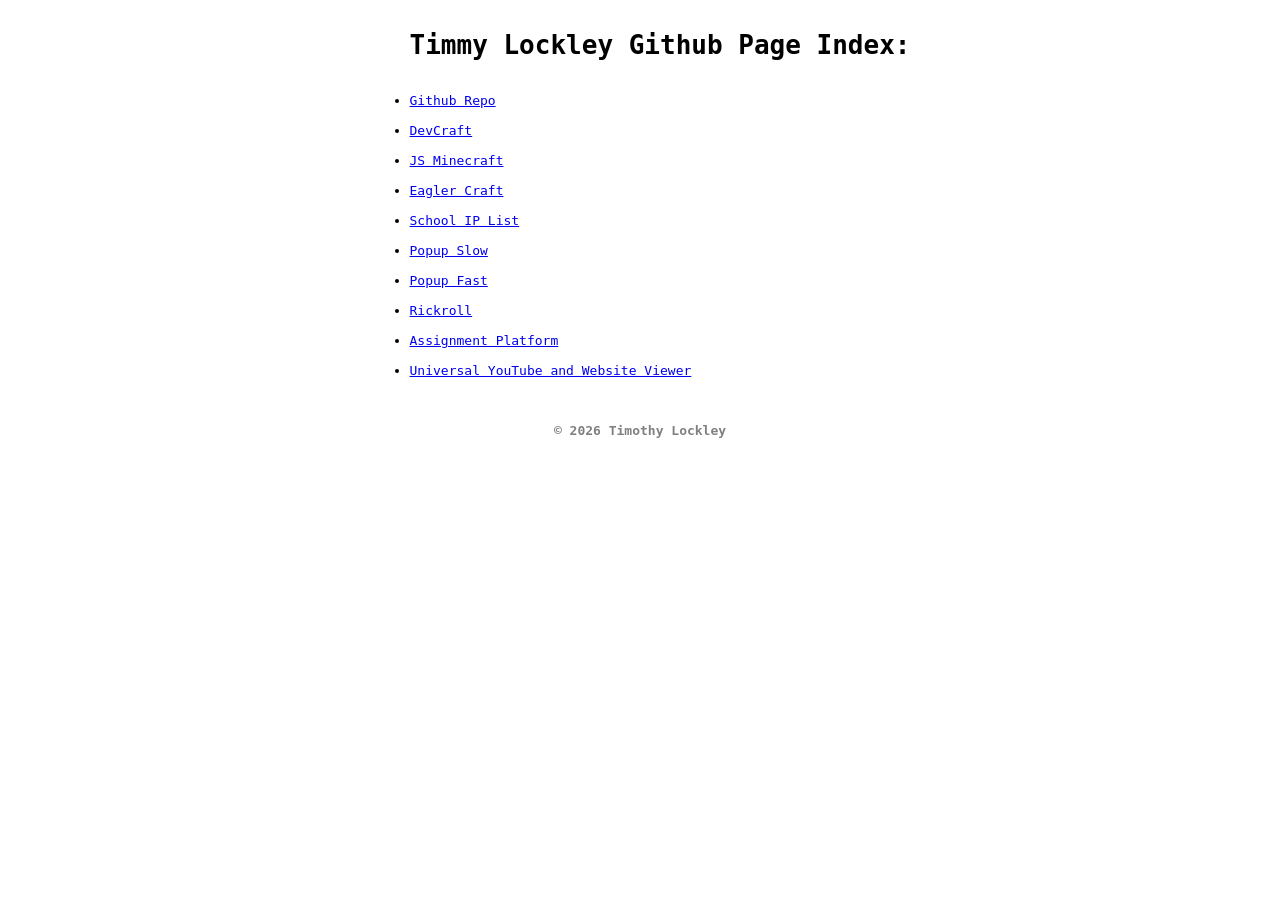
<file: index.html>
<!DOCTYPE html>
<html lang="en">
<head>
    <meta charset="UTF-8">
    <style>
        body {
            background-color: white;
            color: black;
            font-family: monospace;
            display: flex;
            flex-direction: column;
            align-items: center;
            justify-content: center;
            margin: 0;
            height: 100%;
        }
    </style>
    </head>
    <body>
        <ul>
        <h1>Timmy Lockley Github Page Index:</h1>
        <br>
        <li><a href="https://github.com/timmylockley">Github Repo</a></li>
        <br>
        <li><a href="home.html">DevCraft</a></li>
        <br>
        <li><a href="Minecraft.html">JS Minecraft</a></li>
        <br>
        <li><a href="TOTALLYNOTMINECRAFT.html">Eagler Craft</a></li>
        <br>
        <li><a href="ip-list.html">School IP List</a></li>
        <br>
        <li><a href="popupslow.html">Popup Slow</a></li>
        <br>
        <li><a href="popupfast.html">Popup Fast</a></li>
        <br>
        <li><a href="rickroll.html">Rickroll</a></li>
        <br>
        <li><a href="assignment-platform_redirect.html">Assignment Platform</a></li>
        <br>
        <li><a href="universal-viewer.html">Universal YouTube and Website Viewer</a></li>
        </ul>
        <br>
        <h4 style="color: grey;">© 2026 Timothy Lockley</h4>
        <br>
    </body>
    </html>
</file>
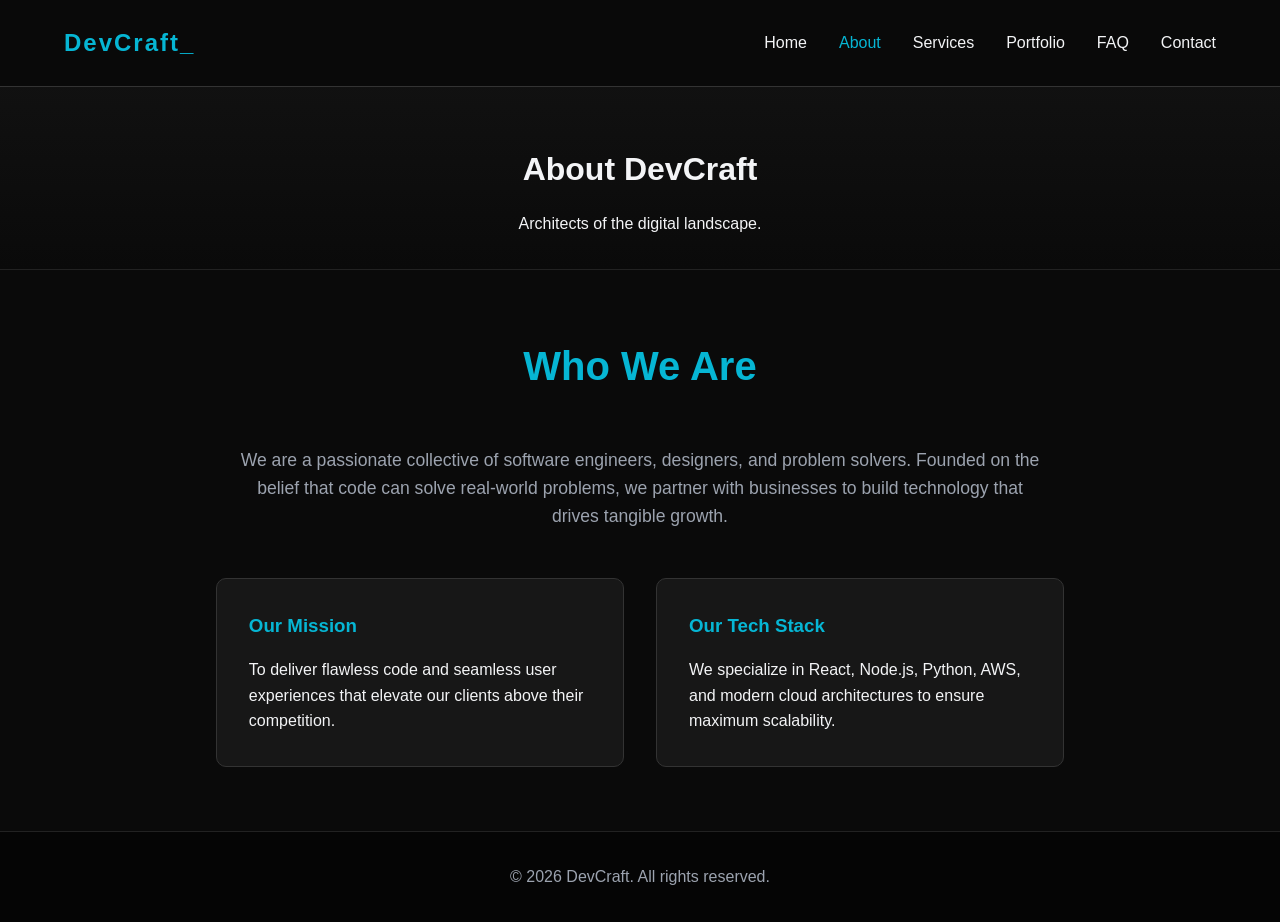
<file: about.html>
<!DOCTYPE html>
<html lang="en">
<head>
    <meta charset="UTF-8">
    <title>About Us | DevCraft</title>
    <link rel="stylesheet" href="style.css">
</head>
<body>
    <nav id="navbar">
        <div class="logo"><a href="index.html">DevCraft_</a></div>
        <ul class="nav-links">
            <li><a href="home.html">Home</a></li>
            <li><a href="about.html">About</a></li>
            <li><a href="services.html">Services</a></li>
            <li><a href="portfolio.html">Portfolio</a></li>
            <li><a href="faq.html">FAQ</a></li>
            <li><a href="contact.html">Contact</a></li>
        </ul>
        <div class="burger"><div class="line1"></div><div class="line2"></div><div class="line3"></div></div>
    </nav>

    <header class="page-header">
        <h1>About DevCraft</h1>
        <p>Architects of the digital landscape.</p>
    </header>

    <div class="container">
        <h2>Who We Are</h2>
        <p style="font-size: 1.1rem; color: var(--text-muted); text-align: center; max-width: 800px; margin: 0 auto 3rem;">
            We are a passionate collective of software engineers, designers, and problem solvers. Founded on the belief that code can solve real-world problems, we partner with businesses to build technology that drives tangible growth.
        </p>
        
        <div class="grid">
            <div class="card">
                <h3>Our Mission</h3>
                <p>To deliver flawless code and seamless user experiences that elevate our clients above their competition.</p>
            </div>
            <div class="card">
                <h3>Our Tech Stack</h3>
                <p>We specialize in React, Node.js, Python, AWS, and modern cloud architectures to ensure maximum scalability.</p>
            </div>
        </div>
    </div>

    <footer><p>&copy; 2026 DevCraft. All rights reserved.</p></footer>
    <script src="script.js"></script>
</body>
</html>
</file>
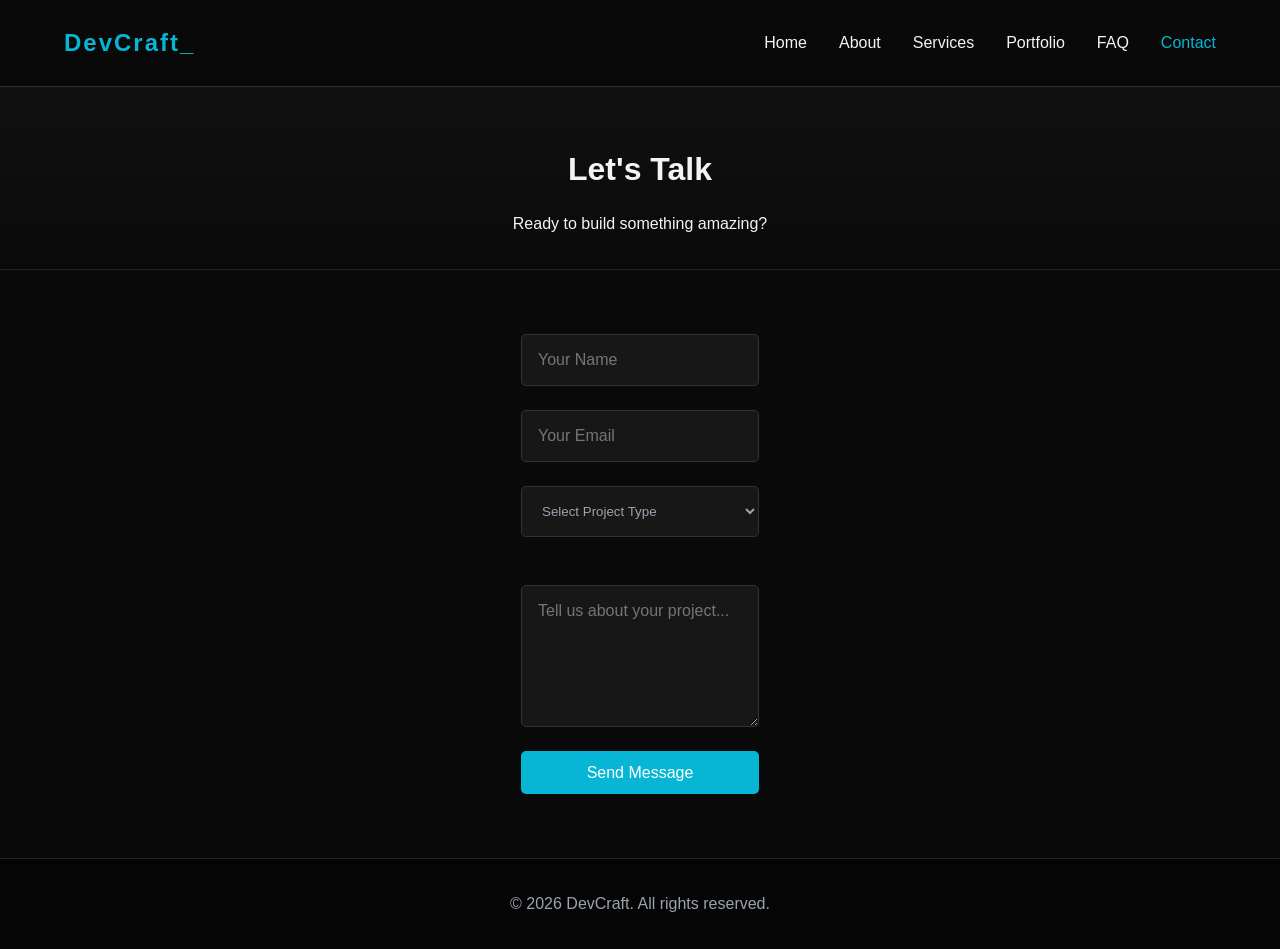
<file: contact.html>
<!DOCTYPE html>
<html lang="en">
<head>
    <meta charset="UTF-8">
    <title>Contact | DevCraft</title>
    <link rel="stylesheet" href="style.css">
</head>
<body>
    <nav id="navbar">
        <div class="logo"><a href="index.html">DevCraft_</a></div>
        <ul class="nav-links">
            <li><a href="home.html">Home</a></li>
            <li><a href="about.html">About</a></li>
            <li><a href="services.html">Services</a></li>
            <li><a href="portfolio.html">Portfolio</a></li>
            <li><a href="faq.html">FAQ</a></li>
            <li><a href="contact.html">Contact</a></li>
        </ul>
        <div class="burger"><div class="line1"></div><div class="line2"></div><div class="line3"></div></div>
    </nav>

    <header class="page-header">
        <h1>Let's Talk</h1>
        <p>Ready to build something amazing?</p>
    </header>

    <div class="container">
        <form id="contact-form">
            <input type="text" id="name" placeholder="Your Name" required>
            <input type="email" id="email" placeholder="Your Email" required>
            <select style="width: 100%; padding: 1rem; background-color: var(--bg-card); border: 1px solid #333; border-radius: 5px; color: var(--text-muted); margin-bottom: 1.5rem;">
                <option value="">Select Project Type</option>
                <option value="web">Web Development</option>
                <option value="app">Mobile App</option>
                <option value="other">Other / Consultation</option>
            </select>
            <textarea id="message" rows="6" placeholder="Tell us about your project..." required></textarea>
            <button type="submit" class="btn">Send Message</button>
        </form>
    </div>

    <footer><p>&copy; 2026 DevCraft. All rights reserved.</p></footer>
    <script src="script.js"></script>
</body>
</html>
</file>
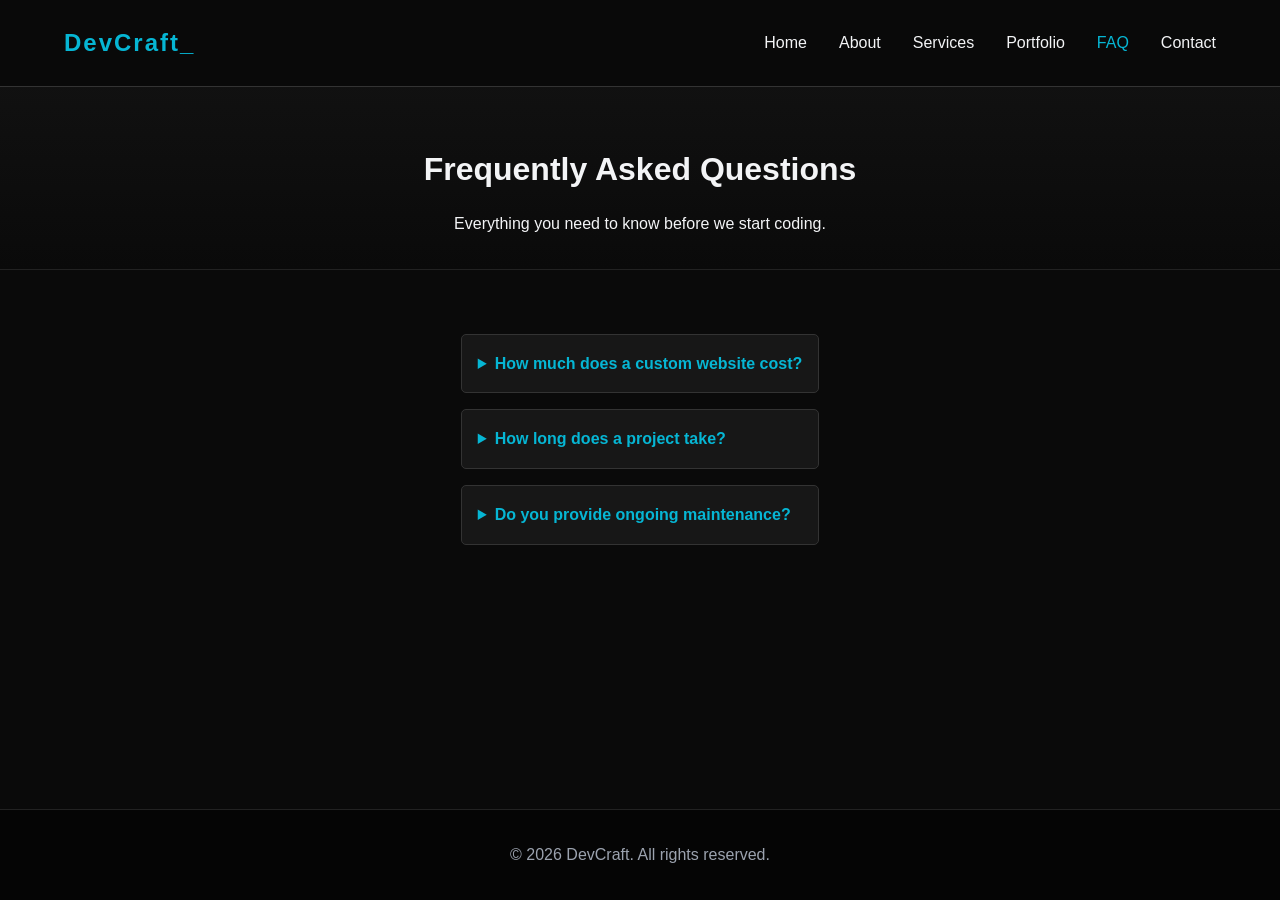
<file: faq.html>
<!DOCTYPE html>
<html lang="en">
<head>
    <meta charset="UTF-8">
    <title>FAQ | DevCraft</title>
    <link rel="stylesheet" href="style.css">
</head>
<body>
    <nav id="navbar">
        <div class="logo"><a href="index.html">DevCraft_</a></div>
        <ul class="nav-links">
            <li><a href="home.html">Home</a></li>
            <li><a href="about.html">About</a></li>
            <li><a href="services.html">Services</a></li>
            <li><a href="portfolio.html">Portfolio</a></li>
            <li><a href="faq.html">FAQ</a></li>
            <li><a href="contact.html">Contact</a></li>
        </ul>
        <div class="burger"><div class="line1"></div><div class="line2"></div><div class="line3"></div></div>
    </nav>

    <header class="page-header">
        <h1>Frequently Asked Questions</h1>
        <p>Everything you need to know before we start coding.</p>
    </header>

    <div class="container" style="max-width: 800px;">
        <details>
            <summary>How much does a custom website cost?</summary>
            <p>Pricing varies greatly depending on the complexity of the project. A simple landing page starts at $1,000, while complex web applications can range from $5,000 to $20,000+. Contact us for a precise quote.</p>
        </details>
        <details>
            <summary>How long does a project take?</summary>
            <p>Standard websites typically take 3 to 6 weeks. More complex software and mobile apps can take 2 to 4 months of dedicated development time.</p>
        </details>
        <details>
            <summary>Do you provide ongoing maintenance?</summary>
            <p>Yes! We offer monthly retainer packages to keep your software updated, secure, and running smoothly.</p>
        </details>
    </div>

    <footer><p>&copy; 2026 DevCraft. All rights reserved.</p></footer>
    <script src="script.js"></script>
</body>
</html>
</file>
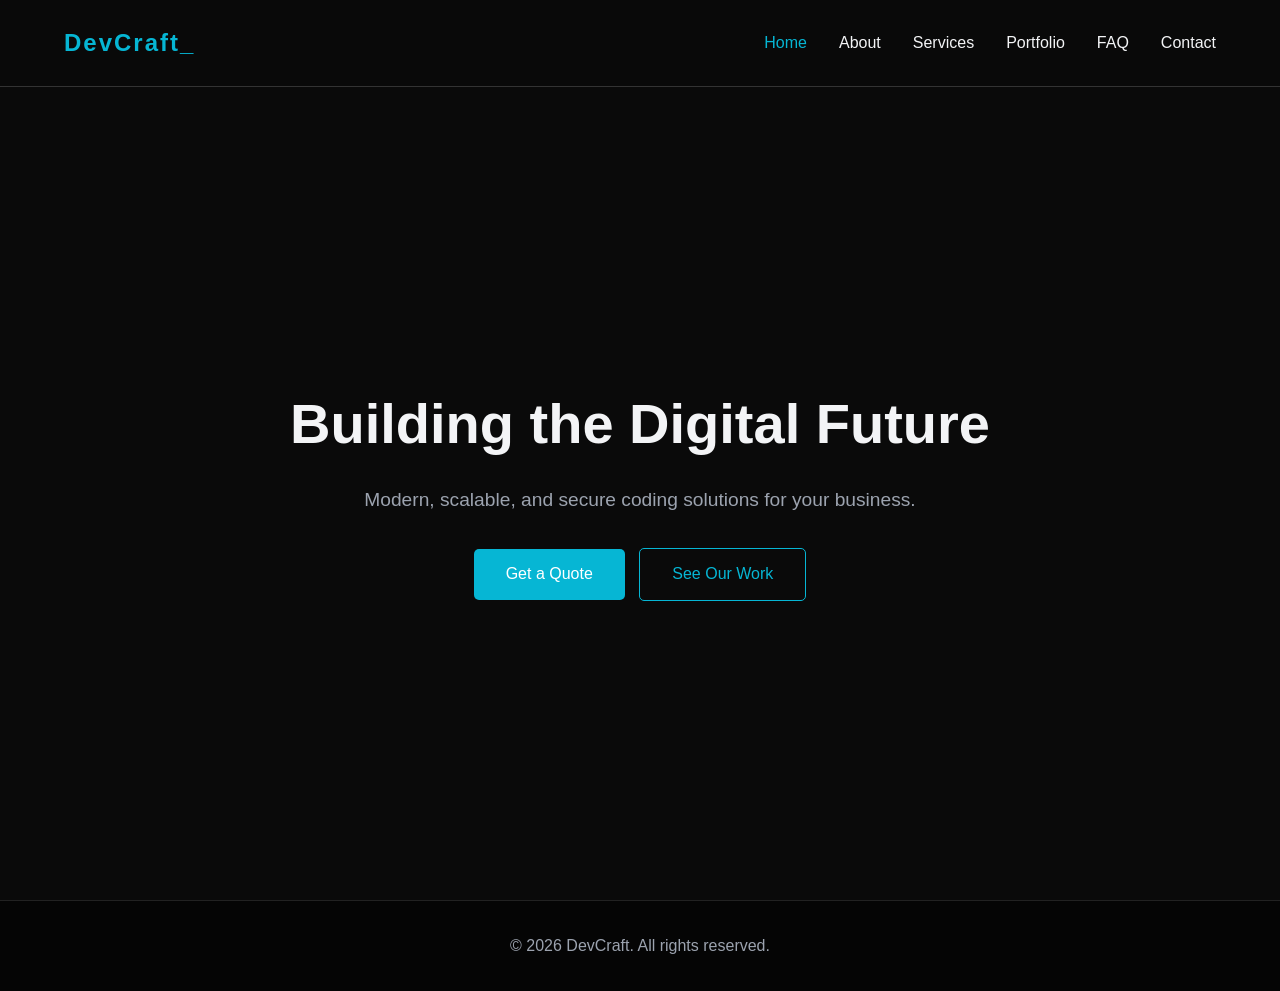
<file: home.html>
<!DOCTYPE html>
<html lang="en">
<head>
    <meta charset="UTF-8">
    <meta name="viewport" content="width=device-width, initial-scale=1.0">
    <meta name="description" content="DevCraft - Modern coding, web development, and app solutions for your business.">
    <title>DevCraft | Coding Services</title>
    <link rel="stylesheet" href="style.css">
</head>
<body>

    <nav id="navbar">
        <div class="logo"><a href="index.html">DevCraft_</a></div>
        <ul class="nav-links">
            <li><a href="home.html">Home</a></li>
            <li><a href="about.html">About</a></li>
            <li><a href="services.html">Services</a></li>
            <li><a href="portfolio.html">Portfolio</a></li>
            <li><a href="faq.html">FAQ</a></li>
            <li><a href="contact.html">Contact</a></li>
        </ul>
        <div class="burger">
            <div class="line1"></div><div class="line2"></div><div class="line3"></div>
        </div>
    </nav>

    <div style="height: calc(100vh - 80px); display: flex; align-items: center; justify-content: center; text-align: center; padding: 2rem;">
        <div>
            <h1 style="font-size: 3.5rem; margin-bottom: 1rem;">Building the Digital Future</h1>
            <p style="font-size: 1.2rem; color: var(--text-muted); margin-bottom: 2rem;">Modern, scalable, and secure coding solutions for your business.</p>
            <a href="contact.html" class="btn">Get a Quote</a>
            <a href="portfolio.html" class="btn" style="background: transparent; border: 1px solid var(--accent); color: var(--accent); margin-left: 10px;">See Our Work</a>
        </div>
    </div>

    <footer><p>&copy; 2026 DevCraft. All rights reserved.</p></footer>
    <script src="script.js"></script>
</body>
</html>
</file>
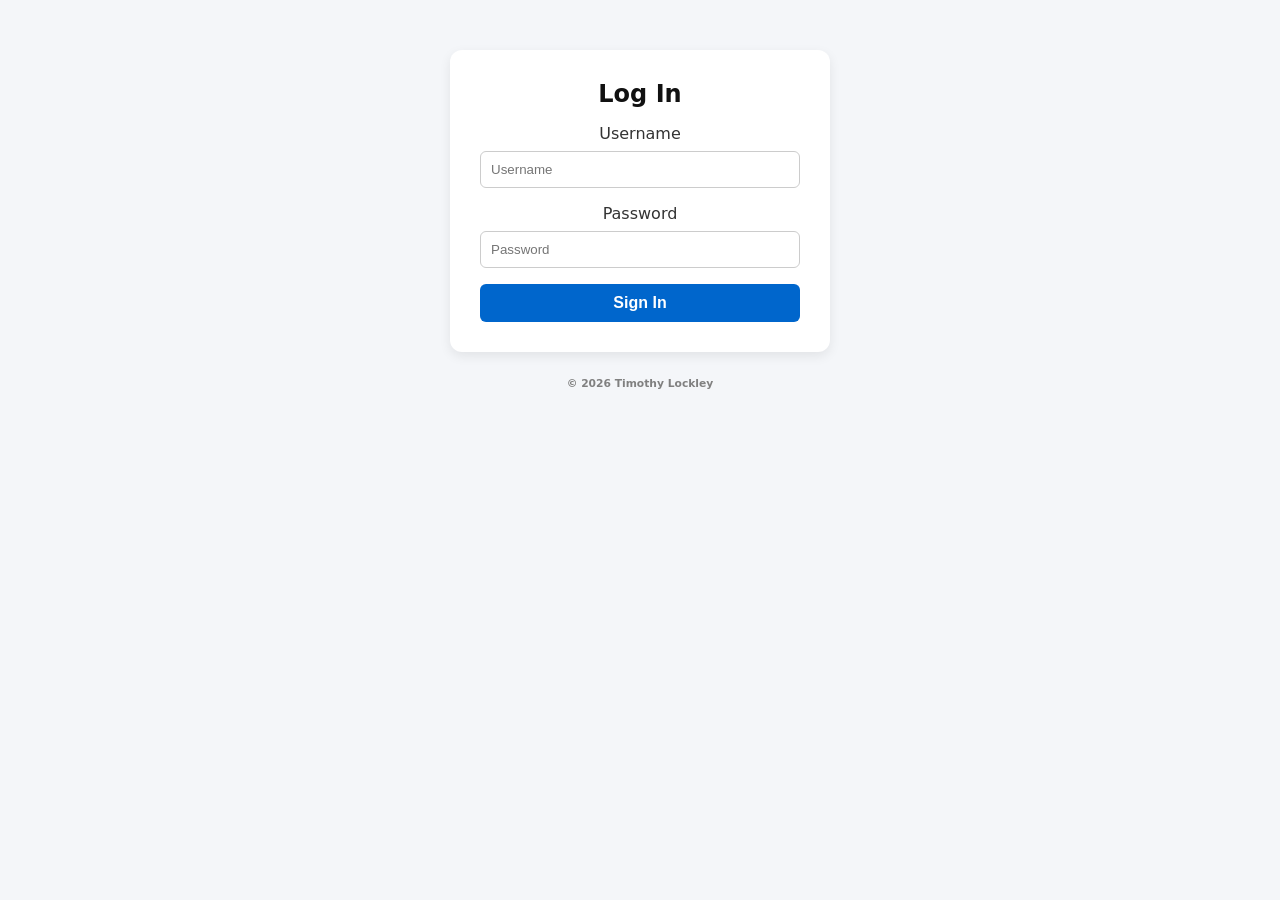
<file: ip-list.html>
<!DOCTYPE html>

<html lang="en">

<head>

<meta charset="UTF-8">

<meta name="viewport" content="width=device-width, initial-scale=1.0">

<style>
    body {
        display: flex;
        flex-direction: column;
        align-items: center;
        min-height: 100vh;
        margin: 0;
        background-color: #f4f6f9;
        font-family: system-ui, -apple-system, sans-serif;
        color: #333;
    }

    #inputgroup {
        background: #ffffff;
        padding: 30px;
        border-radius: 12px;
        box-shadow: 0 4px 12px rgba(0, 0, 0, 0.08);
        width: 320px;
        text-align: center;
        margin-top: 50px;
    }

    #inputgroup h1 {
        margin-top: 0;
        font-size: 24px;
        color: #111;
    }

    input[type="text"], input[type="password"] {
        width: 100%;
        padding: 10px;
        margin: 8px 0 16px 0;
        border: 1px solid #ccc;
        border-radius: 6px;
        box-sizing: border-box;
    }

    button {
        width: 100%;
        padding: 10px;
        background-color: #0066cc;
        color: white;
        border: none;
        border-radius: 6px;
        font-size: 16px;
        font-weight: bold;
        cursor: pointer;
        transition: background-color 0.2s;
    }

    button:hover {
        background-color: #0052a3;
    }

    .info {
        display: none;
        flex-direction: column;
        align-items: center;
        width: 100%;
        padding: 20px 0;
    }

    .info h1, .info h2 {
        color: #222;
        margin-bottom: 10px;
    }

    .info iframe {
        height: 500px;
        border: none;
        border-radius: 8px;
        box-shadow: 0 4px 12px rgba(0, 0, 0, 0.08);
        background: #ffffff;
        margin-bottom: 30px;
    }

    .failtext {
        color: #d93838;
        font-size: 16px;
    }

    .loadfail {
        color: #e67e22;
        font-size: 16px;
    }
    .refresh {
    width: 30%;
    }
    .card {
    padding: 24px;
    border-radius: 12px;
    box-shadow: 0 4px 12px rgba(0, 0, 0, 0.08);
    margin-bottom: 30px;
    display: flex;
    flex-direction: column;
    align-items: center;
    width: 80%;
}

.card-sheet {
    background-color: #e3f2fd; 
}

.card-form {
    background-color: #e8f5e9; 
}
.ips {
    width: 160px;
}
.form1 {
   width: 75%;
}
</style>

</head>

<body>

<form class="inputgroup" id="inputgroup">

<h1>Log In</h1>

<label for="username">Username</label>

<br>

<input type="text" id="username" placeholder="Username" required>

<div>

<label for="password">Password</label>

<br>

<input type="password" id="password" placeholder="Password" required>

<br>

<button id="signinbutton">Sign In</button>

</div>

</form>

<h2 class="failtext" id="failtext" style="display: none;">Login Failed. Try Again</h2>

<h2 class="loadfail" id="loadfail" style="display: none;">JSON Load Failed</h2>


<div class="info" style="display: none;">
<div class="card card-sheet">
<h2>School IP Addresses:</h2>
<br>
<iframe class="ips" id="ips" src="https://docs.google.com/spreadsheets/d/e/2PACX-1vTW8zvhwWZjHX2g-oYKNBdxlzEF-FGFCkdyfGd888hdyNWpFfpuaE-Qw8cFI_p7oyaSeVZWJvMaAoWa/pubhtml?gid=257551402&amp;single=true&amp;widget=false&amp;headers=false&amp;chrome=false&amp;range=E1:E"></iframe>
<br>
<button class="refresh" onclick="document.getElementById('ips').src = document.getElementById('ips').src;">Refresh List</button>
</div>
<br>
<div class="card card-form">
<h2>Add to the List:</h2>

<br>

<iframe class="form1" src="https://docs.google.com/forms/d/e/1FAIpQLSdVx2DLGcROcs4VSOCaIYYB55XsBqdnJRJEPeZoph_jP129KQ/viewform?embedded=true" frameborder="0" marginheight="0" marginwidth="0"></iframe>
</div>
</div>
<h6 style="color: grey;">© 2026 Timothy Lockley</h6>

<script>

document.getElementById('inputgroup').addEventListener('submit', async function (event) {

event.preventDefault();

const userUsername = document.getElementById('username').value;

const userPassword = document.getElementById('password').value;

const info = document.querySelector('.info');

const login = document.getElementById('inputgroup');

const failText = document.getElementById('failtext');

const loadFail = document.getElementById('loadfail');



try {

const response = await fetch('https://timmylockley.github.io/timmylockley/iplogins.json');

if (!response.ok) {

throw new Error('JSON load failed');

}

const users = await response.json();

const foundUser = users.find(user => user.username === userUsername && user.password === userPassword);



if (foundUser) {

login.style.display = 'none';

info.style.display = 'flex';

} else {

failText.style.display = 'flex';

}

} catch (error) {

loadFail.style.display = 'flex';

}

});

</script>

</body>

</html>
</file>
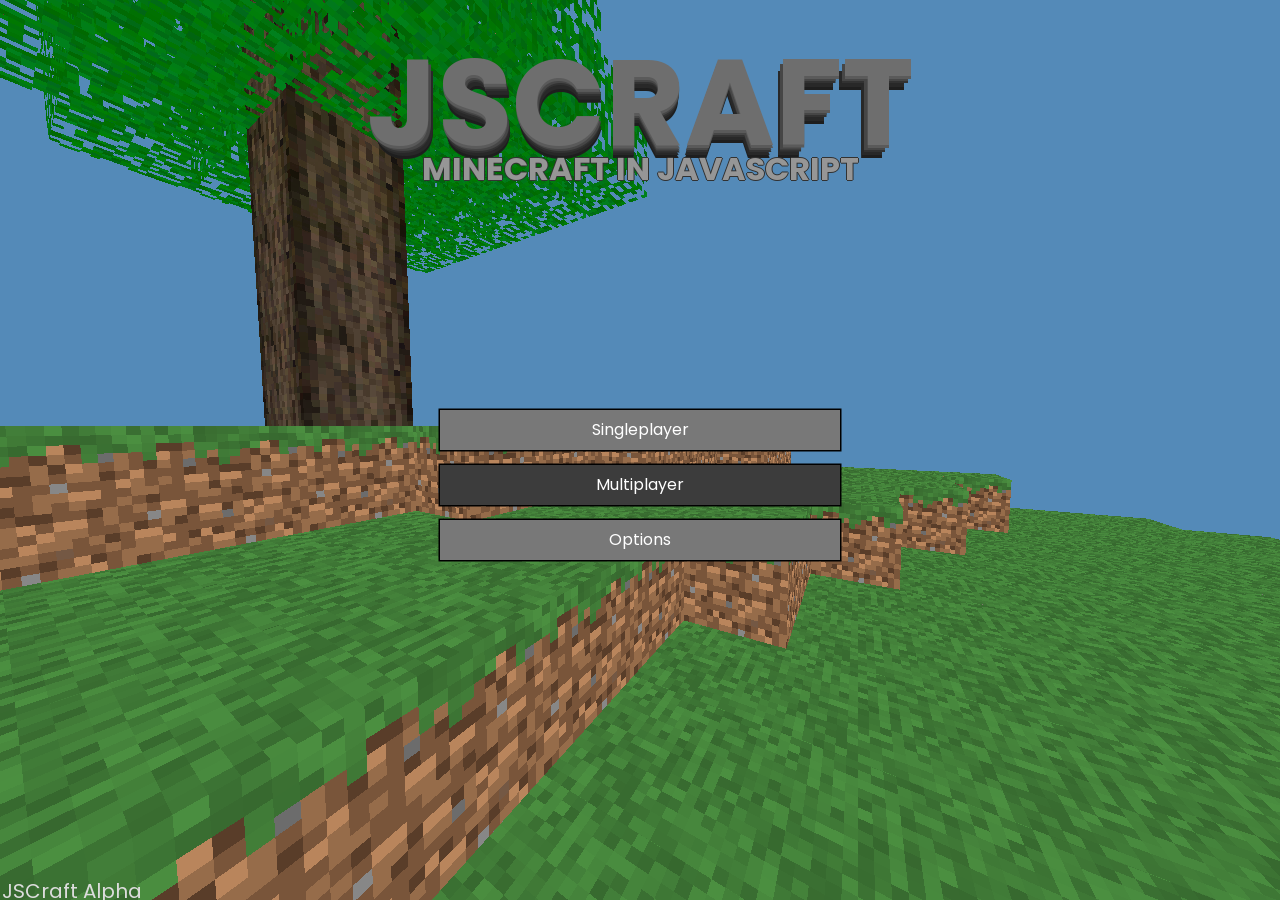
<file: Minecraft.html>
<!DOCTYPE html>
<script async src="https://arc.io/widget.min.js#SXrvhKhG"></script>
<html>
	<head>
		<meta charset="utf-8">
		<title>Minecraft</title>
		<link rel="shortcut icon" type="image/ico" href="https://www.minecraft.net/etc.clientlibs/minecraft/clientlibs/main/resources/favicon.ico">
	</head>
	<style>
    @import url('https://fonts.googleapis.com/css2?family=Poppins:wght@500&display=swap');
		body {
			overflow: hidden; /* Hide scrollbars */
		}
		.world-select {
			width: 99vw;
			min-width: 300px;
			height: calc(100vh - 220px);
			position: absolute;
			bottom: 120px;
			overflow-y: auto;
			background-color: RGBA(0, 0, 0, 0.6);
			justify-content: center;
			margin: 0 auto;
		}
		.world {
			width: 250px;
			height: auto;
			border: 1px solid black;
			font-size: 18px;
			font-family: "Poppins", sans-serif;
			color: rgb(180, 180, 180);
			margin: 0 auto;
			margin-top: 15px;
			padding: 5px;
			cursor: pointer;
		}
		strong {
			color: white;
		}
		.selected {
			border: 3px solid white;
			padding: 3px;
		}
		input[type=text] {
			background-color: black;
			caret-color: white;
			border: 2px solid gray;
			color: white;
			font-size: 24px;
			padding-left: 12px;
		}
		input[type=text]:focus {
			border: 2px solid lightgray;
		}
		#boxcentertop {
			z-index: 1;
			width: 80vw;
			max-width: 400px;
			height: 50px;
			position: relative;
			top: 30px;
			display: block;
			margin: 0 auto;
		}
		.hidden {
			display: none !important;
		}
		#onhover {
			background-color: rgba(0, 0, 0, 0.9);
			color: rgb(200, 200, 200);
			font-family: 'Poppins', sans-serif;
			word-wrap: normal;
			width: auto;
			max-width: 400px;
			position: absolute;
			z-index: 1;
			padding: 10px;
			cursor: default;
		}
		#quota {
			display: block;
			position: absolute;
			width: 99vw;
			margin: 0 auto;
			bottom: 110px;
			z-index: 1;
			background-color: RGBA(0, 0, 0, 0.6);
			justify-content: center;
			text-align: center;
			color: white;
      font-family: 'Poppins', sans-serif;
		}
	</style>
	<body>
	<canvas id="overlay" tabindex="0" width="600" height="600" style="position: absolute; top: 0px; left: 0px"></canvas>
	<input type="text" id="savebox" class="hidden" spellcheck="false" style="position: absolute; top: 10px; left: 10px; z-index: 1;">
	<input type="text" id="boxcentertop" class="hidden" spellcheck="false">
	<div id="quota" class="hidden"></div>
	<div id="onhover" class="hidden"></div>
	<p id="savedirections" class="hidden" style="position: absolute; top: 40px; left: 10px; z-index: 1; background-color: rgba(255, 255, 255, 0.3);">
		JSCRAFT!
	</p>
	<div class="world-select hidden" id="worlds"></div>
	<p id="message" class="hidden" style="position: absolute; top: 10px; right: 10px; z-index: 1; text-align: right; background-color: rgba(255, 255, 255, 0.3);"></p>
	<script>
		// Code edits will erase the world.
		// Place save code here to load your world. Make extra sure you got it copied so you don't paste in the wrong thing and delete your world on accident lol
		var loadString = ""
	</script>
	<script type="x-shader/vertex" id="blockVertexShader">
		attribute vec3  aVertex;
		attribute vec2  aTexture;
		attribute float aShadow;
		varying vec2  vTexture;
		varying float vShadow;
		varying float vFog;
		uniform mat4 uView;
		uniform float uDist;
		uniform vec3 uPos;

		void main(void) {
			vTexture = aTexture;
			vShadow = aShadow > 0.0 ? aShadow : 1.0;
			gl_Position = uView * vec4( aVertex, 1.0);

			float range = max(uDist / 5.0, 8.0);
			vFog = clamp((length(uPos.xz - aVertex.xz) - uDist + range) / range, 0.0, 1.0);
		}
	</script>
	<script type="x-shader/fragment" id="blockFragmentShader">
		#ifdef GL_FRAGMENT_PRECISION_HIGH
			precision highp float;
		#else
			precision mediump float;
		#endif

		uniform sampler2D uSampler;
		varying float vShadow;
		varying vec2 vTexture;
		varying float vFog;

		vec4 fog(vec4 color) {
			color.r += (0.33 - color.r) * vFog;
			color.g += (0.54 - color.g) * vFog;
			color.b += (0.72 - color.b) * vFog;
			return color;
		}

		void main(void){
			vec4 color = texture2D(uSampler, vTexture);
			gl_FragColor = fog(vec4(color.rgb * vShadow, color.a));
			if (gl_FragColor.a == 0.0) discard;
		}
	</script>
	<script type="x-shader/vertex" id="2dVertexShader">
		attribute vec2 aVertex;
		attribute vec2 aTexture;
		attribute float aShadow;
		varying vec2 vTexture;
		varying float vShadow;

		void main(void) {
			vTexture = aTexture;
			vShadow = aShadow;
			gl_Position = vec4(aVertex, 0.5, 1.0);
		}
	</script>
	<script type="x-shader/fragment" id="2dFragmentShader">
		#ifdef GL_FRAGMENT_PRECISION_HIGH
			precision highp float;
		#else
			precision mediump float;
		#endif

		uniform sampler2D uSampler;
		varying vec2 vTexture;
		varying float vShadow;

		void main(void) {
			vec4 color = texture2D(uSampler, vTexture);
			gl_FragColor = vec4(color.rgb * vShadow, color.a);
			if (gl_FragColor.a == 0.0) discard;
		}
	</script>
	<script type="application/javascript">
window.canvas = document.getElementById("overlay")
window.ctx = canvas.getContext("2d")
window.savebox = document.getElementById("savebox")
window.boxCenterTop = document.getElementById("boxcentertop")
window.saveDirections = document.getElementById("savedirections")
window.message = document.getElementById("message")
window.worlds = document.getElementById("worlds")
window.quota = document.getElementById("quota")
var hoverbox = document.getElementById("onhover")
ctx.canvas.width  = window.innerWidth
ctx.canvas.height = window.innerHeight

/* Set this text editor to max width by copying this into the JS console:
document.getElementsByClassName("_1chbfei")[0].setAttribute('style', 'max-width: 100vw !important')
*/
var MathGlob = Math
function MineKhan() {
	let Math = MathGlob
	let setPixel, getPixels
	let textures = {
		grassTop: function(n) {
			let r = 0, g = 0, b = 0, d = 0
			for (let x = 0; x < 16; x++) {
				for (let y = 0; y < 16; y++) {
					d = Math.random() * 0.25 + 0.65
					r = 0x54 * d
					g = 0xa0 * d
					b = 0x48 * d
					setPixel(n, x, y, r, g, b)
				}
			}
		},
		grassSide: function(n) {
			let r = 0, g = 0, b = 0, d = 0
			let pix = getPixels("[base64]")
			for (let i = 0; i < pix.length; i += 4) {
				setPixel(n, i >> 2 & 15, i >> 6, pix[i], pix[i+1], pix[i+2], pix[i+3])
			}
			for (let x = 0; x < 16; x++) {
				let m = Math.random() * 4 + 1
				for (let y = 0; y < m; y++) {
					d = Math.random() * 0.25 + 0.65
					r = 0x54 * d
					g = 0xa0 * d
					b = 0x48 * d
					setPixel(n, x, y, r, g, b)
				}
			}
		},
		leaves: function(n) {
			let r = 0, g = 0, b = 0, a = 0
			for (let x = 0; x < 16; x++) {
				for (let y = 0; y < 16; y++) {
					r = 0
					g = Math.floor(Math.random() * 30 + 100)
					b = Math.floor(Math.random() * 30)
					if (Math.random() < 0.35) {
						a = 0
					} else {
						a = 255
					}
					setPixel(n, x, y, r, g, b, a)
				}
			}
		},
		oakPlanks: function(n) {
			let r = 0
			for (let y = 0; y < 16; y++) {
				let a = (y & 3) === 3 ? 0.7 : 1
				for (let x = 0; x < 16; x++) {
					let mid = x === 8 && (y & 7) > 3 && a === 1 ? 0.85 : 1
					let rit = x === 15 && (y & 7) < 3 && a === 1 ? 0.85 : 1
					r = (Math.random() * 0.1 + 0.9) * a * mid * rit
					setPixel(n, x, y, 190 * r, 154 * r, 96 * r)
				}
			}
		},
		hitbox: function(n) {
			for (let x = 0; x < 16; x++) {
				for (let y = 0; y < 16; y++) {
					setPixel(n, x, y, 255, 255, 0, 255)
				}
			}
		},
		dirt: "[base64]",
		stone: "[base64]",
		logSide: "[base64]",
		logTop: "[base64]",
		bedrock: "[base64]",
		glass: "[base64]",
		cobblestone: "[base64]",
		mossyCobble: "[base64]",
		stoneBricks: "[base64]",
		mossyStoneBricks: "[base64]",
		bricks: "[base64]",
		coalOre: "[base64]",
		ironOre: "[base64]",
		goldOre: "[base64]",
		diamondOre: "[base64]",
		redstoneOre: "[base64]",
		lapisOre: "[base64]",
		emeraldOre: "[base64]",
		coalBlock: "[base64]",
		ironBlock: "[base64]",
		goldBlock: "[base64]",
		diamondBlock: "[base64]",
		redstoneBlock: "[base64]",
		lapisBlock: "[base64]",
		emeraldBlock: "[base64]",
		tntTop: "[base64]",
		tntSides: "[base64]",
		tntBottom: "[base64]",
		acaciaLogSide: "[base64]",
		acaciaLogTop: "[base64]",
		acaciaPlanks: "[base64]",
		birchLogSide: "[base64]",
		birchLogTop: "[base64]",
		birchPlanks: "[base64]",
		darkOakLogSide: "[base64]",
		darkOakLogTop: "[base64]",
		darkOakPlanks: "[base64]",
		jungleLogSide: "[base64]",
		jungleLogTop: "[base64]",
		junglePlanks: "[base64]",
		spruceLogSide: "[base64]",
		spruceLogTop: "[base64]",
		sprucePlanks: "[base64]",
		sand: "[base64]",
		gravel: "[base64]",
		blackConcrete: "[base64]",
		blackWool: "[base64]",
		blueConcrete: "[base64]",
		blueWool: "[base64]",
		brownConcrete: "[base64]",
		brownWool: "[base64]",
		cyanConcrete: "[base64]",
		cyanWool: "[base64]",
		grayConcrete: "[base64]",
		grayWool: "[base64]",
		greenConcrete: "[base64]",
		greenWool: "[base64]",
		lightBlueConcrete: "[base64]",
		lightBlueWool: "[base64]",
		lightGrayConcrete: "[base64]",
		lightGrayWool: "[base64]",
		limeConcrete: "[base64]",
		limeWool: "[base64]",
		magentaConcrete: "[base64]",
		magentaWool: "[base64]",
		orangeConcrete: "[base64]",
		orangeWool: "[base64]",
		pinkConcrete: "[base64]",
		pinkWool: "[base64]",
		purpleConcrete: "[base64]",
		purpleWool: "[base64]",
		redConcrete: "[base64]",
		redWool: "[base64]",
		whiteConcrete: "[base64]",
		whiteWool: "[base64]",
		yellowConcrete: "[base64]",
		yellowWool: "[base64]",
		bookshelf: "[base64]",
		netherBricks: "[base64]",
		redNetherBricks: "[base64]",
		netherQuartzOre: "[base64]",
		netherrack: "[base64]",
		netherWartBlock: "[base64]",
		quartzBlockBottom: "[base64]",
		quartzBlockSide: "[base64]",
		quartzBlockTop: "[base64]",
		quartzPillar: "[base64]",
		quartzPillarTop: "[base64]",
		chiseledQuartzBlock: "[base64]",
		chiseledQuartzBlockTop: "[base64]",
		chiseledStoneBricks: "[base64]",
		smoothStone: "[base64]",
		soulSand: "[base64]",
		glowstone: "[base64]",
		andesite: "[base64]",
		diorite: "[base64]",
		granite: "[base64]",
		polishedAndesite: "[base64]",
		polishedDiorite: "[base64]",
		polishedGranite: "[base64]",
    sandStoneSide: "[base64]",
    sandStoneTop: "[base64]",
    smoothSandStoneSide: "[base64]",
    smoothSandStoneTop: "[base64]",
    chiseledSandStoneSide: "[base64]",
    chiseledSandStoneTop: "[base64]",
    ironBarsSide: "[base64]",
    ironBarsTop: "[base64]",
    waterBlock: "[base64]",
    altLeavesSide: "[base64]",
    altLeavesTop: "[base64]",
    oakDoorTip: "[base64]",
    oakDoorBittim: "[base64]",
    justLeaves: "[base64]",
    oakDoorBittimboi: "[base64]",
    dispenserBlick: "[base64]",
    iceBlick: "[base64]",
    cobwebBlick: "[base64]",
    crackedStoneBrick: "[base64]",
    grassLeavesSide: "[base64]",
    grassLeavesTop: "[base64]",
    blackStainedGlass: "[base64]",
    whiteTerracotta: "[base64]",
    sidewaysPillar: "[base64]",
    
    
	}

	let blockData = [
		{
			name: "air",
			id: 0,
			textures: [],
			transparent: true,
			shadow: false,
		},
		{
			name: "grass",
			textures: ["grassTop", "grassSide"],
		},
		{ name: "dirt" },
		{ name: "stone" },
		{ name: "bedrock" },
		{ name: "sand" },
		{ name: "gravel" },
		{
			name: "leaves",
			transparent: true,
		},
		{
			name: "glass",
			transparent: true,
			shadow: false,
		},
		{ name: "cobblestone" },
		{ name: "mossyCobble" },
		{ name: "stoneBricks" },
		{ name: "mossyStoneBricks" },
		{ name: "bricks" },
		{ name: "coalOre" },
		{ name: "ironOre" },
		{ name: "goldOre" },
		{ name: "diamondOre" },
		{ name: "redstoneOre" },
		{ name: "lapisOre" },
		{ name: "emeraldOre" },
		{ name: "coalBlock" },
		{ name: "ironBlock" },
		{ name: "goldBlock" },
		{ name: "diamondBlock" },
		{ name: "redstoneBlock" },
		{ name: "lapisBlock" },
		{ name: "emeraldBlock" },
		{ name: "oakPlanks" },
		{
			name: "oakLog",
			textures: [ "logTop", "logSide" ],
		},
		{ name: "acaciaPlanks" },
		{
			name: "acaciaLog",
			textures: [ "acaciaLogTop", "acaciaLogSide" ],
		},
		{ name: "birchPlanks" },
		{
			name: "birchLog",
			textures: [ "birchLogTop", "birchLogSide" ],
		},
		{ name: "darkOakPlanks" },
		{
			name: "darkOakLog",
			textures: [ "darkOakLogTop", "darkOakLogSide" ],
		},
		{ name: "junglePlanks" },
		{
			name: "jungleLog",
			textures: [ "jungleLogTop", "jungleLogSide" ],
		},
		{ name: "sprucePlanks" },
		{
			name: "spruceLog",
			textures: [ "spruceLogTop", "spruceLogSide" ],
		},
		{ name: "whiteWool" },
		{ name: "orangeWool" },
		{ name: "magentaWool" },
		{ name: "lightBlueWool" },
		{ name: "yellowWool" },
		{ name: "limeWool" },
		{ name: "pinkWool" },
		{ name: "grayWool" },
		{ name: "lightGrayWool" },
		{ name: "cyanWool" },
		{ name: "purpleWool" },
		{ name: "blueWool" },
		{ name: "brownWool" },
		{ name: "greenWool" },
		{ name: "redWool" },
		{ name: "blackWool" },
		{ name: "whiteConcrete" },
		{ name: "orangeConcrete" },
		{ name: "magentaConcrete" },
		{ name: "lightBlueConcrete" },
		{ name: "yellowConcrete" },
		{ name: "limeConcrete" },
		{ name: "pinkConcrete" },
		{ name: "grayConcrete" },
		{ name: "lightGrayConcrete" },
		{ name: "cyanConcrete" },
		{ name: "purpleConcrete" },
		{ name: "blueConcrete" },
		{ name: "brownConcrete" },
		{ name: "greenConcrete" },
		{ name: "redConcrete" },
		{ name: "blackConcrete" },
		{
			name: "bookshelf",
			textures: [ "oakPlanks", "bookshelf" ]
		},
		{ name: "netherrack" },
		{ name: "soulSand" },
		{ name: "glowstone" },
		{ name: "netherWartBlock" },
		{ name: "netherBricks" },
		{ name: "redNetherBricks" },
		{ name: "netherQuartzOre" },
		{
			name: "quartzBlock",
			textures: ["quartzBlockBottom", "quartzBlockTop", "quartzBlockSide"]
		},
		{
			name: "quartzPillar",
			textures: ["quartzPillarTop", "quartzPillar"]
		},
		{
			name: "chiseledQuartzBlock",
			textures: ["chiseledQuartzBlock", "chiseledQuartzBlockTop"]
		},
		{ name: "chiseledStoneBricks" },
		{ name: "smoothStone" },
		{ name: "andesite" },
		{ name: "polishedAndesite" },
		{ name: "diorite" },
		{ name: "polishedDiorite" },
		{ name: "granite" },
		{ name: "polishedGranite" },
    { name: "sandStone",
      textures: ["sandStoneTop", "sandStoneSide"],
    },
    { name: "smoothSandStone",
      textures: ["smoothSandStoneTop", "smoothSandStoneSide"],
    },
    { name: "chiseledSandStone",
      textures: ["chiseledSandStoneTop", "chiseledSandStoneSide"],
    },
    { name: "ironBars",
      textures: [ "ironBarsTop", "ironBarsSide" ],
      transparent: true,
	  shadow: false,
    },
    { name: "waterBlock",
      transparent: true,
	  shadow: false,
    },
    { name: "altLeaves",
      textures: [ "altLeavesTop", "altLeavesSide" ],
    },
    { name: "oakDoorTip" },
    { name: "oakDoorBittim" },
	{ name: "justLeaves" },
	{ name: "oakDoorBittimboi" },
	{ name: "dispenserBlick" },
	{ name: "iceBlick",
	  transparent: true,
	  shadows: false,
	},
	{ name: "cobwebBlick",
	  transparent: true,
	  shadows: false,
	},
	{ name: "crackedStoneBrick" },
	{ name: "grassLeaves",
	  textures: [ "grassLeavesTop", "grassLeavesSide" ],
	  transparent: true,
	  shadows: false,
	},
	{ name: "blackStainedGlass",
	  transparent: true,
	  shadows: false,
	},
	{ name: "whiteTerracotta" },
	{ name: "sidewaysPillar" },
		// { // I swear, if y'all don't stop asking about TNT every 5 minutes!
		// 	 name: "tnt",
		// 	 textures: ["tntBottom", "tntTop", "tntSides"]
		// },
	]
	const BLOCK_COUNT = blockData.length;

	//Set defaults on blockData
	(function() {
		for (let i = 1; i < BLOCK_COUNT; i++) {
			let data = blockData[i]
			data.id = i

			if (!data.textures) {
				data.textures = [ data.name, data.name, data.name, data.name, data.name, data.name ]
			} else if (typeof data.textures === "string") {
				let texture = data.textures
				data.textures = [ texture, texture, texture, texture, texture, texture ]
			} else if (data.textures.length === 3) {
				data.textures[3] = data.textures[2]
				data.textures[4] = data.textures[2]
				data.textures[5] = data.textures[2]
			} else if (data.textures.length === 2) {
			// Top and bottom are the first texture, sides are the second.
				data.textures[2] = data.textures[1]
				data.textures[3] = data.textures[2]
				data.textures[4] = data.textures[2]
				data.textures[5] = data.textures[2]
				data.textures[1] = data.textures[0]
			}

			data.transparent = data.transparent || false
			data.shadow = data.shadow !== undefined ? data.shadow : true
		}
	})()

	let win = window.parent
	let doc = document
	let console = win.console
	let world

	let seedHash
	let hash = (function() {
		let seed = Math.random() * 2100000000 | 0
		let PRIME32_2 = 1883677709
		let PRIME32_3 = 2034071983
		let PRIME32_4 = 668265263
		let PRIME32_5 = 374761393

		seedHash = function(s) {
			seed = s | 0
		}

		return function(x, y) {
			let h32 = 0

			h32 = seed + PRIME32_5 | 0
			h32 += 8

			h32 += Math.imul(x, PRIME32_3)
			h32 = Math.imul(h32 << 17 | h32 >> 32 - 17, PRIME32_4)
			h32 += Math.imul(y, PRIME32_3)
			h32 = Math.imul(h32 << 17 | h32 >> 32 - 17, PRIME32_4)

			h32 ^= h32 >> 15
			h32 *= PRIME32_2
			h32 ^= h32 >> 13
			h32 *= PRIME32_3
			h32 ^= h32 >> 16

			return h32 / 2147483647
		}
	})()
	let worldSeed

	//The noise and random functions are copied from the processing.js source code; these others are polyfills made by me to avoid needing to remove all the pjs draw calls
	let currentRandom = null
	function Marsaglia(i1, i2) {
	// from http://www.math.uni-bielefeld.de/~sillke/ALGORITHMS/random/marsaglia-c
		let z = (i1 | 0) || 362436069, w = i2 || hash(521288629, z) * 2147483647 | 0

		let nextInt = function() {
			z=36969*(z&65535)+(z>>>16) & 0xFFFFFFFF
			w=18000*(w&65535)+(w>>>16) & 0xFFFFFFFF
			return ((z&0xFFFF)<<16 | w&0xFFFF) & 0xFFFFFFFF
		}

		this.nextDouble = function() {
			let i = nextInt() / 4294967296
			return i < 0 ? 1 + i : i
		}
		this.nextInt = nextInt
	}
	let randomSeed = function(seed) {
		currentRandom = (new Marsaglia(seed)).nextDouble
	}
	let random = function(min, max) {
		if (!max) {
			if (min) {
				max = min
				min = 0
			} else {
				min = 0
				max = 1
			}
		}
		return currentRandom() * (max - min) + min
	}
	let noiseProfile = { generator: undefined, octaves: 4, fallout: 0.5, seed: undefined }
	function PerlinNoise(seed) {
		let rnd = seed !== undefined ? new Marsaglia(seed) : Marsaglia.createRandomized()
		let i, j
		// http://www.noisemachine.com/talk1/17b.html
		// http://mrl.nyu.edu/~perlin/noise/
		// generate permutation
		let perm = new Uint8Array(512)
		for(i=0;i<256;++i) {
			perm[i] = i
		}
		for(i=0;i<256;++i) {
			let t = perm[j = rnd.nextInt() & 0xFF]; perm[j] = perm[i]; perm[i] = t
		}
		// copy to avoid taking mod in perm[0]
		for(i=0;i<256;++i) {
			perm[i + 256] = perm[i]
		}

		function grad3d(i,x,y,z) {
			let h = i & 15; // convert into 12 gradient directions
			let u = h<8 ? x : y,
				v = h<4 ? y : h===12||h===14 ? x : z
			return ((h&1) === 0 ? u : -u) + ((h&2) === 0 ? v : -v)
		}

		function grad2d(i,x,y) {
			let v = (i & 1) === 0 ? x : y
			return (i&2) === 0 ? -v : v
		}

		function grad1d(i,x) {
			return (i&1) === 0 ? -x : x
		}

		function lerp(t,a,b) {
			return a + t * (b - a)
		}

		this.noise3d = function(x, y, z) {
			let X = Math.floor(x) & 255, Y = Math.floor(y) & 255, Z = Math.floor(z) & 255
			x -= Math.floor(x); y -= Math.floor(y); z -= Math.floor(z)
			let fx = (3-2*x)*x*x, fy = (3-2*y)*y*y, fz = (3-2*z)*z*z
			let p0 = perm[X]+Y, p00 = perm[p0] + Z, p01 = perm[p0 + 1] + Z,
				p1 = perm[X + 1] + Y, p10 = perm[p1] + Z, p11 = perm[p1 + 1] + Z
			return lerp(fz,
				lerp(fy, lerp(fx, grad3d(perm[p00], x, y, z), grad3d(perm[p10], x-1, y, z)),
					lerp(fx, grad3d(perm[p01], x, y-1, z), grad3d(perm[p11], x-1, y-1,z))),
				lerp(fy, lerp(fx, grad3d(perm[p00 + 1], x, y, z-1), grad3d(perm[p10 + 1], x-1, y, z-1)),
					lerp(fx, grad3d(perm[p01 + 1], x, y-1, z-1), grad3d(perm[p11 + 1], x-1, y-1,z-1))))
		}

		this.noise2d = function(x, y) {
			let X = Math.floor(x)&255, Y = Math.floor(y)&255
			x -= Math.floor(x); y -= Math.floor(y)
			let fx = (3-2*x)*x*x, fy = (3-2*y)*y*y
			let p0 = perm[X]+Y, p1 = perm[X + 1] + Y
			return lerp(fy,
				lerp(fx, grad2d(perm[p0], x, y), grad2d(perm[p1], x-1, y)),
				lerp(fx, grad2d(perm[p0 + 1], x, y-1), grad2d(perm[p1 + 1], x-1, y-1)))
		}

		this.noise1d = function(x) {
			let X = Math.floor(x)&255
			x -= Math.floor(x)
			let fx = (3-2*x)*x*x
			return lerp(fx, grad1d(perm[X], x), grad1d(perm[X+1], x-1))
		}
	}
	let noiseSeed = function(seed) {
		noiseProfile.seed = seed
		noiseProfile.generator = new PerlinNoise(noiseProfile.seed)
	}
	let noise = function(x, y, z) {
		let generator = noiseProfile.generator
		let effect = 1, k = 1, sum = 0
		for(let i = 0; i < noiseProfile.octaves; ++i) {
			effect *= noiseProfile.fallout
			switch (arguments.length) {
				case 1:
					sum += effect * (1 + generator.noise1d(k*x))/2; break
				case 2:
					sum += effect * (1 + generator.noise2d(k*x, k*y))/2; break
				case 3:
					sum += effect * (1 + generator.noise3d(k*x, k*y, k*z))/2; break
			}
			k *= 2
		}
		return sum
	}

	let caveNoise
	// Copied and modified from https://github.com/blindman67/SimplexNoiseJS
	function openSimplexNoise(clientSeed) {
		const SQ4 = 2
		const toNums = function(s) { return s.split(",").map(function(s) { return new Uint8Array(s.split("").map(function(v) { return Number(v) })) }) }
		const decode = function(m, r, s) { return new Int8Array(s.split("").map(function(v) { return parseInt(v, r) + m })) }
		const toNumsB32 = function(s) { return s.split(",").map(function(s) { return parseInt(s, 32) }) }
		const NORM_3D = 1.0 / 206.0
		const SQUISH_3D = 1 / 3
		const STRETCH_3D = -1 / 6
		var base3D = toNums("0000110010101001,2110210120113111,110010101001211021012011")
		const gradients3D = decode(-11, 23, "0ff7mf7fmmfffmfffm07f70f77mm7ff0ff7m0f77m77f0mf7fm7ff0077707770m77f07f70")
		var lookupPairs3D = function() { return new Uint16Array(toNumsB32("0,2,1,1,2,2,5,1,6,0,7,0,10,2,12,2,41,1,45,1,50,5,51,5,g6,0,g7,0,h2,4,h6,4,k5,3,k7,3,l0,5,l1,5,l2,4,l5,3,l6,4,l7,3,l8,d,l9,d,la,c,ld,e,le,c,lf,e,m8,k,ma,i,p9,l,pd,n,q8,k,q9,l,15e,j,15f,m,16a,i,16e,j,19d,n,19f,m,1a8,f,1a9,h,1aa,f,1ad,h,1ae,g,1af,g,1ag,b,1ah,a,1ai,b,1al,a,1am,9,1an,9,1bg,b,1bi,b,1eh,a,1el,a,1fg,8,1fh,8,1qm,9,1qn,9,1ri,7,1rm,7,1ul,6,1un,6,1vg,8,1vh,8,1vi,7,1vl,6,1vm,7,1vn,6")) }
		var p3D = decode(-1, 5, "[base64]")
		const setOf = function(count) { var a = [],i = 0; while (i < count) { a.push(i++) } return a }
		const doFor = function(count, cb) { var i = 0; while (i < count && cb(i++) !== true) {} }

		function shuffleSeed(seed,count){
			seed = seed * 1664525 + 1013904223 | 0
			count -= 1
			return count > 0 ? shuffleSeed(seed, count) : seed
		}
		const types = {
			_3D : {
				base : base3D,
				squish : SQUISH_3D,
				dimensions : 3,
				pD : p3D,
				lookup : lookupPairs3D,
			}
		}

		function createContribution(type, baseSet, index) {
			var i = 0
			const multiplier = baseSet[index ++]
			const c = { next : undefined }
			while(i < type.dimensions) {
				const axis = ("xyzw")[i]
				c[axis + "sb"] = baseSet[index + i]
				c["d" + axis] = - baseSet[index + i++] - multiplier * type.squish
			}
			return c
		}

		function createLookupPairs(lookupArray, contributions){
			var i
			const a = lookupArray()
			const res = new Map()
			for (i = 0; i < a.length; i += 2) { res.set(a[i], contributions[a[i + 1]]); }
			return res
		}

		function createContributionArray(type) {
			const conts = []
			const d = type.dimensions
			const baseStep = d * d
			var k, i = 0
			while (i < type.pD.length) {
				const baseSet = type.base[type.pD[i]]
				let previous, current
				k = 0
				do {
					current = createContribution(type, baseSet, k)
					if (!previous) { conts[i / baseStep] = current; }
					else { previous.next = current; }
					previous = current
					k += d + 1
				} while(k < baseSet.length)

				current.next = createContribution(type, type.pD, i + 1)
				if (d >= 3) { current.next.next = createContribution(type, type.pD, i + d + 2) }
				if (d === 4) { current.next.next.next = createContribution(type, type.pD, i + 11) }
				i += baseStep
			}
			const result = [conts, createLookupPairs(type.lookup, conts)]
			type.base = undefined
			type.lookup = undefined
			return result
		}

		let temp = createContributionArray(types._3D)
		const contributions3D = temp[0], lookup3D = temp[1]
		const perm = new Uint8Array(256)
		const perm3D = new Uint8Array(256)
		const source = new Uint8Array(setOf(256))
		var seed = shuffleSeed(clientSeed, 3)
		doFor(256, function(i) {
			i = 255 - i
			seed = shuffleSeed(seed, 1)
			var r = (seed + 31) % (i + 1)
			r += r < 0 ? i + 1 : 0
			perm[i] = source[r]
			perm3D[i] = (perm[i] % 24) * 3
			source[r] = source[i]
		})
		base3D = undefined
		lookupPairs3D = undefined
		p3D = undefined

		return function(x, y, z) {
			const pD = perm3D
			const p = perm
			const g = gradients3D
			const stretchOffset = (x + y + z) * STRETCH_3D
			const xs = x + stretchOffset, ys = y + stretchOffset, zs = z + stretchOffset
			const xsb = Math.floor(xs), ysb = Math.floor(ys), zsb = Math.floor(zs)
			const squishOffset	= (xsb + ysb + zsb) * SQUISH_3D
			const dx0 = x - (xsb + squishOffset), dy0 = y - (ysb + squishOffset), dz0 = z - (zsb + squishOffset)
			const xins = xs - xsb, yins = ys - ysb, zins = zs - zsb
			const inSum = xins + yins + zins
			var c = lookup3D.get(
				(yins - zins + 1) |
				((xins - yins + 1) << 1) |
				((xins - zins + 1) << 2) |
				(inSum << 3) |
				((inSum + zins) << 5) |
				((inSum + yins) << 7) |
				((inSum + xins) << 9)
			)
			var i, value = 0
			while (c !== undefined) {
				const dx = dx0 + c.dx, dy = dy0 + c.dy, dz = dz0 + c.dz
				let attn = 2 - dx * dx - dy * dy - dz * dz
				if (attn > 0) {
					i = pD[(((p[(xsb + c.xsb) & 0xFF] + (ysb + c.ysb)) & 0xFF) + (zsb + c.zsb)) & 0xFF]
					attn *= attn
					value += attn * attn * (g[i++] * dx + g[i++] * dy + g[i] * dz)
				}
				c = c.next
			}
			return value * NORM_3D + 0.5
		}
	}

	let PVector = function(x, y, z) {
		this.x = x
		this.y = y
		this.z = z
		this.set = function(x, y, z) {
			if (y === undefined) {
				this.x = x.x
				this.y = x.y
				this.z = x.z
			} else {
				this.x = x
				this.y = y
				this.z = z
			}
		}
		this.normalize = function() {
			let mag = Math.sqrt(this.x * this.x + this.y * this.y + this.z * this.z)
			this.x /= mag
			this.y /= mag
			this.z /= mag
		}
		this.add = function(v) {
			this.x += v.x
			this.y += v.y
			this.z += v.z
		}
		this.mult = function(m) {
			this.x *= m
			this.y *= m
			this.z *= m
		}
	}
	let fill = function(r, g, b) {
		if (g === undefined) {
			g = r
			b = r
		}
		ctx.fillStyle = "rgb(" + r + ", " + g + ", " + b + ")"
	}
	let stroke = function(r, g, b) {
		if (g === undefined) {
			g = r
			b = r
		}
		ctx.strokeStyle = "rgb(" + r + ", " + g + ", " + b + ")"
	}
	let line = function(x1, y1, x2, y2) {
		ctx.moveTo(x1, y1)
		ctx.lineTo(x2, y2)
	}
	function text(txt, x, y, h) {
		h = h || 0

		let lines = txt.split("\n")
		for (let i = 0; i < lines.length; i++) {
			ctx.fillText(lines[i], x, y + h * i)
		}
	}
	function textSize(size) {
		ctx.font = size + 'px Poppins' // VT323
	}
	let strokeWeight = function(num) {
		ctx.lineWidth = num
	}
	const ARROW = "arrow"
	const HAND = "pointer"
	const CROSS = "crosshair"
	let cursor = function(type) {
		canvas.style.cursor = type
	}
	randomSeed(Math.random() * 10000000 | 0)

	async function createDatabase() {
		return await new Promise(async (resolve, reject) => {
			let request = window.indexedDB.open("MineKhan", 1)

			request.onupgradeneeded = function(event) {
				let DB = event.target.result
				// Worlds will contain and ID containing the timestamp at which the world was created, a "saved" timestamp,
				// and a "data" string that's identical to the copy/paste save string
				let store = DB.createObjectStore("worlds", { keyPath: "id" })
				store.createIndex("id", "id", { unique: true })
				store.createIndex("data", "data", { unique: false })
			}

			request.onsuccess = function(e) {
				resolve(request.result)
			}

			request.onerror = function(e) {
				console.error(e)
				reject(e)
			}
		})
	}
	async function loadFromDB(id) {
		return await new Promise(async (resolve, reject) => {
			let db = await createDatabase()
			let trans = db.transaction("worlds", "readwrite")
			let store = trans.objectStore("worlds")
			let req = id ? store.get(id) : store.getAll()
			req.onsuccess = function(e) {
				resolve(req.result)
				db.close()
			}
			req.onerror = function(e) { 
				resolve(null)
				db.close()
			}
		})
	}
	async function saveToDB(id, data) {
		return new Promise(async (resolve, reject) => {
			let db = await createDatabase()
			let trans = db.transaction("worlds", "readwrite")
			let store = trans.objectStore("worlds")
			let req = store.put({ id: id, data: data })
			req.onsuccess = function() {
				resolve(req.result)
			}
			req.onerror = function(e) {
				reject(e)
			}
		})
	}
	async function deleteFromDB(id) {
		return new Promise(async (resolve, reject) => {
			let db = await createDatabase()
			let trans = db.transaction("worlds", "readwrite")
			let store = trans.objectStore("worlds")
			let req = store.delete(id)
			req.onsuccess = function() {
				resolve(req.result)
			}
			req.onerror = function(e) {
				reject(e)
			}
		})
	}

	function save() {
		saveToDB(world.id, {
			id: world.id,
			edited: Date.now(),
			name: world.name,
			version: version,
			code: world.getSaveString()
		}).then(() => world.edited = Date.now()).catch(e => console.error(e))
	}

	// Expose these functions to the global scope for debugging
	win.saveToDB = saveToDB
	win.loadFromDB = loadFromDB
	win.createDatabase = createDatabase
	win.deleteFromDB = deleteFromDB

	//globals
	//{
	let version = "Alpha"
	let reach = 100 // Max distance player can place or break blocks
	let sky = [0.33, 0.54, 0.72] // 0 to 1 RGB color scale
	let superflat = false
	let trees = true
	let caves = true

	let blockIds = {}
	blockData.forEach(block => blockIds[block.name] = block.id)
	win.blockData = blockData
	win.blockIds = blockIds

	let currentFov

	// Configurable and savable settings
	let settings = {
		renderDistance: 10,
		fov: 70, // Field of view in degrees
		mouseSense: 100 // Mouse sensitivity as a percentage of the default
	}
	let locked = true
	let generatedChunks
	let mouseX, mouseY, mouseDown
	let width = window.innerWidth
	let height = window.innerHeight

	if (height === 400) alert("Canvas is too small. Click the \"Settings\" button to the left of the \"Vote Up\" button under the editor and change the height to 600.")

	let generator = {
		height: 80, // Height of the hills
		smooth: 0.01, // Smoothness of the terrain
		extra: 30, // Extra height added to the world.
		caveSize: 0.00 // Redefined right above where it's used
	}
	let maxHeight = 255
	let blockOutlines = false
	let blockFill = true
	let updateHUD = true
	const CUBE     = 0
	const SLAB     = 0x100 // 9th bit
	const STAIR    = 0x200 // 10th bit
	const FLIP     = 0x400 // 11th bit
	const NORTH    = 0 // 12th and 13th bits for the 4 directions
	const SOUTH    = 0x800
	const EAST     = 0x1000
	const WEST     = 0x1800
	const ROTATION = 0x1800 // Mask for the direction bits
	let blockMode  = CUBE
	let tex
	let textureMap
	let dirtBuffer
	let dirtTexture
	let textureCoords
	let texCoordsBuffers
	let mainbg, dirtbg // Background images
	let bigArray = win.bigArray || new Float32Array(600000)
	win.bigArray = bigArray

	// Callback functions for all the screens; will define them further down the page
	let drawScreens = {
		"main menu": () => {},
		"options": () => {},
		"play": () => {},
		"pause": () => {},
		"creation menu": () => {},
		"inventory": () => {},
		"multiplayer menu": () => {},
		"comingsoon menu": () => {},
		"loadsave menu": () => {},
	}
	let html = {
		pause: {
			enter: [window.message],
			exit: [window.savebox, window.saveDirections, window.message]
		},
		"loadsave menu": {
			enter: [window.worlds, window.boxCenterTop, window.quota],
			exit: [window.worlds, window.boxCenterTop, window.quota],
			onenter: () => {
				window.boxCenterTop.placeholder = "Enter Save String (Optional)"
				if (navigator && navigator.storage && navigator.storage.estimate) {
					navigator.storage.estimate().then(data => {
						window.quota.innerText = `${data.usage.toLocaleString()} / ${data.quota.toLocaleString()} bytes (${(100 * data.usage / data.quota).toLocaleString(undefined, { maximumSignificantDigits: 2 })}%) of your quota used`
					}).catch(console.error)
				}
				window.boxCenterTop.onmousedown = e => {
					let elem = document.getElementsByClassName("selected")
					if (elem && elem[0]) {
						elem[0].classList.remove("selected")
					}
					selectedWorld = 0
					Button.draw()
				}
			},
			onexit: () => {
				window.boxCenterTop.onmousedown = null
			}
		},
		"creation menu": {
			enter: [window.boxCenterTop],
			exit: [window.boxCenterTop],
			onenter: () => {
				window.boxCenterTop.placeholder = "Enter World Name"
				window.boxCenterTop.value = ""
			}
		},
		loading: {
			onenter: startLoad
		},
		editworld: {
			enter: [window.boxCenterTop],
			exit: [window.boxCenterTop],
			onenter: () => {
				window.boxCenterTop.placeholder = "Enter World Name"
				window.boxCenterTop.value = ""
			}
		}
	}

	let screen = "main menu"
	let previousScreen = screen
	function changeScene(newScene) {
		if (screen === "options") {
			saveToDB("settings", settings).catch(e => console.error(e))
		}

		if (html[screen] && html[screen].exit) {
			for (let element of html[screen].exit) {
				element.classList.add("hidden")
			}
		}

		if (html[newScene] && html[newScene].enter) {
			for (let element of html[newScene].enter) {
				element.classList.remove("hidden")
			}
		}

		if (html[newScene] && html[newScene].onenter) {
			html[newScene].onenter()
		}
		if (html[screen] && html[screen].onexit) {
			html[screen].onexit()
		}

		previousScreen = screen
		screen = newScene
		mouseDown = false
		drawScreens[screen]()
		Button.draw()
		Slider.draw()
	}
	let hitBox = {}
	let holding = 0
	let Key = {}
	let modelView = win.modelView || new Float32Array(16)
	win.modelView = modelView
	let glCache
	let worlds, selectedWorld = 0
	let freezeFrame = 0
	let p
	let vec1 = new PVector(), vec2 = new PVector(), vec3 = new PVector()
	let move = {
		x: 0,
		y: 0,
		z: 0,
		ang: Math.sqrt(0.5),
	}
	let p2 = {
		x: 0,
		y: 0,
		z: 0,
	}
	let place
	let inventory = {
		hotbar: [ 1, 2, 3, 4, 5, 6, 7, 8, 9 ],
		main: [],
		hotbarSlot: 0,
		size: 40 * Math.min(width, height) / 600,
		holding: 0,
	}
	//}

	function play() {
		canvas.onblur()
		p.lastBreak = Date.now()
		updateHUD = true
		use3d()
		gl.clearColor(sky[0], sky[1], sky[2], 1.0)
		getPointer()
		fill(255, 255, 255)
		textSize(10)
		changeScene("play")
	}

	let gl
	function getPointer() {
		if (canvas.requestPointerLock) {
			canvas.requestPointerLock()
		}
	}
	function releasePointer() {
		if (doc.exitPointerLock) {
			doc.exitPointerLock()
		}
	}

	let Block = {
		top: 0x4,
		bottom: 0x8,
		north: 0x20,
		south: 0x10,
		east: 0x2,
		west: 0x1,
	}
	let Sides = {
		top: 0,
		bottom: 1,
		north: 2,
		south: 3,
		east: 4,
		west: 5,
	}

	// GLSL Shader code (written in script tags at the top of the file)
	let vertexShaderSrc3D = document.getElementById("blockVertexShader").text
	let fragmentShaderSrc3D = document.getElementById("blockFragmentShader").text
	let vertexShaderSrc2D = document.getElementById("2dVertexShader").text
	let fragmentShaderSrc2D = document.getElementById("2dFragmentShader").text

	function createProgramObject(curContext, vetexShaderSource, fragmentShaderSource) {
		let vertexShaderObject = curContext.createShader(curContext.VERTEX_SHADER)
		curContext.shaderSource(vertexShaderObject, vetexShaderSource)
		curContext.compileShader(vertexShaderObject)
		if (!curContext.getShaderParameter(vertexShaderObject, curContext.COMPILE_STATUS)) {
			throw curContext.getShaderInfoLog(vertexShaderObject)
		}

		let fragmentShaderObject = curContext.createShader(curContext.FRAGMENT_SHADER)
		curContext.shaderSource(fragmentShaderObject, fragmentShaderSource)
		curContext.compileShader(fragmentShaderObject)
		if (!curContext.getShaderParameter(fragmentShaderObject, curContext.COMPILE_STATUS)) {
			throw curContext.getShaderInfoLog(fragmentShaderObject)
		}

		let programObject = curContext.createProgram()
		curContext.attachShader(programObject, vertexShaderObject)
		curContext.attachShader(programObject, fragmentShaderObject)
		curContext.linkProgram(programObject)
		if (!curContext.getProgramParameter(programObject, curContext.LINK_STATUS)) {
			throw "Error linking shaders."
		}

		return programObject
	}

	let program3D, program2D

	function objectify(x, y, z, width, height, textureX, textureY) {
		return {
			x: x,
			y: y,
			z: z,
			w: width,
			h: height,
			tx: textureX,
			ty: textureY
		}
	}
	let shapes = {
		/*
			[
				[(-x, -z), (+x, -z), (+x, +z), (-x, +z)], // minX = 0,  minZ = 2,  maxX = 6, maxZ = 8
				[(-x, +z), (+x, +z), (+x, -z), (-x, -z)], // minX = 9,  minZ = 10, maxX = 3, maxZ = 4
				[(+x, +y), (-x, +y), (-x, -y), (+x, -y)], // minX = 6,  minY = 7,  maxX = 0, maxY = 1
				[(-x, +y), (+x, +y), (+x, -y), (-x, -y)], // minX = 9,  minY = 10, maxX = 3, maxY = 4
				[(+y, -z), (+y, +z), (-y, +z), (-y, -z)], // minY = 10, minZ = 11, maxY = 4, maxZ = 5
				[(+y, +z), (+y, -z), (-y, -z), (-y, +z)]  // minY = 7,  minZ = 8,  maxY = 1, maxZ = 2
			]
			*/
		cube: {
			verts: [
				// x, y, z, width, height, textureX, textureY
				// 0, 0, 0 is the corner on the top left of the texture
				[objectify( 0,  0,  0, 16, 16, 0, 0)], //bottom
				[objectify( 0, 16, 16, 16, 16, 0, 0)], //top
				[objectify(16, 16, 16, 16, 16, 0, 0)], //north
				[objectify( 0, 16,  0, 16, 16, 0, 0)], //south
				[objectify(16, 16,  0, 16, 16, 0, 0)], //east
				[objectify( 0, 16, 16, 16, 16, 0, 0)]  //west
			],
			cull: {
				top: 3,
				bottom: 3,
				north: 3,
				south: 3,
				east: 3,
				west: 3
			},
			texVerts: [],
			varients: [],
			buffer: null,
			size: 6
		},
		slab: {
			verts: [
				[objectify( 0, 0,  0, 16, 16, 0, 0)], //bottom
				[objectify( 0, 8, 16, 16, 16, 0, 0)], //top
				[objectify(16, 8, 16, 16, 8, 0, 0)], //north
				[objectify( 0, 8,  0, 16, 8, 0, 0)], //south
				[objectify(16, 8,  0, 16, 8, 0, 0)], //east
				[objectify( 0, 8, 16, 16, 8, 0, 0)]  //west
			],
			cull: {
				top: 0,
				bottom: 3,
				north: 1,
				south: 1,
				east: 1,
				west: 1
			},
			texVerts: [],
			buffer: null,
			size: 6,
			varients: [],
			flip: true,
			rotate: false
		},
		stair: {
			verts: [
				[objectify( 0, 0,  0, 16, 16, 0, 0)], //bottom
				[objectify( 0, 8,  8, 16, 8, 0, 8), objectify( 0, 16,  16, 16, 8, 0, 0)], //top
				[objectify(16, 16, 16, 16, 16, 0, 0)], //north
				[objectify( 0, 8,  0, 16, 8, 0, 0), objectify( 0, 16,  8, 16, 8, 0, 0)], //south
				[objectify(16, 8, 0, 8, 8, 8, 0), objectify(16, 16, 8, 8, 16, 0, 0)], //east
				[objectify( 0, 8, 8, 8, 8, 0, 0), objectify( 0, 16, 16, 8, 16, 8, 0)]  //west
			],
			cull: {
				top: 0,
				bottom: 3,
				north: 3,
				south: 0,
				east: 0,
				west: 0
			},
			texVerts: [],
			buffer: null,
			size: 10,
			varients: [],
			flip: true,
			rotate: true
		},
	}
	win.shapes = shapes

	function compareArr(arr, out) {
		let minX = 1000
		let maxX = -1000
		let minY = 1000
		let maxY = -1000
		let minZ = 1000
		let maxZ = -1000
		let min = Math.min
		let max = Math.max
		let num = 0
		for (let i = 0; i < arr.length; i += 3) {
			num = arr[i]
			minX = minX > num ? num : minX
			maxX = maxX < num ? num : maxX
			num = arr[i + 1]
			minY = minY > num ? num : minY
			maxY = maxY < num ? num : maxY
			num = arr[i + 2]
			minZ = minZ > num ? num : minZ
			maxZ = maxZ < num ? num : maxZ
		}
		out[0] = minX
		out[1] = minY
		out[2] = minZ
		out[3] = maxX
		out[4] = maxY
		out[5] = maxZ
		return out
	}

	function initShapes() {
		function mapCoords(rect, face) {
			let x = rect.x
			let y = rect.y
			let z = rect.z
			let w = rect.w
			let h = rect.h
			let tx = rect.tx
			let ty = rect.ty
			let tex = [tx+w,ty, tx,ty, tx,ty+h, tx+w,ty+h]
			let pos = null
			switch(face) {
				case 0: // Bottom
					pos = [x,y,z, x+w,y,z, x+w,y,z+h, x,y,z+h]
					break
				case 1: // Top
					pos = [x,y,z, x+w,y,z, x+w,y,z-h, x,y,z-h]
					break
				case 2: // North
					pos = [x,y,z, x-w,y,z, x-w,y-h,z, x,y-h,z]
					break
				case 3: // South
					pos = [x,y,z, x+w,y,z, x+w,y-h,z, x,y-h,z]
					break
				case 4: // East
					pos = [x,y,z, x,y,z+w, x,y-h,z+w, x,y-h,z]
					break
				case 5: // West
					pos = [x,y,z, x,y,z-w, x,y-h,z-w, x,y-h,z]
					break
			}
			pos = pos.map(c => c / 16 - 0.5)
			let minmax = compareArr(pos, [])
			pos.max = minmax.splice(3, 3)
			pos.min = minmax
			tex = tex.map(c => c / 16 / 16)
			
			return {
				pos: pos,
				tex: tex
			}
		}
		
		// 90 degree clockwise rotation; returns a new shape object
		function rotate(shape) {
			let verts = shape.verts
			let texVerts = shape.texVerts
			let cull = shape.cull
			let pos = []
			tex = []
			for (let i = 0; i < verts.length; i++) {
				let side = verts[i]
				pos[i] = []
				tex[i] = []
				for (let j = 0; j < side.length; j++) {
					let face = side[j]
					let c = []
					pos[i][j] = c
					for (let k = 0; k < face.length; k += 3) {
						c[k] = face[k + 2]
						c[k + 1] = face[k + 1]
						c[k + 2] = -face[k]
					}
					
					tex[i][j] = texVerts[i][j].slice() // Copy texture verts exactly
					if (i === 0) {
						// Bottom
						c.push(...c.splice(0, 3))
						tex[i][j].push(...tex[i][j].splice(0, 2))
					}
					if (i === 1) {
						// Top
						c.unshift(...c.splice(-3, 3))
						tex[i][j].unshift(...tex[i][j].splice(-2, 2))
					}

					let minmax = compareArr(c, [])
					c.max = minmax.splice(3, 3)
					c.min = minmax
				}
			}
			let temp = tex[2] // North
			tex[2] = tex[5] // North = West
			tex[5] = tex[3] // West = South
			tex[3] = tex[4] // South = East
			tex[4] = temp // East = North

			temp = pos[2] // North
			pos[2] = pos[5] // North = West
			pos[5] = pos[3] // West = South
			pos[3] = pos[4] // South = East
			pos[4] = temp // East = North

			let cull2 = {
				top: cull.top,
				bottom: cull.bottom,
				north: cull.west,
				west: cull.south,
				south: cull.east,
				east: cull.north
			}

			let buffer = gl.createBuffer()
			gl.bindBuffer(gl.ARRAY_BUFFER, buffer)
			gl.bufferData(gl.ARRAY_BUFFER, new Float32Array(pos.flat(2)), gl.STATIC_DRAW)

			return {
				verts: pos,
				texVerts: tex,
				cull: cull2,
				rotate: true,
				flip: shape.flip,
				buffer: buffer,
				size: shape.size,
				varients: shape.varients
			}
		}

		// Reflect over the y plane; returns a new shape object
		function flip(shape) {
			let verts = shape.verts
			let texVerts = shape.texVerts
			let cull = shape.cull
			let pos = []
			tex = []
			for (let i = 0; i < verts.length; i++) {
				let side = verts[i]
				pos[i] = []
				tex[i] = []
				for (let j = 0; j < side.length; j++) {
					let face = side[j].slice().reverse()
					let c = []
					pos[i][j] = c
					for (let k = 0; k < face.length; k += 3) {
						c[k] = face[k + 2]
						c[k + 1] = -face[k + 1]
						c[k + 2] = face[k]
					}
					let minmax = compareArr(c, [])
					c.max = minmax.splice(3, 3)
					c.min = minmax

					tex[i][j] = texVerts[i][j].slice() // Copy texture verts exactly
				}
			}
			let temp = pos[0] // Bottom
			pos[0] = pos[1] // Bottom = Top
			pos[1] = temp // Top = Bottom

			temp = tex[0] // Bottom
			tex[0] = tex[1] // Bottom = Top
			tex[1] = temp // Top = Bottom

			let cull2 = {
				top: cull.bottom,
				bottom: cull.top,
				north: (cull.north & 1) << 1 | (cull.north & 2) >> 1,
				west: (cull.west & 1) << 1 | (cull.west & 2) >> 1,
				south: (cull.south & 1) << 1 | (cull.south & 2) >> 1,
				east: (cull.east & 1) << 1 | (cull.east & 2) >> 1
			}

			let buffer = gl.createBuffer()
			gl.bindBuffer(gl.ARRAY_BUFFER, buffer)
			gl.bufferData(gl.ARRAY_BUFFER, new Float32Array(pos.flat(2)), gl.STATIC_DRAW)

			return {
				verts: pos,
				texVerts: tex,
				cull: cull2,
				rotate: shape.rotate,
				flip: shape.flip,
				buffer: buffer,
				size: shape.size,
				varients: shape.varients
			}
		}

		for (let shape in shapes) {
			let obj = shapes[shape]
			let verts = obj.verts
			
			// Populate the vertex coordinates
			for (let i = 0; i < verts.length; i++) {
				let side = verts[i]
				let texArr = []
				obj.texVerts.push(texArr)
				for (let j = 0; j < side.length; j++) {
					let face = side[j]
					let mapped = mapCoords(face, i)
					side[j] = mapped.pos
					texArr.push(mapped.tex)
				}
			}

			if (obj.rotate) {
				let v = obj.varients
				let east = rotate(obj)
				let south = rotate(east)
				let west = rotate(south)
				v[0] = obj
				v[2] = south
				v[4] = east
				v[6] = west
			}
			if (obj.flip) {
				let v = obj.varients
				v[1] = flip(obj)
				if (obj.rotate) {
					v[3] = flip(v[2])
					v[5] = flip(v[4])
					v[7] = flip(v[6])
				}
			}

			obj.buffer = gl.createBuffer()
			gl.bindBuffer(gl.ARRAY_BUFFER, obj.buffer)
			gl.bufferData(gl.ARRAY_BUFFER, new Float32Array(verts.flat(2)), gl.STATIC_DRAW)
		}

		for (let i = 0; i < BLOCK_COUNT; i++) {
			let baseBlock = blockData[i]
			let slabBlock = Object.create(baseBlock)
			let stairBlock = Object.create(baseBlock)
			slabBlock.shape = shapes.slab
			baseBlock.shape = shapes.cube
			stairBlock.shape = shapes.stair
			blockData[i | SLAB] = slabBlock
			blockData[i | STAIR] = stairBlock
			let v = slabBlock.shape.varients
			for (let j = 0; j < v.length; j++) {
				if (v[j]) {
					let block = Object.create(baseBlock)
					block.shape = v[j]
					blockData[i | SLAB | j << 10] = block
				}
			}
			v = stairBlock.shape.varients
			for (let j = 0; j < v.length; j++) {
				if (v[j]) {
					let block = Object.create(baseBlock)
					block.shape = v[j]
					blockData[i | STAIR | j << 10] = block
				}
			}
		}
	}
	let indexOrder;
	(function() {
		let arr = []
		for (let i = 0; i < 100000; i++) {
			arr.push(0 + i * 4, 1 + i * 4, 2 + i * 4, 0 + i * 4, 2 + i * 4, 3 + i * 4)
		}
		indexOrder = new Uint32Array(arr)
	})()

	let hexagonVerts
	let slabIconVerts
	let stairIconVerts
	let blockIcons
	{
		let side = Math.sqrt(3) / 2
		let s = side
		let q = s / 2
		hexagonVerts = new Float32Array([
			0, 1, 1, side, 0.5, 1, 0, 0, 1, -side, 0.5, 1,
			0, 0, 1, side, 0.5, 1, side, -0.5, 1, 0, -1, 1,
			-side, 0.5, 1, 0, 0, 1, 0, -1, 1, -side, -0.5, 1,
		])

		slabIconVerts = new Float32Array([
			0, 0.5, 1, side, 0, 1, 0, -0.5, 1, -side, 0, 1,
			0, -0.5, 1, side, 0, 1, side, -0.5, 1, 0, -1, 1,
			-side, 0, 1, 0, -0.5, 1, 0, -1, 1, -side, -0.5, 1,
		])

		stairIconVerts = [
			-s,0.5,0,0,1,         0,1,1,0,1,         q,0.75,1,0.5,1,    -q,0.25,0,0.5,1,    // top of the top step
			-q,-0.25,0,0,1,       q,0.25,1,0,1,      s,0,1,0.5,1,        0,-0.5,0,0.5,1,    // top of the bottom step
			-q,0.25,0,0,0.6,      q,0.75,1,0,0.6,    q,0.25,1,0.5,0.6,  -q,-0.25,0,0.5,0.6, // front of the top step
			0,-0.5,0,0,0.6,       s,0,1,0,0.6,       s,-0.5,1,0.5,0.6,   0,-1,0,0.5,0.6,    // front of the bottom step
			-s,0.5,0,0,0.8,      -q,0.25,0.5,0,0.8, -q,-0.75,0.5,1,0.8, -s,-0.5,0,1,0.8,    // side of the top step
			-q,-0.25,0.5,0.5,0.8, 0,-0.5,1,0.5,0.8,  0,-1,1,1,0.8,      -q,-0.75,0.5,1,0.8, // side of the bottom step
		]
	}
	function genIcons() {
		blockIcons = [null]
		blockIcons.lengths = []
		let texOrder = [ 1, 2, 3 ]
		let shadows = [ 1, 0.4, 0.7 ]
		let scale = 0.16 / height * inventory.size
		for (let i = 1; i < BLOCK_COUNT; i++) {
			let data = []
			let block = blockData[i]
			for (let j = 11; j >= 0; j--) {
				data.push(-hexagonVerts[j * 3 + 0] * scale)
				data.push(hexagonVerts[j * 3 + 1] * scale)
				data.push(0.1666666)
				data.push(textureCoords[textureMap[block.textures[texOrder[Math.floor(j / 4)]]]][(j * 2 + 0) % 8])
				data.push(textureCoords[textureMap[block.textures[texOrder[Math.floor(j / 4)]]]][(j * 2 + 1) % 8])
				data.push(shadows[Math.floor(j / 4)])
			}
			let buffer = gl.createBuffer()
			gl.bindBuffer(gl.ARRAY_BUFFER, buffer)
			gl.bufferData(gl.ARRAY_BUFFER, new Float32Array(data), gl.STATIC_DRAW)
			blockIcons[i] = buffer
			blockIcons.lengths[i] = 6 * 3

			data = []
			for (let j = 11; j >= 0; j--) {
				let tex = textureCoords[textureMap[block.textures[texOrder[Math.floor(j / 4)]]]]

				data.push(-slabIconVerts[j * 3 + 0] * scale)
				data.push(slabIconVerts[j * 3 + 1] * scale)
				data.push(0.1666666)
				data.push(tex[(j * 2 + 0) % 8])
				data.push(tex[(j * 2 + 1) % 8])
				data.push(shadows[Math.floor(j / 4)])
			}
			buffer = gl.createBuffer()
			gl.bindBuffer(gl.ARRAY_BUFFER, buffer)
			gl.bufferData(gl.ARRAY_BUFFER, new Float32Array(data), gl.STATIC_DRAW)
			blockIcons[i | SLAB] = buffer
			blockIcons.lengths[i | SLAB] = 6 * 3

			data = []
			let v = stairIconVerts
			for (let j = 23; j >= 0; j--) {
				let num = Math.floor(j / 8)
				let tex = textureCoords[textureMap[block.textures[texOrder[num]]]]
				let tx = tex[0]
				let ty = tex[1]
				data.push(-v[j * 5 + 0] * scale)
				data.push(v[j * 5 + 1] * scale)
				data.push(0.1666666)
				data.push(tx + v[j * 5 + 2] / 16)
				data.push(ty + v[j * 5 + 3] / 16)
				data.push(shadows[num])
			}
			buffer = gl.createBuffer()
			gl.bindBuffer(gl.ARRAY_BUFFER, buffer)
			gl.bufferData(gl.ARRAY_BUFFER, new Float32Array(data), gl.STATIC_DRAW)
			blockIcons[i | STAIR] = buffer
			blockIcons.lengths[i | STAIR] = 6 * 6
		}
	}

	function uniformMatrix(cacheId, programObj, vrName, transpose, matrix) {
		let vrLocation = glCache[cacheId]
		if(vrLocation === undefined) {
			vrLocation = gl.getUniformLocation(programObj, vrName)
			glCache[cacheId] = vrLocation
		}
		gl.uniformMatrix4fv(vrLocation, transpose, matrix)
	}
	function vertexAttribPointer(cacheId, programObj, vrName, size, VBO) {
		let vrLocation = glCache[cacheId]
		if(vrLocation === undefined) {
			vrLocation = gl.getAttribLocation(programObj, vrName)
			glCache[cacheId] = vrLocation
		}
		if (vrLocation !== -1) {
			gl.enableVertexAttribArray(vrLocation)
			gl.bindBuffer(gl.ARRAY_BUFFER, VBO)
			gl.vertexAttribPointer(vrLocation, size, gl.FLOAT, false, 0, 0)

		}
	}

	//Generate buffers for every block face and store them
	let sideEdgeBuffers
	let indexBuffer

	function cross(v1, v2, result) {
		let x = v1.x,
			y = v1.y,
			z = v1.z,
			x2 = v2.x,
			y2 = v2.y,
			z2 = v2.z
		result.x = y * z2 - y2 * z
		result.y = z * x2 - z2 * x
		result.z = x * y2 - x2 * y
	}

	let matrix = new Float32Array(16); // A temperary matrix that may store random data.
	let projection = new Float32Array(16)
	let defaultModelView = new Float32Array([ -10,0,0,0,0,10,0,0,0,0,-10,0,0,0,0,1 ])
	class Matrix {
		constructor(arr) {
			this.elements = new Float32Array(arr || 16)
		}
		translate(x, y, z) {
			let a = this.elements
			a[3] += a[0] * x + a[1] * y + a[2] * z
			a[7] += a[4] * x + a[5] * y + a[6] * z
			a[11] += a[8] * x + a[9] * y + a[10] * z
			a[15] += a[12] * x + a[13] * y + a[14] * z
		}
		rotX(angle) {
			let elems = this.elements
			let c = Math.cos(angle)
			let s = Math.sin(angle)
			let t = elems[1]
			elems[1] = t * c + elems[2] * s
			elems[2] = t * -s + elems[2] * c
			t = elems[5]
			elems[5] = t * c + elems[6] * s
			elems[6] = t * -s + elems[6] * c
			t = elems[9]
			elems[9] = t * c + elems[10] * s
			elems[10] = t * -s + elems[10] * c
			t = elems[13]
			elems[13] = t * c + elems[14] * s
			elems[14] = t * -s + elems[14] * c
		}
		rotY(angle) {
			let c = Math.cos(angle)
			let s = Math.sin(angle)
			let elems = this.elements
			let t = elems[0]
			elems[0] = t * c + elems[2] * -s
			elems[2] = t * s + elems[2] * c
			t = elems[4]
			elems[4] = t * c + elems[6] * -s
			elems[6] = t * s + elems[6] * c
			t = elems[8]
			elems[8] = t * c + elems[10] * -s
			elems[10] = t * s + elems[10] * c
			t = elems[12]
			elems[12] = t * c + elems[14] * -s
			elems[14] = t * s + elems[14] * c
		}
		transpose() {
			let matrix = this.elements
			let temp = matrix[4]
			matrix[4] = matrix[1]
			matrix[1] = temp

			temp = matrix[8]
			matrix[8] = matrix[2]
			matrix[2] = temp

			temp = matrix[6]
			matrix[6] = matrix[9]
			matrix[9] = temp

			temp = matrix[3]
			matrix[3] = matrix[12]
			matrix[12] = temp

			temp = matrix[7]
			matrix[7] = matrix[13]
			matrix[13] = temp

			temp = matrix[11]
			matrix[11] = matrix[14]
			matrix[14] = temp
		}
		copyArray(from) {
			let to = this.elements
			for (let i = 0; i < from.length; i++) {
				to[i] = from[i]
			}
		}
		copyMatrix(from) {
			let to = this.elements
			from = from.elements
			for (let i = 0; i < from.length; i++) {
				to[i] = from[i]
			}
		}
	}

	class Plane {
		constructor(nx, ny, nz) {
			this.set(nx, ny, nz)
		}
		set(nx, ny, nz) {
			// Pre-computed chunk offsets to reduce branching during culling
			this.dx = nx > 0 ? 16 : 0
			this.dy = ny > 0
			this.dz = nz > 0 ? 16 : 0

			// Normal vector for the plane
			this.nx = nx
			this.ny = ny
			this.nz = nz
		}
	}

	let defaultTransformation = new Matrix([ -10,0,0,0,0,10,0,0,0,0,-10,0,0,0,0,1 ])
	class Camera {
		constructor() {
			this.x = 0
			this.y = 0
			this.z = 0
			this.rx = 0; // Pitch
			this.ry = 0; // Yaw
			this.currentFov = 0
			this.defaultFov = settings.fov
			this.targetFov = settings.fov
			this.step = 0
			this.lastStep = 0
			this.projection = new Float32Array(5)
			this.transformation = new Matrix()
			this.direction = { x: 1, y: 0, z: 0 }; // Normalized direction vector
			this.frustum = [] // The 5 planes of the viewing frustum (there's no far plane)
			for (let i = 0; i < 5; i++) {
				this.frustum.push(new Plane(1, 0, 0))
			}
		}
		FOV(fov, time) {
			if (fov === this.currentFov) return

			if (!fov) {
				let now = Date.now()
				fov = this.currentFov + this.step * (now - this.lastStep)
				this.lastStep = now
				if (Math.sign(this.targetFov - this.currentFov) !== Math.sign(this.targetFov - fov)) {
					fov = this.targetFov
				}
			}
			else if (time) {
				this.targetFov = fov
				this.step = (fov - this.currentFov) / time
				this.lastStep = Date.now()
				return
			} else {
				this.targetFov = fov
			}

			const tang = Math.tan(fov * Math.PI / 360)
			const scale = 1 / tang
			const near = 1
			const far = 1000000
			this.currentFov = fov; // Store the state of the projection matrix
			this.nearH = near * tang; // This is needed for frustum culling

			this.projection[0] = scale / width * height
			this.projection[1] = scale
			this.projection[2] = -far / (far - near)
			this.projection[3] = -1
			this.projection[4] = -far * near / (far - near)
		}
		transform() {
			this.transformation.copyMatrix(defaultTransformation)
			this.transformation.rotX(this.rx)
			this.transformation.rotY(this.ry)
			this.transformation.translate(-this.x, -this.y, -this.z)
		}
		getMatrix() {
			let proj = this.projection
			let view = this.transformation.elements
			matrix[0]  = proj[0] * view[0]
			matrix[1]  = proj[1] * view[4]
			matrix[2]  = proj[2] * view[8] + proj[3] * view[12]
			matrix[3]  = proj[4] * view[8]
			matrix[4]  = proj[0] * view[1]
			matrix[5]  = proj[1] * view[5]
			matrix[6]  = proj[2] * view[9] + proj[3] * view[13]
			matrix[7]  = proj[4] * view[9]
			matrix[8]  = proj[0] * view[2]
			matrix[9]  = proj[1] * view[6]
			matrix[10] = proj[2] * view[10] + proj[3] * view[14]
			matrix[11] = proj[4] * view[10]
			matrix[12] = proj[0] * view[3]
			matrix[13] = proj[1] * view[7]
			matrix[14] = proj[2] * view[11] + proj[3] * view[15]
			matrix[15] = proj[4] * view[11]
			return matrix
		}
		setDirection() {
			if (this.targetFov !== this.currentFov) {
				this.FOV()
			}
			this.direction.x = -Math.sin(this.ry) * Math.cos(this.rx)
			this.direction.y = Math.sin(this.rx)
			this.direction.z = Math.cos(this.ry) * Math.cos(this.rx)
			this.computeFrustum()
		}
		computeFrustum() {
			let X = vec1
			let dir = this.direction
			X.x = dir.z
			X.y = 0
			X.z = -dir.x
			X.normalize()

			let Y = vec2
			Y.set(dir)
			Y.mult(-1)
			cross(Y, X, Y)

			//Near plane
			this.frustum[0].set(dir.x, dir.y, dir.z)

			let aux = vec3
			aux.set(Y)
			aux.mult(this.nearH)
			aux.add(dir)
			aux.normalize()
			cross(aux, X, aux)
			this.frustum[1].set(aux.x, aux.y, aux.z)

			aux.set(Y)
			aux.mult(-this.nearH)
			aux.add(dir)
			aux.normalize()
			cross(X, aux, aux)
			this.frustum[2].set(aux.x, aux.y, aux.z)

			aux.set(X)
			aux.mult(-this.nearH * width / height)
			aux.add(dir)
			aux.normalize()
			cross(aux, Y, aux)
			this.frustum[3].set(aux.x, aux.y, aux.z)

			aux.set(X)
			aux.mult(this.nearH * width / height)
			aux.add(dir)
			aux.normalize()
			cross(Y, aux, aux)
			this.frustum[4].set(aux.x, aux.y, aux.z)
		}
		canSee(x, y, z, maxY) {
			x -= 0.5
			y -= 0.5
			z -= 0.5
			maxY += 0.5
			let px = 0, py = 0, pz = 0, plane = null
			let cx = p.x, cy = p.y, cz = p.z
			for (let i = 0; i < 5; i++) {
				plane = this.frustum[i]
				px = x + plane.dx
				py = plane.dy ? maxY : y
				pz = z + plane.dz
				if ((px - cx) * plane.nx + (py - cy) * plane.ny + (pz - cz) * plane.nz < 0) {
					return false
				}
			}
			return true
		}
	}

	function trans(matrix, x, y, z) {
		let a = matrix
		a[3] += a[0] * x + a[1] * y + a[2] * z
		a[7] += a[4] * x + a[5] * y + a[6] * z
		a[11] += a[8] * x + a[9] * y + a[10] * z
		a[15] += a[12] * x + a[13] * y + a[14] * z
	}
	function rotX(matrix, angle) {
		// This function is basically multiplying 2 4x4 matrices together,
		// but 1 of them has a bunch of 0's and 1's in it,
		// so I removed all terms that multiplied by 0, and just left off the 1's.
		// mat2 = [1, 0, 0, 0, 0, c, -s, 0, 0, s, c, 0, 0, 0, 0, 1]
		let elems = matrix
		let c = Math.cos(angle)
		let s = Math.sin(angle)
		let t = elems[1]
		elems[1] = t * c + elems[2] * s
		elems[2] = t * -s + elems[2] * c
		t = elems[5]
		elems[5] = t * c + elems[6] * s
		elems[6] = t * -s + elems[6] * c
		t = elems[9]
		elems[9] = t * c + elems[10] * s
		elems[10] = t * -s + elems[10] * c
		t = elems[13]
		elems[13] = t * c + elems[14] * s
		elems[14] = t * -s + elems[14] * c
	}
	function rotY(matrix, angle) {
	//source = c, 0, s, 0, 0, 1, 0, 0, -s, 0, c, 0, 0, 0, 0, 1
		let c = Math.cos(angle)
		let s = Math.sin(angle)
		let elems = matrix
		let t = elems[0]
		elems[0] = t * c + elems[2] * -s
		elems[2] = t * s + elems[2] * c
		t = elems[4]
		elems[4] = t * c + elems[6] * -s
		elems[6] = t * s + elems[6] * c
		t = elems[8]
		elems[8] = t * c + elems[10] * -s
		elems[10] = t * s + elems[10] * c
		t = elems[12]
		elems[12] = t * c + elems[14] * -s
		elems[14] = t * s + elems[14] * c
	}
	function transpose(matrix) {
		let temp = matrix[4]
		matrix[4] = matrix[1]
		matrix[1] = temp

		temp = matrix[8]
		matrix[8] = matrix[2]
		matrix[2] = temp

		temp = matrix[6]
		matrix[6] = matrix[9]
		matrix[9] = temp

		temp = matrix[3]
		matrix[3] = matrix[12]
		matrix[12] = temp

		temp = matrix[7]
		matrix[7] = matrix[13]
		matrix[13] = temp

		temp = matrix[11]
		matrix[11] = matrix[14]
		matrix[14] = temp
	}
	function matMult() {
	//Multiply the projection matrix by the view matrix; this is optimized specifically for these matrices by removing terms that are always 0.
		let proj = projection
		let view = modelView
		matrix[0] = proj[0] * view[0]
		matrix[1] = proj[0] * view[1]
		matrix[2] = proj[0] * view[2]
		matrix[3] = proj[0] * view[3]
		matrix[4] = proj[5] * view[4]
		matrix[5] = proj[5] * view[5]
		matrix[6] = proj[5] * view[6]
		matrix[7] = proj[5] * view[7]
		matrix[8] = proj[10] * view[8] + proj[11] * view[12]
		matrix[9] = proj[10] * view[9] + proj[11] * view[13]
		matrix[10] = proj[10] * view[10] + proj[11] * view[14]
		matrix[11] = proj[10] * view[11] + proj[11] * view[15]
		matrix[12] = proj[14] * view[8]
		matrix[13] = proj[14] * view[9]
		matrix[14] = proj[14] * view[10]
		matrix[15] = proj[14] * view[11]
	}
	function copyArr(a, b) {
		for (let i = 0; i < a.length; i++) {
			b[i] = a[i]
		}
	}
	function FOV(fov) {
		let tang = Math.tan(fov * 0.5 * Math.PI / 180)
		let scale = 1 / tang
		let near = 1
		let far = 1000000
		currentFov = fov

		projection[0] = scale / width * height
		projection[5] = scale
		projection[10] = -far / (far - near)
		projection[11] = -1
		projection[14] = -far * near / (far - near)
	}
	function initModelView(camera, x, y, z, rx, ry) {
		if (camera) {
			camera.transform()
			uniformMatrix("view3d", program3D, "uView", false, camera.getMatrix())
		} else {
			copyArr(defaultModelView, modelView)
			rotX(modelView, rx)
			rotY(modelView, ry)
			trans(modelView, -x, -y, -z)
			matMult()
			transpose(matrix)
			uniformMatrix("view3d", program3D, "uView", false, matrix)
		}
	}

	function timeString(millis) {
		if (millis > 300000000000 || !millis) {
			return "never"
		}
		const SECOND = 1000
		const MINUTE = SECOND * 60
		const HOUR = MINUTE * 60
		const DAY = HOUR * 24
		const YEAR = DAY * 365

		if (millis < MINUTE) {
			return "just now"
		}

		let years = Math.floor(millis / YEAR)
		millis -= years * YEAR

		let days = Math.floor(millis / DAY)
		millis -= days * DAY

		let hours = Math.floor(millis / HOUR)
		millis -= hours * HOUR

		let minutes = Math.floor(millis / MINUTE)

		if (years) {
			return `${years} year${years > 1 ? "s" : ""} and ${days} day${day !== 1 ? "s" : ""} ago`
		}
		if (days) {
			return `${days} day${days > 1 ? "s" : ""} and ${hours} hour${hours !== 1 ? "s" : ""} ago`
		}
		if (hours) {
			return `${hours} hour${hours > 1 ? "s" : ""} and ${minutes} minute${minutes !== 1 ? "s" : ""} ago`
		}
		return `${minutes} minute${minutes > 1 ? "s" : ""} ago`
	}
	function roundBits(number) {
		return Math.round(number * 1000000) / 1000000
	}
	function rayTrace(x, y, z, shape) {
		let cf, cd = 1e9; //Closest face and distance
		let m; //Absolute distance to intersection point
		let ix, iy, iz; //Intersection coords
		let minX, miny, minz, maxX, maxY, maxZ, min, max; //Bounds of face coordinates
		let east = p.direction.x < 0
		let top = p.direction.y < 0
		let north = p.direction.z < 0
		let verts = shape.verts
		let faces = verts[0]

		//Top and bottom faces

		if (top) {
			faces = verts[1]
		}
		if (p.direction.y) {
			for (let face of faces) {
				min = face.min
				minX = min[0]
				minZ = min[2]
				max = face.max
				maxX = max[0]
				maxZ = max[2]
				m = (y + face[1] - p.y) / p.direction.y
				ix = m * p.direction.x + p.x
				iz = m * p.direction.z + p.z
				if (m > 0 && m < cd && ix >= x + minX && ix <= x + maxX && iz >= z + minZ && iz <= z + maxZ) {
					cd = m; //Ray crosses bottom face
					cf = top ? "top" : "bottom"
				}
			}
		}

		//West and East faces
		if (east) {
			faces = verts[4]
		} else {
			faces = verts[5]
		}
		if (p.direction.x) {
			for (let face of faces) {
				min = face.min
				minY = min[1]
				minZ = min[2]
				max = face.max
				maxY = max[1]
				maxZ = max[2]
				m = (x + face[0] - p.x) / p.direction.x
				iy = m * p.direction.y + p.y
				iz = m * p.direction.z + p.z
				if (m > 0 && m < cd && iy >= y + minY && iy <= y + maxY && iz >= z + minZ && iz <= z + maxZ) {
					cd = m
					cf = east ? "east" : "west"
				}
			}
		}

		//South and North faces
		if (north) {
			faces = verts[2]
		} else {
			faces = verts[3]
		}
		if (p.direction.z) {
			for (let face of faces) {
				min = face.min
				minX = min[0]
				minY = min[1]
				max = face.max
				maxX = max[0]
				maxY = max[1]
				m = (z + face[2] - p.z) / p.direction.z
				ix = m * p.direction.x + p.x
				iy = m * p.direction.y + p.y
				if (m > 0 && m < cd && ix >= x + minX && ix <= x + maxX && iy >= y + minY && iy <= y + maxY) {
					cd = m
					cf = north ? "north" : "south"
				}
			}
		}
		return [ cd, cf ]
	}
	function runRayTrace(x, y, z) {
		let block = world.getBlock(x, y, z)
		if (block) {
			let shape = blockData[block].shape
			let rt = rayTrace(x, y, z, blockData[block].shape)

			if (rt[1] && rt[0] < hitBox.closest) {
				hitBox.closest = rt[0]
				hitBox.face = rt[1]
				hitBox.pos = [ x, y, z ]
				hitBox.shape = blockData[block].shape
			}
		}
	}
	function lookingAt() {
		// Checks blocks in front of the player to see which one they're looking at
		hitBox.pos = null
		hitBox.closest = 1e9

		if (p.spectator) {
			return
		}
		let blockState = world.getBlock(p2.x, p2.y, p2.z)
		if (blockState) {
			hitBox.pos = [ p2.x, p2.y, p2.z ]
			hitBox.closest = 0
			hitBox.shape = blockData[blockState].shape
			return
		}

		let pd = p.direction

		// Target block
		let tx = Math.round(pd.x * reach + p.x)
		let ty = Math.round(pd.y * reach + p.y)
		let tz = Math.round(pd.z * reach + p.z)

		let minX = p2.x
		let maxX = 0
		let minY = p2.y
		let maxY = 0
		let minZ = p2.z
		let maxZ = 0

		for (let i = 0; i < reach + 1; i++) {
			if (i > reach) {
				i = reach
			}
			maxX = Math.round(p.x + pd.x * i)
			maxY = Math.round(p.y + pd.y * i)
			maxZ = Math.round(p.z + pd.z * i)
			if (maxX === minX && maxY === minY && maxZ === minZ) {
				continue
			}
			if (minX !== maxX) {
				if (minY !== maxY) {
					if (minZ !== maxZ) {
						runRayTrace(maxX, maxY, maxZ)
					}
					runRayTrace(maxX, maxY, minZ)
				}
				if (minZ !== maxZ) {
					runRayTrace(maxX, minY, maxZ)
				}
				runRayTrace(maxX, minY, minZ)
			}
			if (minY !== maxY) {
				if (minZ !== maxZ) {
					runRayTrace(minX, maxY, maxZ)
				}
				runRayTrace(minX, maxY, minZ)
			}
			if (minZ !== maxZ) {
				runRayTrace(minX, minY, maxZ)
			}
			if (hitBox.pos) {
				return; //The ray has collided; it can't possibly find a closer collision now
			}
			minZ = maxZ
			minY = maxY
			minX = maxX
		}
	}
	let inBox = function(x, y, z, w, h, d) {
		let iy = y - h/2 - p.topH
		let ih = h + p.bottomH + p.topH
		let ix = x - w/2 - p.w
		let iw = w + p.w*2
		let iz = z - d/2 - p.w
		let id = d + p.w*2
		return p.x > ix && p.y > iy && p.z > iz && p.x < ix + iw && p.y < iy + ih && p.z < iz + id
	}
	let onBox = function(x, y, z, w, h, d) {
		let iy = roundBits(y - h/2 - p.topH)
		let ih = roundBits(h + p.bottomH + p.topH)
		let ix = roundBits(x - w/2 - p.w)
		let iw = roundBits(w + p.w*2)
		let iz = roundBits(z - d/2 - p.w)
		let id = roundBits(d + p.w*2)
		return p.x > ix && p.y > iy && p.z > iz && p.x < ix + iw && p.y <= iy + ih && p.z < iz + id
	}
	function collided(x, y, z, vx, vy, vz, block) {
		if(p.spectator) {
			return false
		}
		let verts = blockData[block].shape.verts
		let px = roundBits(p.x - p.w - x)
		let py = roundBits(p.y - p.bottomH - y)
		let pz = roundBits(p.z - p.w - z)
		let pxx = roundBits(p.x + p.w - x)
		let pyy = roundBits(p.y + p.topH - y)
		let pzz = roundBits(p.z + p.w - z)
		let minX, minY, minZ, maxX, maxY, maxZ, min, max

		//Top and bottom faces
		let faces = verts[0]
		if (vy <= 0) {
			faces = verts[1]
		}
		if (!vx && !vz) {
			for (let face of faces) {
				min = face.min
				minX = min[0]
				minZ = min[2]
				max = face.max
				maxX = max[0]
				maxZ = max[2]
				if (face[1] > py && face[1] < pyy && minX < pxx && maxX > px && minZ < pzz && maxZ > pz) {
					if (vy <= 0) {
						p.onGround = true
						p.y = Math.round((face[1] + y + p.bottomH) * 10000) / 10000
						return false
					} else {
						return true
					}
				}
			}
			return false
		}

		//West and East faces
		if (vx < 0) {
			faces = verts[4]
		} else if (vx > 0) {
			faces = verts[5]
		}
		if (vx) {
			let col = false
			for (let face of faces) {
				min = face.min
				minZ = min[2]
				minY = min[1]
				max = face.max
				maxZ = max[2]
				maxY = max[1]
				if (face[0] > px && face[0] < pxx && minY < pyy && maxY > py && minZ < pzz && maxZ > pz) {
					if (maxY - py > 0.5) {
						p.canStepX = false
					}
					col = true
				}
			}
			return col
		}

		//South and North faces
		if (vz < 0) {
			faces = verts[2]
		} else if (vz > 0) {
			faces = verts[3]
		}
		if (vz) {
			let col = false
			for (let face of faces) {
				min = face.min
				minX = min[0]
				minY = min[1]
				max = face.max
				maxX = max[0]
				maxY = max[1]
				if (face[2] > pz && face[2] < pzz && minY < pyy && maxY > py && minX < pxx && maxX > px) {
					if (maxY - py > 0.5) {
						p.canStepZ = false
					}
					col = true
				}
			}
			return col
		}
	}
	let contacts = {
		array: [],
		size: 0,
		add: function(x, y, z, block) {
			if (this.size === this.array.length) {
				this.array.push([ x, y, z, block ])
			} else {
				this.array[this.size][0] = x
				this.array[this.size][1] = y
				this.array[this.size][2] = z
				this.array[this.size][3] = block
			}
			this.size++
		},
		clear: function() {
			this.size = 0
		},
	}
	let resolveContactsAndUpdatePosition = function() {
		let pminX = p2.x - 1
		let pmaxX = p2.x + 1
		let pminY = p2.y - 2
		let pmaxY = p2.y + 1
		let pminZ = p2.z - 1
		let pmaxZ = p2.z + 1
		let block = null
		let vel = p.velocity

		for (let x = pminX; x <= pmaxX; x++) {
			for (let y = pminY; y <= pmaxY; y++) {
				for (let z = pminZ; z <= pmaxZ; z++) {
					let block = world.getBlock(x, y, z)
					if (block) {
						contacts.add(x, y, z, block)
					}
				}
			}
		}

		let dt = (win.performance.now() - p.lastUpdate) / 33
		dt = dt > 2 ? 2 : dt

		p.previousX = p.x
		p.previousY = p.y
		p.previousZ = p.z

		//Check collisions in the Y direction
		p.onGround = false
		p.canStepX = false
		p.canStepZ = false
		p.y += vel.y * dt
		for (let i = 0; i < contacts.size; i++) {
			block = contacts.array[i]
			if (collided(block[0], block[1], block[2], 0, vel.y, 0, block[3])) {
				p.y = p.previousY
				vel.y = 0
				break
			}
		}
		if (p.y === p.previousY && !p.flying) {
			p.canStepX = true
			p.canStepZ = true
		}

		var sneakLock = false, sneakSafe = false
		if (p.sneaking) {
			for (let i = 0; i < contacts.size; i++) {
				block = contacts.array[i]
				if (onBox(block[0], block[1], block[2], 1, 1, 1)) {
					sneakLock = true
					break
				}
			}
		}

		//Check collisions in the X direction
		p.x += vel.x * dt
		for (let i = 0; i < contacts.size; i++) {
			block = contacts.array[i]
			if (collided(block[0], block[1], block[2], vel.x, 0, 0, block[3])) {
				if (p.canStepX && !world.getBlock(block[0], block[1] + 1, block[2]) && !world.getBlock(block[0], block[1] + 2, block[2])) {
					continue
				}
				p.x = p.previousX
				vel.x = 0
				break
			}
			if (sneakLock && onBox(block[0], block[1], block[2], 1, 1, 1)) {
				sneakSafe = true
			}
		}

		if (sneakLock && !sneakSafe) {
			p.x = p.previousX
			vel.x = 0
		}
		sneakSafe = false

		//Check collisions in the Z direction
		p.z += vel.z * dt
		for (let i = 0; i < contacts.size; i++) {
			block = contacts.array[i]
			if (collided(block[0], block[1], block[2], 0, 0, vel.z, block[3])) {
				if (p.canStepZ && !world.getBlock(block[0], block[1] + 1, block[2]) && !world.getBlock(block[0], block[1] + 2, block[2])) {
					continue
				}
				p.z = p.previousZ
				vel.z = 0
				break
			}
			if (sneakLock && onBox(block[0], block[1], block[2], 1, 1, 1)) {
				sneakSafe = true
			}
		}

		if (sneakLock && !sneakSafe) {
			p.z = p.previousZ
			vel.z = 0
		}

		if (!p.flying) {
			let drag = p.onGround ? 0.5 : 0.85
			p.velocity.z += (p.velocity.z * drag - p.velocity.z) * dt
			p.velocity.x += (p.velocity.x * drag - p.velocity.x) * dt
		} else {
			let drag = 0.9
			p.velocity.z += (p.velocity.z * drag - p.velocity.z) * dt
			p.velocity.x += (p.velocity.x * drag - p.velocity.x) * dt
			p.velocity.y += (p.velocity.y * 0.8 - p.velocity.y) * dt
			if (p.onGround && !p.spectator) {
				p.flying = false
			}
		}

		p.lastUpdate = win.performance.now()
		contacts.clear()
		lookingAt()
	}
	let runGravity = function() {
		if (p.flying) {
			return
		}
		let dt = (win.performance.now() - p.lastUpdate) / 33
		dt = dt > 2 ? 2 : dt
		if(p.onGround) {
			if(Key[" "]) {
				p.velocity.y = p.jumpSpeed
				p.onGround = false
			} else {
				p.velocity.y = 0
			}
		} else {
			p.velocity.y += p.gravityStength * dt
			if(p.velocity.y < -p.maxYVelocity) {
				p.velocity.y = -p.maxYVelocity
			}
		}
	}

	function box2(sides, tex) {
		if (blockFill) {
			let i = 0
			for (let side in Block) {
				if (sides & Block[side]) {
					vertexAttribPointer("aVertex", program3D, "aVertex", 3, sideEdgeBuffers[Sides[side]])
					vertexAttribPointer("aTexture", program3D, "aTexture", 2, texCoordsBuffers[textureMap[tex[i]]])
					gl.drawElements(gl.TRIANGLES, 6, gl.UNSIGNED_INT, 0)
				}
				i++
			}
		}
		if (blockOutlines) {
			vertexAttribPointer("aVertex", program3D, "aVertex", 3, hitBox.shape.buffer)
			vertexAttribPointer("aTexture", program3D, "aTexture", 2, texCoordsBuffers[textureMap.hitbox])
			for (let i = 0; i < hitBox.shape.size; i++) {
				gl.drawArrays(gl.LINE_LOOP, i * 4, 4)
			}
		}
	}
	function block2(x, y, z, t, camera) {
		if (camera) {
			camera.transformation.translate(x, y, z)
			uniformMatrix("view3d", program3D, "uView", false, camera.getMatrix())
		} else {
			//copyArr(modelView, matrix)
			trans(modelView, x, y, z)
			matMult()
			trans(modelView, -x, -y, -z)
			transpose(matrix)
			uniformMatrix("view3d", program3D, "uView", false, matrix)
		}
		box2(0xff, blockData[t].textures)
	}

	function changeWorldBlock(t) {
		let pos = hitBox.pos
		if(pos && pos[1] > 0 && pos[1] < maxHeight) {
			let shape = t && blockData[t].shape
			if (t && shape.rotate) {
				let pi = Math.PI / 4
				if (p.ry <= pi) {} // North; default
				else if (p.ry < 3 * pi) {
					t |= WEST
				} else if (p.ry < 5 * pi) {
					t |= SOUTH
				} else if (p.ry < 7 * pi) {
					t |= EAST
				}
			}

			if (t && shape.flip && hitBox.face !== "top" && (hitBox.face === "bottom" || (p.direction.y * hitBox.closest + p.y) % 1 < 0.5)) {
				t |= FLIP
			}

			world.setBlock(hitBox.pos[0], hitBox.pos[1], hitBox.pos[2], t)
			if (t) {
				p.lastPlace = Date.now()
			} else {
				p.lastBreak = Date.now()
			}
		}
	}
	function newWorldBlock() {
		if(!hitBox.pos || !holding) {
			return
		}
		let pos = hitBox.pos, x= pos[0], y = pos[1], z = pos[2]
		switch(hitBox.face) {
			case "top":
				y += 1
				break
			case "bottom":
				y -= 1
				break
			case "south":
				z -= 1
				break
			case "north":
				z += 1
				break
			case "west":
				x -= 1
				break
			case "east":
				x += 1
				break
		}
		if (!inBox(x, y, z, 1, 1, 1) && !world.getBlock(x, y, z)) {
			pos[0] = x
			pos[1] = y
			pos[2] = z
			changeWorldBlock(holding < 0xff ? (holding | blockMode) : holding)
		}
	}

	// Save the coords for a small sphere used to carve out caves
	let sphere;
	{
		let blocks = []
		let radius = 3.5
		let radsq = radius * radius
		for (let i = -radius; i <= radius; i++) {
			for (let j = -radius; j <= radius; j++) {
				for (let k = -radius; k <= radius; k++) {
					if (i*i + j*j + k*k < radsq) {
						blocks.push(i|0, j|0, k|0)
					}
				}
			}
		}
		sphere = new Int8Array(blocks)
	}

	function isCave(x, y, z) {
		// Generate a 3D rigid multifractal noise shell.
		// Then generate another one with different coordinates.
		// Overlay them on top of each other, and the overlapping parts should form a cave-like structure.
		// This is extremely slow, and requires generating 2 noise values for every single block in the world.
		// TODO: replace with a crawler system of some sort, that will never rely on a head position in un-generated chunks.
		let smooth = 0.02
		let caveSize = 0.0055
		let cave1 = Math.abs(0.5 - caveNoise(x * smooth, y * smooth, z * smooth)) < caveSize
		let cave2 = Math.abs(0.5 - caveNoise(y * smooth, z * smooth, x * smooth)) < caveSize
		return (cave1 && cave2)
	}
	function carveSphere(x, y, z) {
		if (y > 3) {
			for (let i = 0; i < sphere.length; i += 3) {
				world.setBlock(x + sphere[i], y + sphere[i + 1], z + sphere[i + 2], blockIds.air, true)
			}
		}
	}

	let renderedChunks = 0
	function getBlock(x, y, z, blocks) {
		return blocks[((x >> 4) + 1) * 9 + ((y >> 4) + 1) * 3 + (z >> 4) + 1][((x & 15) << 8) + ((y & 15) << 4) + (z & 15)]
	}
	/**
	 * Returns a 1 if the face is exposed and should be drawn, or a 0 if the face is hidden
	 * 
	 * @param {number} x - The X coordinate of the block that may be covering a face
	 * @param {number} y - The Y coordinate of the block that may be covering a face
	 * @param {number} z - The Z coordinate of the block that may be covering a face
	 * @param {Collection} blocks - Some collection of blocks that can return the block at (x, y, z)
	 * @param {number} type - The blockstate of the block that's being considered for face culling
	 * @param {function} func - The function that can be called to return a block from the blocks collection
	*/
	function hideFace(x, y, z, blocks, type, func, sourceDir, dir) {
		let block = func.call(world, x, y, z, blocks)
		if (!block) {
			return 1
		}

		let data = blockData[block]
		let sourceData = blockData[type]

		let sourceRange = 3
		let hiderRange = 3
		if (func !== getBlock || screen === "loading") {
			// getBlock is only used during the optimize phase of worldGen
			sourceRange = sourceData.shape.cull[sourceDir]
			hiderRange = data.shape.cull[dir]
		}

		if ((sourceRange & hiderRange) !== sourceRange || sourceRange === 0 || block !== type && data.transparent || data.transparent && data.shadow) {
			return 1
		}
		return 0
	}
	let getShadows = {
		shade: [ 1, 0.85, 0.7, 0.6, 0.3 ],
		ret: [],
		blocks: [],
		top: function(x, y, z, block) { // Actually the bottom... How did these get flipped?
			let blocks = this.blocks
			let ret = this.ret
			blocks[0] = blockData[getBlock(x-1, y-1, z-1, block)].shadow
			blocks[1] = blockData[getBlock(x, y-1, z-1, block)].shadow
			blocks[2] = blockData[getBlock(x+1, y-1, z-1, block)].shadow
			blocks[3] = blockData[getBlock(x-1, y-1, z, block)].shadow
			blocks[4] = blockData[getBlock(x, y-1, z, block)].shadow
			blocks[5] = blockData[getBlock(x+1, y-1, z, block)].shadow
			blocks[6] = blockData[getBlock(x-1, y-1, z+1, block)].shadow
			blocks[7] = blockData[getBlock(x, y-1, z+1, block)].shadow
			blocks[8] = blockData[getBlock(x+1, y-1, z+1, block)].shadow

			ret[0] = this.shade[blocks[0] + blocks[1] + blocks[3] + blocks[4]]*0.75
			ret[1] = this.shade[blocks[1] + blocks[2] + blocks[4] + blocks[5]]*0.75
			ret[2] = this.shade[blocks[5] + blocks[4] + blocks[8] + blocks[7]]*0.75
			ret[3] = this.shade[blocks[4] + blocks[3] + blocks[7] + blocks[6]]*0.75
			return ret
		},
		bottom: function(x, y, z, block) { // Actually the top
			let blocks = this.blocks
			let ret = this.ret
			blocks[0] = blockData[getBlock(x-1, y+1, z-1, block)].shadow
			blocks[1] = blockData[getBlock(x, y+1, z-1, block)].shadow
			blocks[2] = blockData[getBlock(x+1, y+1, z-1, block)].shadow
			blocks[3] = blockData[getBlock(x-1, y+1, z, block)].shadow
			blocks[4] = blockData[getBlock(x, y+1, z, block)].shadow
			blocks[5] = blockData[getBlock(x+1, y+1, z, block)].shadow
			blocks[6] = blockData[getBlock(x-1, y+1, z+1, block)].shadow
			blocks[7] = blockData[getBlock(x, y+1, z+1, block)].shadow
			blocks[8] = blockData[getBlock(x+1, y+1, z+1, block)].shadow

			ret[0] = this.shade[blocks[4] + blocks[3] + blocks[7] + blocks[6]]
			ret[1] = this.shade[blocks[5] + blocks[4] + blocks[8] + blocks[7]]
			ret[2] = this.shade[blocks[1] + blocks[2] + blocks[4] + blocks[5]]
			ret[3] = this.shade[blocks[0] + blocks[1] + blocks[3] + blocks[4]]
			return ret
		},
		north: function(x, y, z, block) {
			let blocks = this.blocks
			let ret = this.ret
			blocks[0] = blockData[getBlock(x-1, y-1, z+1, block)].shadow
			blocks[1] = blockData[getBlock(x, y-1, z+1, block)].shadow
			blocks[2] = blockData[getBlock(x+1, y-1, z+1, block)].shadow
			blocks[3] = blockData[getBlock(x-1, y, z+1, block)].shadow
			blocks[4] = blockData[getBlock(x, y, z+1, block)].shadow
			blocks[5] = blockData[getBlock(x+1, y, z+1, block)].shadow
			blocks[6] = blockData[getBlock(x-1, y+1, z+1, block)].shadow
			blocks[7] = blockData[getBlock(x, y+1, z+1, block)].shadow
			blocks[8] = blockData[getBlock(x+1, y+1, z+1, block)].shadow

			ret[0] = this.shade[blocks[5] + blocks[4] + blocks[8] + blocks[7]]*0.95
			ret[1] = this.shade[blocks[4] + blocks[3] + blocks[7] + blocks[6]]*0.95
			ret[2] = this.shade[blocks[0] + blocks[1] + blocks[3] + blocks[4]]*0.95
			ret[3] = this.shade[blocks[1] + blocks[2] + blocks[4] + blocks[5]]*0.95
			return ret
		},
		south: function(x, y, z, block) {
			let blocks = this.blocks
			let ret = this.ret
			blocks[0] = blockData[getBlock(x-1, y-1, z-1, block)].shadow
			blocks[1] = blockData[getBlock(x-1, y, z-1, block)].shadow
			blocks[2] = blockData[getBlock(x-1, y+1, z-1, block)].shadow
			blocks[3] = blockData[getBlock(x, y-1, z-1, block)].shadow
			blocks[4] = blockData[getBlock(x, y, z-1, block)].shadow
			blocks[5] = blockData[getBlock(x, y+1, z-1, block)].shadow
			blocks[6] = blockData[getBlock(x+1, y-1, z-1, block)].shadow
			blocks[7] = blockData[getBlock(x+1, y, z-1, block)].shadow
			blocks[8] = blockData[getBlock(x+1, y+1, z-1, block)].shadow

			ret[0] = this.shade[blocks[1] + blocks[2] + blocks[4] + blocks[5]]*0.95
			ret[1] = this.shade[blocks[5] + blocks[4] + blocks[8] + blocks[7]]*0.95
			ret[2] = this.shade[blocks[4] + blocks[3] + blocks[7] + blocks[6]]*0.95
			ret[3] = this.shade[blocks[0] + blocks[1] + blocks[3] + blocks[4]]*0.95
			return ret
		},
		east: function(x, y, z, block) {
			let blocks = this.blocks
			let ret = this.ret
			blocks[0] = blockData[getBlock(x+1, y-1, z-1, block)].shadow
			blocks[1] = blockData[getBlock(x+1, y, z-1, block)].shadow
			blocks[2] = blockData[getBlock(x+1, y+1, z-1, block)].shadow
			blocks[3] = blockData[getBlock(x+1, y-1, z, block)].shadow
			blocks[4] = blockData[getBlock(x+1, y, z, block)].shadow
			blocks[5] = blockData[getBlock(x+1, y+1, z, block)].shadow
			blocks[6] = blockData[getBlock(x+1, y-1, z+1, block)].shadow
			blocks[7] = blockData[getBlock(x+1, y, z+1, block)].shadow
			blocks[8] = blockData[getBlock(x+1, y+1, z+1, block)].shadow

			ret[0] = this.shade[blocks[1] + blocks[2] + blocks[4] + blocks[5]]*0.8
			ret[1] = this.shade[blocks[5] + blocks[4] + blocks[8] + blocks[7]]*0.8
			ret[2] = this.shade[blocks[4] + blocks[3] + blocks[7] + blocks[6]]*0.8
			ret[3] = this.shade[blocks[0] + blocks[1] + blocks[3] + blocks[4]]*0.8
			return ret
		},
		west: function(x, y, z, block) {
			let blocks = this.blocks
			let ret = this.ret
			blocks[0] = blockData[getBlock(x-1, y-1, z-1, block)].shadow
			blocks[1] = blockData[getBlock(x-1, y, z-1, block)].shadow
			blocks[2] = blockData[getBlock(x-1, y+1, z-1, block)].shadow
			blocks[3] = blockData[getBlock(x-1, y-1, z, block)].shadow
			blocks[4] = blockData[getBlock(x-1, y, z, block)].shadow
			blocks[5] = blockData[getBlock(x-1, y+1, z, block)].shadow
			blocks[6] = blockData[getBlock(x-1, y-1, z+1, block)].shadow
			blocks[7] = blockData[getBlock(x-1, y, z+1, block)].shadow
			blocks[8] = blockData[getBlock(x-1, y+1, z+1, block)].shadow

			ret[0] = this.shade[blocks[7] + blocks[8] + blocks[4] + blocks[5]]*0.8
			ret[1] = this.shade[blocks[5] + blocks[4] + blocks[2] + blocks[1]]*0.8
			ret[2] = this.shade[blocks[4] + blocks[3] + blocks[1] + blocks[0]]*0.8
			ret[3] = this.shade[blocks[6] + blocks[7] + blocks[3] + blocks[4]]*0.8
			return ret
		},
	}

	function interpolateShadows(shadows, x, y) {
		let sx = (shadows[1] - shadows[0]) * x + shadows[0]
		let sx2 = (shadows[3] - shadows[2]) * x + shadows[2]
		return (sx2 - sx) * y + sx
	}

	class Section {
		constructor(x, y, z, size, chunk) {
			this.x = x
			this.y = y
			this.z = z
			this.size = size
			this.arraySize = size * size * size
			this.blocks = new Int32Array(this.arraySize)
			this.compressed = new Uint8Array(this.arraySize)
			this.renderData = []
			this.renderLength = 0
			this.faces = 0
			this.hasVisibleBlocks = false
			this.chunk = chunk
			this.edited = false
			this.caves = !caves
			this.pallete = [0]
			this.palleteMap = {"0": 0}
			this.palleteSize = 0
		}
		getBlock(x, y, z) {
			let s = this.size
			return this.blocks[x * s * s + y * s + z]
		}
		setBlock(x, y, z, blockId) {
			let s = this.size
			this.blocks[x * s * s + y * s + z] = blockId
		}
		deleteBlock(x, y, z) {
			let s = this.size
			this.blocks[x * s * s + y * s + z] = 0
		}
		optimize() {
			let visible = false
			let pos = 0
			let xx = this.x
			let yy = this.y
			let zz = this.z
			let blockState = 0
			let palleteIndex = 0
			let index = 0
			let s = this.size
			let blocks = this.blocks
			this.hasVisibleBlocks = false
			this.renderLength = 0
			let localBlocks = world.getAdjacentSubchunks(xx, yy, zz)

			//Check all the blocks in the subchunk to see if they're visible.
			for (let i = 0; i < s; i++) {
				for (let j = 0; j < s; j++) {
					for (let k = 0; k < s; k++, index++) {
						blockState = blocks[index]

						if (this.palleteMap[blockState] === undefined) {
							this.palleteMap[blockState] = this.pallete.length
							palleteIndex = this.pallete.length
							this.pallete.push(blockState)
						} else {
							palleteIndex = this.palleteMap[blockState]
						}

						visible = blockState && (hideFace(i-1, j, k, localBlocks, blockState, getBlock, "west", "east")
						| hideFace(i+1, j, k, localBlocks, blockState, getBlock, "east", "west") << 1
						| hideFace(i, j-1, k, localBlocks, blockState, getBlock, "bottom", "top") << 2
						| hideFace(i, j+1, k, localBlocks, blockState, getBlock, "top", "bottom") << 3
						| hideFace(i, j, k-1, localBlocks, blockState, getBlock, "south", "north") << 4
						| hideFace(i, j, k+1, localBlocks, blockState, getBlock, "north", "south") << 5)
						if (visible) {
							pos = (i | j << 4 | k << 8) << 19
							this.renderData[this.renderLength++] = 1 << 31 | pos | visible << 13 | palleteIndex
							this.hasVisibleBlocks = true
						}
					}
				}
			}
		}
		updateBlock(x, y, z, world) {
			if (!world.meshQueue.includes(this.chunk)) {
				world.meshQueue.push(this.chunk)
			}
			let i = x
			let j = y
			let k = z
			let s = this.size
			x += this.x
			y += this.y
			z += this.z
			let blockState = this.blocks[i * s * s + j * s + k]
			let visible = blockState && (hideFace(x-1, y, z, 0, blockState, world.getBlock, "west", "east")
			| hideFace(x+1, y, z, 0, blockState, world.getBlock, "east", "west") << 1
			| hideFace(x, y-1, z, 0, blockState, world.getBlock, "bottom", "top") << 2
			| hideFace(x, y+1, z, 0, blockState, world.getBlock, "top", "bottom") << 3
			| hideFace(x, y, z-1, 0, blockState, world.getBlock, "south", "north") << 4
			| hideFace(x, y, z+1, 0, blockState, world.getBlock, "north", "south") << 5)
			let pos = (i | j << 4 | k << 8) << 19
			let index = -1

			// Find index of current block in this.renderData
			for (let i = 0; i < this.renderLength; i++) {
				if ((this.renderData[i] & 0x7ff80000) === pos) {
					index = i
					break
				}
			}

			// Update pallete
			if (this.palleteMap[blockState] === undefined) {
				this.palleteMap[blockState] = this.pallete.length
				this.pallete.push(blockState)
			}

			if (index < 0 && !visible) {
				// Wasn't visible before, isn't visible after.
				return
			}
			if (!visible) {
				// Was visible before, isn't visible after.
				this.renderData.splice(index, 1)
				this.renderLength--
				this.hasVisibleBlocks = !!this.renderLength
				return
			}
			if (visible && index < 0) {
				// Wasn't visible before, is visible after.
				index = this.renderLength++
				this.hasVisibleBlocks = true
			}
			this.renderData[index] = 1 << 31 | pos | visible << 13 | this.palleteMap[blockState]
		}
		genMesh(barray, index) {
			if (!this.renderLength) {
				return index
			}
			let length = this.renderLength
			let rData = this.renderData
			let x = 0, y = 0, z = 0, loc = 0, data = 0, sides = 0, tex = null, x2 = 0, y2 = 0, z2 = 0, verts = null, texVerts = null, texShapeVerts = null, tx = 0, ty = 0
			let wx = this.x, wy = this.y, wz = this.z
			let blocks = world.getAdjacentSubchunks(wx, wy, wz)
			let block = null

			let shadows = null
			let blockSides = Object.keys(Block)
			let side = ""
			let shapeVerts = null
			let shapeTexVerts = null
			let pallete = this.pallete
			let intShad = interpolateShadows
			
			for (let i = 0; i < length; i++) {
				data = rData[i]
				block = blockData[pallete[data & 0x1fff]]
				tex = block.textures
				sides = data >> 13 & 0x3f
				loc = data >> 19 & 0xfff
				x = loc & 15
				y = loc >> 4 & 15
				z = loc >> 8 & 15

				x2 = x + this.x
				y2 = y + this.y
				z2 = z + this.z

				shapeVerts = block.shape.verts
				shapeTexVerts = block.shape.texVerts

				let texNum = 0
				for (let n = 0; n < 6; n++) {
					side = blockSides[n]
					if (sides & Block[side]) {
						shadows = getShadows[side](x, y, z, blocks)
						let directionalFaces = shapeVerts[Sides[side]]
						// if (directionalFaces.length > 1) {
						// 	let average = (shadows[0] + shadows[1] + shadows[2] + shadows[3]) / 4
						// 	shadows[0] = average
						// 	shadows[1] = average
						// 	shadows[2] = average
						// 	shadows[3] = average
						// }
						for (let facei = 0; facei < directionalFaces.length; facei++) {
							verts = directionalFaces[facei]
							texVerts = textureCoords[textureMap[tex[texNum]]]
							tx = texVerts[0]
							ty = texVerts[1]
							texShapeVerts = shapeTexVerts[n][facei]

							barray[index] = verts[0] + x2
							barray[index+1] = verts[1] + y2
							barray[index+2] = verts[2] + z2
							barray[index+3] = tx + texShapeVerts[0]
							barray[index+4] = ty + texShapeVerts[1]
							barray[index+5] = shadows[0]

							barray[index+6] = verts[3] + x2
							barray[index+7] = verts[4] + y2
							barray[index+8] = verts[5] + z2
							barray[index+9] = tx + texShapeVerts[2]
							barray[index+10] = ty + texShapeVerts[3]
							barray[index+11] = shadows[1]

							barray[index+12] = verts[6] + x2
							barray[index+13] = verts[7] + y2
							barray[index+14] = verts[8] + z2
							barray[index+15] = tx + texShapeVerts[4]
							barray[index+16] = ty + texShapeVerts[5]
							barray[index+17] = shadows[2]

							barray[index+18] = verts[9] + x2
							barray[index+19] = verts[10] + y2
							barray[index+20] = verts[11] + z2
							barray[index+21] = tx + texShapeVerts[6]
							barray[index+22] = ty + texShapeVerts[7]
							barray[index+23] = shadows[3]
							index += 24
						}
					}
					texNum++
				}
			}
			return index
		}
		carveCaves() {
			let wx = this.x + 16, wz = this.z + 16, wy = this.y + 16
			for (let x = this.x, xx = 0; x < wx; x++, xx++) {
				for (let z = this.z, zz = 0; z < wz; z++, zz++) {
					wy = this.chunk.tops[zz * 16 + xx]
					for (let y = this.y; y < wy; y++) {
						if (isCave(x, y, z)) {
							carveSphere(x, y, z)
						}
					}
				}
			}
			this.caves = true
		}
		tick() {
			for (let i = 0; i < 3; i++) {
				let rnd = Math.random() * this.blocks.length | 0
				if ((this.blocks[rnd]) === blockIds.grass) {
					// Spread grass

					let x = (rnd >> 8) + this.x
					let y = (rnd >> 4 & 15) + this.y
					let z = (rnd & 15) + this.z
					if (!blockData[world.getBlock(x, y + 1, z)].transparent) {
						world.setBlock(x, y, z, blockIds.dirt, false)
						return
					}

					let rnd2 = Math.random() * 27 | 0
					let x2 = rnd2 % 3 - 1
					rnd2 = (rnd2 - x2 - 1) / 3
					let y2 = rnd2 % 3 - 1
					rnd2 = (rnd2 - y2 - 1) / 3
					z += rnd2 - 1
					x += x2
					y += y2

					if (world.getBlock(x, y, z) === blockIds.dirt && world.getBlock(x, y + 1, z) === blockIds.air) {
						world.setBlock(x, y, z, blockIds.grass, false)
					}
				}
			}
		}
	}
	let emptySection = new Section(0, 0, 0, 16)
	let fullSection = new Section(0, 0, 0, 16)
	fullSection.blocks.fill(blockIds.bedrock)

	class Chunk {
		constructor(x, z) {
			this.x = x
			this.z = z
			this.maxY = 0
			this.minY = 255
			this.sections = []
			this.cleanSections = []
			this.tops = new Uint8Array(16 * 16); // Store the heighest block at every (x,z) coordinate
			this.optimized = false
			this.generated = false; // Terrain
			this.populated = superflat; // Trees and ores
			this.lazy = false
			this.edited = false
			this.loaded = false
			this.caves = !caves
		}
		getBlock(x, y, z) {
			let s = y >> 4
			return this.sections.length > s ? this.sections[s].getBlock(x, y & 15, z) : 0
		}
		setBlock(x, y, z, blockID, hidden, user) {
			if (!this.sections[y >> 4]) {
				do {
					this.sections.push(new Section(this.x, this.sections.length * 16, this.z, 16, this))
				} while (!this.sections[y >> 4])
			}
			if (user && !this.sections[y >> 4].edited) {
				this.cleanSections[y >> 4] = this.sections[y >> 4].blocks.slice()
				this.sections[y >> 4].edited = true
				this.edited = true
			}
			this.sections[y >> 4].setBlock(x, y & 15, z, blockID, hidden)
		}
		optimize() {
			for (let i = 0; i < this.sections.length; i++) {
				this.sections[i].optimize()
			}
			if (!world.meshQueue.includes(this)) {
				world.meshQueue.push(this)
			}
			this.optimized = true
		}
		render() {
			if (!this.buffer) {
				return
			}
			if (p.canSee(this.x, this.minY, this.z, this.maxY)) {
				renderedChunks++
				gl.bindBuffer(gl.ARRAY_BUFFER, this.buffer)
				gl.vertexAttribPointer(glCache.aVertex, 3, gl.FLOAT, false, 24, 0)
				gl.vertexAttribPointer(glCache.aTexture, 2, gl.FLOAT, false, 24, 12)
				gl.vertexAttribPointer(glCache.aShadow, 1, gl.FLOAT, false, 24, 20)
				gl.drawElements(gl.TRIANGLES, 6 * this.faces, gl.UNSIGNED_INT, 0)
			}
		}
		updateBlock(x, y, z, world, lazy) {
			if (this.buffer) {
				this.lazy = lazy
				if (this.sections.length > y >> 4) {
					this.sections[y >> 4].updateBlock(x, y & 15, z, world)
				}
			}
		}
		deleteBlock(x, y, z, user) {
			if (!this.sections[y >> 4]) {
				return
			}
			if (user && !this.sections[y >> 4].edited) {
				this.cleanSections[y >> 4] = this.sections[y >> 4].blocks.slice()
				this.sections[y >> 4].edited = true
				this.edited = true
			}
			this.sections[y >> 4].deleteBlock(x, y & 15, z)
			this.minY = y < this.minY ? y : this.minY
			this.maxY = y > this.maxY ? y : this.maxY
		}
		carveCaves() {
			for (let i = 0; i < this.sections.length; i++) {
				if (!this.sections[i].caves) {
					this.sections[i].carveCaves()
					if (i + 1 >= this.sections.length) {
						this.caves = true
					}
					return
				}
			}
		}
		populate() {
			randomSeed(hash(this.x, this.z) * 210000000)
			let wx = 0, wz = 0, ground = 0, top = 0, rand = 0, place = false

			for (let i = 0; i < 16; i++) {
				for (let k = 0; k < 16; k++) {
					wx = this.x + i
					wz = this.z + k
					ground = this.tops[k * 16 + i]
					if (trees && random() < 0.005 && this.getBlock(i, ground, k)) {

						top = ground + Math.floor(4.5 + random(2.5))
						rand = Math.floor(random(4096))
						let tree = random() < 0.6 ? blockIds.oakLog : ++top && blockIds.birchLog

						//Center
						for (let j = ground + 1; j <= top; j++) {
							this.setBlock(i, j, k, tree)
						}
						this.setBlock(i, top + 1, k, blockIds.leaves)
						this.setBlock(i, ground, k, blockIds.dirt)

						//Bottom leaves
						for (let x = -2; x <= 2; x++) {
							for (let z = -2; z <= 2; z++) {
								if (x || z) {
									if ((x * z & 7) === 4) {
										place = rand & 1
										rand >>>= 1
										if (place) {
											world.spawnBlock(wx + x, top - 2, wz + z, blockIds.leaves)
										}
									} else {
										world.spawnBlock(wx + x, top - 2, wz + z, blockIds.leaves)
									}
								}
							}
						}

						//2nd layer leaves
						for (let x = -2; x <= 2; x++) {
							for (let z = -2; z <= 2; z++) {
								if (x || z) {
									if ((x * z & 7) === 4) {
										place = rand & 1
										rand >>>= 1
										if (place) {
											world.spawnBlock(wx + x, top - 1, wz + z, blockIds.leaves)
										}
									} else {
										world.spawnBlock(wx + x, top - 1, wz + z, blockIds.leaves)
									}
								}
							}
						}

						//3rd layer leaves
						for (let x = -1; x <= 1; x++) {
							for (let z = -1; z <= 1; z++) {
								if (x || z) {
									if (x & z) {
										place = rand & 1
										rand >>>= 1
										if (place) {
											world.spawnBlock(wx + x, top, wz + z, blockIds.leaves)
										}
									} else {
										world.spawnBlock(wx + x, top, wz + z, blockIds.leaves)
									}
								}
							}
						}

						//Top leaves
						world.spawnBlock(wx + 1, top + 1, wz, blockIds.leaves)
						world.spawnBlock(wx, top + 1, wz - 1, blockIds.leaves)
						world.spawnBlock(wx, top + 1, wz + 1, blockIds.leaves)
						world.spawnBlock(wx - 1, top + 1, wz, blockIds.leaves)
					}

					// Blocks of each per chunk in Minecraft
					// Coal: 185.5
					// Iron: 111.5
					// Gold: 10.4
					// Redstone: 29.1
					// Diamond: 3.7
					// Lapis: 4.1
					ground -= 4

					if (random() < 3.7 / 256) {
						let y = random() * 16 | 0 + 1
						y = y < ground ? y : ground
						if (this.getBlock(i, y, k)) {
							this.setBlock(i, y < ground ? y : ground, k, blockIds.diamondOre)
						}
					}

					if (random() < 111.5 / 256) {
						let y = random() * 64 | 0 + 1
						y = y < ground ? y : ground
						if (this.getBlock(i, y, k)) {
							this.setBlock(i, y < ground ? y : ground, k, blockIds.ironOre)
						}
					}

					if (random() < 185.5 / 256) {
						let y = random() * ground | 0 + 1
						y = y < ground ? y : ground
						if (this.getBlock(i, y, k)) {
							this.setBlock(i, y < ground ? y : ground, k, blockIds.coalOre)
						}
					}

					if (random() < 10.4 / 256) {
						let y = random() * 32 | 0 + 1
						y = y < ground ? y : ground
						if (this.getBlock(i, y, k)) {
							this.setBlock(i, y < ground ? y : ground, k, blockIds.goldOre)
						}
					}

					if (random() < 29.1 / 256) {
						let y = random() * 16 | 0 + 1
						y = y < ground ? y : ground
						if (this.getBlock(i, y, k)) {
							this.setBlock(i, y < ground ? y : ground, k, blockIds.redstoneOre)
						}
					}

					if (random() < 4.1 / 256) {
						let y = random() * 32 | 0 + 1
						y = y < ground ? y : ground
						if (this.getBlock(i, y, k)) {
							this.setBlock(i, y < ground ? y : ground, k, blockIds.lapisOre)
						}
					}
				}
			}

			this.populated = true
		}
		genMesh() {
			let start = win.performance.now()
			let barray = bigArray
			let index = 0
			for (let i = 0; i < this.sections.length; i++) {
				index = this.sections[i].genMesh(barray, index)
			}
			let arrayDone = win.performance.now()

			if (!this.buffer) {
				this.buffer = gl.createBuffer()
			}
			let data = barray.slice(0, index)

			let maxY = 0
			let minY = 255
			let y = 0
			for (let i = 1; i < data.length; i += 6) {
				y = data[i]
				maxY = Math.max(maxY, y)
				minY = Math.min(minY, y)
			}
			this.maxY = maxY
			this.minY = minY
			this.faces = data.length / 24
			gl.bindBuffer(gl.ARRAY_BUFFER, this.buffer)
			gl.bufferData(gl.ARRAY_BUFFER, data, gl.DYNAMIC_DRAW)
			this.lazy = false
		}
		tick() {
			if (this.edited) {
				for (let i = 0; i < this.sections.length; i++) {
					if (this.sections[i].edited) {
						this.sections[i].tick()
					}
				}
			}
		}
		load() {
			let chunkX = this.x >> 4
			let chunkZ = this.z >> 4
			let load = null
			
			for (let i = 0; i < world.loadFrom.length; i++) {
				load = world.loadFrom[i]
				if (load.x === chunkX && load.z === chunkZ) {
					let y = load.y * 16
					for (let j in load.blocks) {
						world.setBlock((j >> 8 & 15) + this.x, (j >> 4 & 15) + y, (j & 15) + this.z, load.blocks[j])
					}
					world.loadFrom.splice(i--, 1)
				}
			}
			this.loaded = true
		}
	}

	let analytics = {
		totalTickTime: 0,
		worstFrameTime: 0,
		totalRenderTime: 0,
		totalFrameTime: 0,
		lastUpdate: 0,
		frames: 1,
		displayedTickTime: "0",
		displayedRenderTime: "0",
		displayedFrameTime: "0",
		displayedwFrameTime: 0,
		fps: 0,
	}
	function chunkDist(c) {
		let dx = p.x - c.x
		let dz = p.z - c.z
		if (dx > 16) {
			dx -= 16
		} else if (dx > 0) {
			dx = 0
		}
		if (dz > 16) {
			dz -= 16
		} else if (dz > 0) {
			dz = 0
		}
		return Math.sqrt(dx * dx + dz * dz)
	}
	function sortChunks(c1, c2) { //Sort the list of chunks based on distance from the player
		let dx1 = p.x - c1.x - 8
		let dy1 = p.z - c1.z - 8
		let dx2 = p.x - c2.x - 8
		let dy2 = p.z - c2.z - 8
		return dx1 * dx1 + dy1 * dy1 - (dx2 * dx2 + dy2 * dy2)
	}
	function fillReqs(x, z) {
		// Chunks must all be loaded first.
		var done = true
		for (let i = x - 2; i <= x + 2; i++) {
			for (let j = z - 2; j <= z + 2; j++) {
				let chunk = world.loaded[(i + world.offsetX) * world.lwidth + j + world.offsetZ]
				if (!chunk.generated) {
					world.generateQueue.push(chunk)
					done = false
				}
				if (!chunk.populated && i >= x - 1 && i <= x + 1 && j >= z - 1 && j <= z + 1) {
					world.populateQueue.push(chunk)
					done = false
				}
			}
		}
		return done
	}
	function maxDist(x, z, x2, z2) {
		let ax = Math.abs(x2 - x)
		let az = Math.abs(z2 - z)
		return Math.max(ax, az)
	}
	function renderFilter(chunk) {
		return maxDist(chunk.x >> 4, chunk.z >> 4, p.cx, p.cz) <= settings.renderDistance
	}

	function debug(message) {
		let ellapsed = performance.now() - debug.start
		if (ellapsed > 30) {
			console.log(message, ellapsed.toFixed(2), "milliseconds")
		}
	}

	let fogDist = 16
	class World {
		constructor() {
			generatedChunks = 0
			fogDist = 16
			p.y = superflat ? 6 : (Math.round(noise(8 * generator.smooth, 8 * generator.smooth) * generator.height) + 2 + generator.extra)

			//Initialize the world's arrays
			this.chunks = []
			this.loaded = []
			this.sortedChunks = []
			this.offsetX = 0
			this.offsetZ = 0
			this.lwidth = 0
			this.chunkGenQueue = []
			this.populateQueue = []
			this.generateQueue = []
			this.meshQueue = []
			this.loadFrom = []
			this.lastChunk = ","
		}
		genChunk(chunk) {
			let x = chunk.x >> 4
			let z = chunk.z >> 4
			let trueX = chunk.x
			let trueZ = chunk.z

			if (chunk.generated) {
				return false
			}
			let hide = !loadString
			let smoothness = generator.smooth
			let hilliness = generator.height
			let gen = 0
			for (let i = 0; i < 16; i++) {
				for (let k = 0; k < 16; k++) {
					gen = superflat ? 4 : Math.round(noise((trueX + i) * smoothness, (trueZ + k) * smoothness) * hilliness) + generator.extra
					chunk.tops[k * 16 + i] = gen

					chunk.setBlock(i, gen, k, blockIds.grass)
					chunk.setBlock(i, gen - 1, k, blockIds.dirt)
					chunk.setBlock(i, gen - 2, k, blockIds.dirt)
					chunk.setBlock(i, gen - 3, k, blockIds.dirt)
					for (let j = 1; j < gen - 3; j++) {
						chunk.setBlock(i, j, k, blockIds.stone)
					}
					chunk.setBlock(i, 0, k, blockIds.bedrock)
				}
			}
			chunk.generated = true
		}
		getAdjacentSubchunks(x, y, z) {
			let minChunkX = x - 16 >> 4
			let maxChunkX = x + 16 >> 4
			let minChunkY = y - 16 >> 4
			let maxChunkY = y + 16 >> 4
			let minChunkZ = z - 16 >> 4
			let maxChunkZ = z + 16 >> 4
			let section = null
			let ret = []
			for (x = minChunkX; x <= maxChunkX; x++) {
				for (let y = minChunkY; y <= maxChunkY; y++) {
					for (z = minChunkZ; z <= maxChunkZ; z++) {
						if (y < 0) {
							ret.push(fullSection.blocks)
						} else if (this.chunks[x] && this.chunks[x][z]) {
							section = this.chunks[x][z].sections[y] || emptySection
							ret.push(section.blocks)
						} else {
							ret.push(emptySection.blocks)
						}
					}
				}
			}
			return ret
		}
		updateBlock(x, y, z, lazy) {
			let chunk = this.chunks[x >> 4] && this.chunks[x >> 4][z >> 4]
			if (chunk && chunk.buffer) {
				chunk.updateBlock(x & 15, y, z & 15, this, lazy)
			}
		}
		getWorldBlock(x, y, z) {
			if (!this.chunks[x >> 4] || !this.chunks[x >> 4][z >> 4]) {
				return blockIds.air
			}
			return this.chunks[x >> 4][z >> 4].getBlock(x & 15, y, z & 15)
		}
		getBlock(x, y, z) {
			let X = (x >> 4) + this.offsetX
			let Z = (z >> 4) + this.offsetZ
			if (y > maxHeight) {
				return blockIds.air
			} else if (y < 0) {
				return blockIds.bedrock
			} else if (X < 0 || X >= this.lwidth || Z < 0 || Z >= this.lwidth) {
				return this.getWorldBlock(x, y, z)
			}
			return this.loaded[X * this.lwidth + Z].getBlock(x & 15, y, z & 15)
		}
		setBlock(x, y, z, blockID, lazy) {
			if (!this.chunks[x >> 4] || !this.chunks[x >> 4][z >> 4]) {
				return
			}
			let chunk = this.chunks[x >> 4][z >> 4]

			let xm = x & 15
			let zm = z & 15
			if (blockID) {
				chunk.setBlock(xm, y, zm, blockID, false, !lazy)
			} else {
				chunk.deleteBlock(xm, y, zm, !lazy)
			}

			if (lazy) {
				return
			}

			//Update the 6 adjacent blocks and 1 changed block
			if (xm && xm !== 15 && zm && zm !== 15) {
				chunk.updateBlock(xm - 1, y, zm, this, lazy)
				chunk.updateBlock(xm + 1, y, zm, this, lazy)
				chunk.updateBlock(xm, y - 1, zm, this, lazy)
				chunk.updateBlock(xm, y + 1, zm, this, lazy)
				chunk.updateBlock(xm, y, zm - 1, this, lazy)
				chunk.updateBlock(xm, y, zm + 1, this, lazy)
			}
			else {
				this.updateBlock(x - 1, y, z, lazy)
				this.updateBlock(x + 1, y, z, lazy)
				this.updateBlock(x, y - 1, z, lazy)
				this.updateBlock(x, y + 1, z, lazy)
				this.updateBlock(x, y, z - 1, lazy)
				this.updateBlock(x, y, z + 1, lazy)
			}

			chunk.updateBlock(xm, y, zm, this, lazy)

			// Update the corner chunks so shadows in adjacent chunks update correctly
			if (xm | zm === 0) { this.updateBlock(x - 1, y, z - 1, lazy); }
			if (xm === 15 && zm === 0) { this.updateBlock(x + 1, y, z - 1, lazy); }
			if (xm === 0 && zm === 15) { this.updateBlock(x - 1, y, z + 1, lazy); }
			if (xm & zm === 15) { this.updateBlock(x + 1, y, z + 1, lazy); }
		}
		spawnBlock(x, y, z, blockID) {
			//Sets a block anywhere without causing block updates around it. Only to be used in world gen.

			let chunkX = x >> 4
			let chunkZ = z >> 4
			if (!this.chunks[chunkX]) {
				this.chunks[chunkX] = []
			}
			let chunk = this.chunks[chunkX][chunkZ]
			if (!chunk) {
				chunk = new Chunk(chunkX * 16, chunkZ * 16)
				this.chunks[chunkX][chunkZ] = chunk
			}
			if (chunk.buffer) {
				//Only used if spawning a block post-gen
				this.setBlock(x, y, z, blockID, true)
			} else if (!chunk.getBlock(x & 15, y, z & 15)) {
				chunk.setBlock(x & 15, y, z & 15, blockID, false)
			}
		}
		tick() {
			let tickStart = win.performance.now()
			let maxChunkX = (p.x >> 4) + settings.renderDistance
			let maxChunkZ = (p.z >> 4) + settings.renderDistance
			let chunk = maxChunkX + "," + maxChunkZ
			if (chunk !== this.lastChunk) {
				this.lastChunk = chunk
				this.loadChunks()
				this.chunkGenQueue.sort(sortChunks)
			}

			if (Key.leftMouse && !Key.control && p.lastBreak < Date.now() - 250 && screen === "play") {
				changeWorldBlock(0)
			}
			if ((Key.rightMouse || Key.leftMouse && Key.control) && p.lastPlace < Date.now() - 250) {
				newWorldBlock()
			}
			if (Key.leftMouse && p.autoBreak && !Key.control) {
				changeWorldBlock(0)
			}

			for (let i = 0; i < this.sortedChunks.length; i++) {
				this.sortedChunks[i].tick()
			}

			do {
				let doneWork = false
				debug.start = performance.now()
				if (this.meshQueue.length) {
					// Update all chunk meshes.
					let len = this.meshQueue.length - 1
					do {
						this.meshQueue.pop().genMesh()
					} while(this.meshQueue.length)
					doneWork = true
					debug("Meshes")
				}

				if (this.generateQueue.length && !doneWork) {
					let chunk = this.generateQueue.pop()
					this.genChunk(chunk)
					doneWork = true
				}
				if (this.populateQueue.length && !doneWork) {
					let chunk = this.populateQueue[this.populateQueue.length - 1]
					if (!chunk.caves) {
						chunk.carveCaves()
						debug("Carve caves")
					} else if (!chunk.populated) {
						chunk.populate()
						this.populateQueue.pop()
					}
					doneWork = true
				}

				if (this.chunkGenQueue.length && !doneWork) {
					let chunk = this.chunkGenQueue[0]
					if (!fillReqs(chunk.x >> 4, chunk.z >> 4)) {}
					else if (!chunk.loaded) {
						chunk.load()
					} else if (!chunk.optimized) {
						chunk.optimize(this)
						debug("Optimize")
					} else if (!chunk.buffer) {
						chunk.genMesh()
						debug("Initial mesh")
					} else {
						this.chunkGenQueue.shift()
						generatedChunks++
					}
					doneWork = true
				}
				if (!doneWork) {
					break
				}
			} while(win.performance.now() - tickStart < 5)
		}
		render() {
			initModelView(p)
			gl.clear(gl.DEPTH_BUFFER_BIT | gl.COLOR_BUFFER_BIT)

			p2.x = Math.round(p.x)
			p2.y = Math.round(p.y)
			p2.z = Math.round(p.z)

			renderedChunks = 0

			let dist = (settings.renderDistance) * 16
			if (this.chunkGenQueue.length) {
				this.chunkGenQueue.sort(sortChunks)
				let chunk = this.chunkGenQueue[0]
				dist = Math.min(dist, chunkDist(chunk))
			}
			if (dist !== fogDist) {
				if (fogDist < dist - 0.1) fogDist += (dist - fogDist) / 120
				else if (fogDist > dist + 0.1) fogDist += (dist - fogDist) / 30
				else fogDist = dist
			}
			gl.uniform3f(glCache.uPos, p.x, p.y, p.z)
			gl.uniform1f(glCache.uDist, fogDist)

			let c = this.sortedChunks
			for (let chunk of c) {
				chunk.render()
			}

			gl.uniform3f(glCache.uPos, 0, 0, 0)

			if(hitBox.pos) {
				blockOutlines = true
				blockFill = false
				block2(hitBox.pos[0], hitBox.pos[1], hitBox.pos[2], 0, p)
				blockOutlines = false
				blockFill = true
			}
		}
		loadChunks() {
			let renderDistance = settings.renderDistance + 2
			let cx = p.x >> 4
			let cz = p.z >> 4
			p.cx = cx
			p.cz = cz
			let minChunkX = cx - renderDistance
			let maxChunkX = cx + renderDistance
			let minChunkZ = cz - renderDistance
			let maxChunkZ = cz + renderDistance

			this.offsetX = -minChunkX
			this.offsetZ = -minChunkZ
			this.lwidth = renderDistance * 2 + 1
			this.chunkGenQueue.length = 0

			if (this.loaded.length > this.lwidth * this.lwidth) {
				this.loaded.length = this.lwidth * this.lwidth
			}

			let i = 0
			for (let x = minChunkX; x <= maxChunkX; x++) {
				for (let z = minChunkZ; z <= maxChunkZ; z++) {
					let chunk
					if (!this.chunks[x]) {
						this.chunks[x] = []
					}
					if (!this.chunks[x][z]) {
						chunk = new Chunk(x * 16, z * 16)
						if (maxDist(cx, cz, x, z) <= settings.renderDistance) {
							this.chunkGenQueue.push(chunk)
						}
						this.chunks[x][z] = chunk
					}
					chunk = this.chunks[x][z]
					if (!chunk.buffer && !this.chunkGenQueue.includes(chunk) && maxDist(cx, cz, x, z) <= settings.renderDistance) {
						this.chunkGenQueue.push(chunk)
					}
					this.loaded[i++] = chunk
				}
			}
			this.sortedChunks = this.loaded.filter(renderFilter)
			this.sortedChunks.sort(sortChunks)
		}
		getSaveString() {
			let edited = []
			for (let x in this.chunks) {
				for (let z in this.chunks[x]) {
					let chunk = this.chunks[x][z]
					if (chunk.edited) {
						for (let y = 0; y < chunk.sections.length; y++) {
							if (chunk.sections[y].edited) {
								edited.push([ chunk.sections[y], chunk.cleanSections[y] ])
							}
						}
					}
				}
			}

			let pallete = {}
			for (let chunks of edited) {
				let changes = false
				chunks[0].blocks.forEach((id, i) => {
					if (id !== chunks[1][i]) {
						pallete[id] = true
						changes = true
					}
				})
				if (!changes) {
					chunks[0].edited = false
				}
			}

			let blocks = Object.keys(pallete).map(n => Number(n))
			pallete = {}
			blocks.forEach((block, index) => pallete[block] = index)

			let rnd = Math.round
			let options = p.flying | superflat << 1 | p.spectator << 2 | caves << 3 | trees << 4

			let str = world.name + ";" + worldSeed.toString(36) + ";"
				+ rnd(p.x).toString(36) + "," + rnd(p.y).toString(36) + "," + rnd(p.z).toString(36) + ","
				+ (p.rx * 100 | 0).toString(36) + "," + (p.ry * 100 | 0).toString(36) + "," + options.toString(36) + ";"
				+ version + ";"
				+ blocks.map(b => b.toString(36)).join(",") + ";"

			for (let i = 0; i < edited.length; i++) {
				if (!edited[i][0].edited) {
					continue
				}
				let real = edited[i][0]
				let blocks = real.blocks
				let original = edited[i][1]
				str += (real.x / 16).toString(36) + "," + (real.y / 16).toString(36) + "," + (real.z / 16).toString(36) + ","
				for (let j = 0; j < original.length; j++) {
					if (blocks[j] !== original[j]) {
						str += (pallete[blocks[j]] << 12 | j).toString(36) + ","
					}
				}
				str = str.substr(0, str.length - 1); //Remove trailing comma
				str += ";"
			}
			if (str.match(/;$/)) str = str.substr(0, str.length - 1)
			return str
		}
		loadSave(str) {
			let data = str.split(";")
			if (!str.includes("Alpha")) {
				return this.loadOldSave(str)
			}

			this.name = data.shift()
			worldSeed = parseInt(data.shift(), 36)
			seedHash(worldSeed)
			caveNoise = openSimplexNoise(worldSeed)
			noiseSeed(worldSeed)

			let playerData = data.shift().split(",")
			p.x = parseInt(playerData[0], 36)
			p.y = parseInt(playerData[1], 36)
			p.z = parseInt(playerData[2], 36)
			p.rx = parseInt(playerData[3], 36) / 100
			p.ry = parseInt(playerData[4], 36) / 100
			let options = parseInt(playerData[5], 36)
			p.flying = options & 1
			p.spectator = options >> 2 & 1
			superflat = options >> 1 & 1
			caves = options >> 3 & 1
			trees = options >> 4 & 1

			let version = data.shift()
			this.version = version

			// if (version.split(" ")[1].split(".").join("") < 70) {
			// 	alert("This save code is for an older version. 0.7.0 or later is needed")
			// }

			let pallete = data.shift().split(",").map(n => parseInt(n, 36))
			this.loadFrom = []

			for (let i = 0; data.length; i++) {
				let blocks = data.shift().split(",")
				this.loadFrom.push({
					x: parseInt(blocks.shift(), 36),
					y: parseInt(blocks.shift(), 36),
					z: parseInt(blocks.shift(), 36),
					blocks: [],
				})
				for (let j = 0; j < blocks.length; j++) {
					let block = parseInt(blocks[j], 36)
					let index = block & 0xffffff
					let pid = block >> 12
					this.loadFrom[i].blocks[index] = pallete[pid]
				}
			}
		}
		loadOldSave(str) {
			let data = str.split(";");
			worldSeed = parseInt(data.shift(), 36);
			this.id = Date.now()
			this.name = "Old World " + (Math.random() * 1000 | 0)
			seedHash(worldSeed);
			caveNoise = openSimplexNoise(worldSeed);
			noiseSeed(worldSeed);
			let playerData = data.shift().split(",");
			p.x = parseInt(playerData[0], 36);
			p.y = parseInt(playerData[1], 36);
			p.z = parseInt(playerData[2], 36);
			p.rx = parseInt(playerData[3], 36) / 100;
			p.ry = parseInt(playerData[4], 36) / 100;
			let editCount = parseInt(data.shift(), 36);

			this.loadFrom = [];

			let coords = data.shift().split(",").map(function(n) {
				return parseInt(n, 36);
			});
			for (let j = 0; j < coords.length; j += 3) {
				this.loadFrom.push({
					x: coords[j],
					y: coords[j + 1],
					z: coords[j + 2],
					blocks: [],
				})
			}

			for (let i = 0; data.length > 0; i++) {
				let blocks = data.shift().split(",");
				for (let j = 0; j < blocks.length; j++) {
					let block = parseInt(blocks[j], 36);
					let index = block >> 8;
					let id = block & 0x7f | (block & 0x80) << 1;
					this.loadFrom[i].blocks[index] = id;
				}
			}
		}
	}

	let defineWorld = function() {
		let tickStart = win.performance.now()
		world.tick()
		analytics.totalTickTime += win.performance.now() - tickStart
		let renderStart = win.performance.now()
		world.render()
		analytics.totalRenderTime += win.performance.now() - renderStart
	}

	let controls = function() {
		move.x = 0
		move.z = 0
		let dt = (win.performance.now() - p.lastUpdate) / 33
		dt = dt > 2 ? 2 : dt

		if(Key.w) move.z += p.speed
		if(Key.s) move.z -= p.speed
		if(Key.a) move.x += p.speed
		if(Key.d) move.x -= p.speed
		if (p.flying) {
			if(Key[" "]) p.velocity.y += 0.06 * dt
			if(Key.shift) p.velocity.y -= 0.06 * dt
		}
		if(Key.arrowleft) p.ry -= 0.1 * dt
		if(Key.arrowright) p.ry += 0.1 * dt
		if(Key.arrowup) p.rx += 0.1 * dt
		if(Key.arrowdown) p.rx -= 0.1 * dt

		if (!p.sprinting && Key.q && !p.sneaking && Key.w) {
			p.FOV(settings.fov + 10, 250)
			p.sprinting = true
		}

		if(p.sprinting) {
			move.x *= p.sprintSpeed
			move.z *= p.sprintSpeed
		}
		if(p.flying) {
			move.x *= p.flySpeed
			move.z *= p.flySpeed
		}
		if (!move.x && !move.z) {
			if (p.sprinting) {
				p.FOV(settings.fov, 100)
			}
			p.sprinting = false
		} else if(Math.abs(move.x) > 0 && Math.abs(move.z) > 0) {
			move.x *= move.ang
			move.z *= move.ang
		}

		//Update the velocity, rather than the position.
		let co = Math.cos(p.ry)
		let si = Math.sin(p.ry)
		let friction = p.onGround ? 1 : 0.3
		p.velocity.x += (co * move.x - si * move.z) * friction * dt
		p.velocity.z += (si * move.x + co * move.z) * friction * dt

		const TAU = Math.PI * 2
		const PI1_2 = Math.PI / 2
		while(p.ry > TAU) p.ry -= TAU
		while(p.ry < 0)   p.ry += TAU
		if(p.rx > PI1_2)  p.rx = PI1_2
		if(p.rx < -PI1_2) p.rx = -PI1_2

		p.setDirection()
	}

	// Mouse sensitivity variable, used for the settings buttons and in the "mmoved" function
	let mouseS = 300

	class Slider {
		constructor(x, y, w, h, scenes, label, min, max, settingName, callback) {
			this.x = x
			this.y = y
			this.h = h
			this.w = Math.max(w, 350)
			this.name = settingName
			this.scenes = Array.isArray(scenes) ? scenes : [scenes]
			this.label = label
			this.min = min
			this.max = max
			this.sliding = false
			this.callback = callback
		}
		draw() {
			if (!this.scenes.includes(screen)) {
				return
			}
			let current = (settings[this.name] - this.min) / (this.max - this.min)

			// Outline
			ctx.beginPath()
			strokeWeight(2)
			stroke(0)
			fill(85)
			ctx.rect(this.x - this.w / 2, this.y - this.h / 2, this.w, this.h)
			ctx.stroke()
			ctx.fill()

			// Slider bar
			let value = Math.round(settings[this.name])
			ctx.beginPath()
			fill(130)
			let x = this.x - (this.w - 10) / 2 + (this.w - 10) * current - 5
			ctx.fillRect(x, this.y - this.h / 2, 10, this.h)

			//Label
			fill(255, 255, 255)
			textSize(16)
			ctx.textAlign = 'center'
			text(`${this.label}: ${value}`, this.x, this.y + this.h / 8)
		}
		click() {
			if (!mouseDown || !this.scenes.includes(screen)) {
				return false
			}

			if (mouseX > this.x - this.w / 2 && mouseX < this.x + this.w / 2 && mouseY > this.y - this.h / 2 && mouseY < this.y + this.h / 2) {
				let current = (mouseX - this.x + this.w / 2) / this.w
				if (current < 0) current = 0
				if (current > 1) current = 1
				this.sliding = true
				settings[this.name] = current * (this.max - this.min) + this.min
				this.callback(current * (this.max - this.min) + this.min)
				this.draw()
			}
		}
		drag() {
			if (!this.sliding || !this.scenes.includes(screen)) {
				return false
			}

			let current = (mouseX - this.x + this.w / 2) / this.w
			if (current < 0) current = 0
			if (current > 1) current = 1
			settings[this.name] = current * (this.max - this.min) + this.min
			this.callback(current * (this.max - this.min) + this.min)
		}
		release() {
			this.sliding = false
		}

		static draw() {
			for (let slider of Slider.all) {
				slider.draw()
			}
		}
		static click() {
			for (let slider of Slider.all) {
				slider.click()
			}
		}
		static release() {
			for (let slider of Slider.all) {
				slider.release()
			}
		}
		static drag() {
			if (mouseDown) {
				for (let slider of Slider.all) {
					slider.drag()
				}
			}
		}
		static add(x, y, w, h, scenes, label, min, max, defaut, callback) {
			Slider.all.push(new Slider(x, y, w, h, scenes, label, min, max, defaut, callback))
		}
	}
	Slider.all = []
	class Button {
		constructor(x, y, w, h, labels, scenes, callback, disabled, hoverText) {
			this.x = x
			this.y = y
			this.h = h
			this.w = w
			this.index = 0
			this.disabled = disabled || (() => false)
			this.hoverText = !hoverText || typeof hoverText === "string" ? (() => hoverText) : hoverText
			this.scenes = Array.isArray(scenes) ? scenes : [scenes]
			this.labels = Array.isArray(labels) ? labels : [labels]
			this.callback = callback
		}

		mouseIsOver() {
			return mouseX >= this.x - this.w / 2 && mouseX <= this.x + this.w / 2 && mouseY >= this.y - this.h / 2 && mouseY <= this.y + this.h / 2
		}
		draw() {
			if (!this.scenes.includes(screen)) {
				return
			}
			let hovering = this.mouseIsOver()
			let disabled = this.disabled()
			let hoverText = this.hoverText()

			// Outline
			ctx.beginPath()
			if (hovering && !disabled) {
				strokeWeight(7)
				stroke(255)
				cursor(HAND)
			} else {
				strokeWeight(3)
				stroke(0)
			}
			if (disabled) {
				fill(60)
			} else {
				fill(120)
			}
			ctx.rect(this.x - this.w / 2, this.y - this.h / 2, this.w, this.h)
			ctx.stroke()
			ctx.fill()

			//Label
			fill(255)
			textSize(16)
			ctx.textAlign = 'center'
			text(this.labels[this.index], this.x, this.y + this.h / 8)
			
			if (hovering && hoverText) {
				hoverbox.innerText = hoverText
				hoverbox.classList.remove("hidden")
				if (mouseY < height / 2) {
					hoverbox.style.bottom = ""
					hoverbox.style.top = mouseY + 10 + "px"
				} else {
					hoverbox.style.top = ""
					hoverbox.style.bottom = height - mouseY + 10 + "px"
				}
				if (mouseX < width / 2) {
					hoverbox.style.right = ""
					hoverbox.style.left = mouseX + 10 + "px"
				} else {
					hoverbox.style.left = ""
					hoverbox.style.right = width - mouseX + 10 + "px"
				}
			}
		}
		click() {
			if (this.disabled() || !mouseDown || !this.scenes.includes(screen)) {
				return false
			}

			if (this.mouseIsOver()) {
				this.index = (this.index + 1) % this.labels.length
				this.callback(this.labels[this.index])
				return true
			}
		}

		static draw() {
			hoverbox.classList.add("hidden")
			for (let button of Button.all) {
				button.draw()
			}
		}
		static click() {
			for (let button of Button.all) {
				if (button.click()) {
					Button.draw()
					break
				}
			}
		}
		static add(x, y, w, h, labels, scenes, callback, disabled, hoverText) {
			Button.all.push(new Button(x, y, w, h, labels, scenes, callback, disabled, hoverText))
		}
	}
	Button.all = []

	var initEverything
	function initButtons() {
		Button.all = []
		Slider.all = []
		const nothing = () => false
		const always = () => true

		// Main menu buttons
		Button.add(width / 2, height / 2 - 20, 400, 40, "Singleplayer", "main menu", r => changeScene("loadsave menu"))
		Button.add(width / 2, height / 2 + 35, 400, 40, "Multiplayer", "main menu", nothing, always, "Multiplayer isn't possible at this time.")
		Button.add(width / 2, height / 2 + 90, 400, 40, "Options", "main menu", r => changeScene("options"))

		// Creation menu buttons
		Button.add(width / 2, 135, 300, 40, ["World Type: Normal", "World Type: Superflat"], "creation menu", r => superflat = r === "World Type: Superflat")
		Button.add(width / 2, 185, 300, 40, ["Trees: On", "Trees: Off"], "creation menu", r => trees = r === "Trees: On", function() {
			if (superflat) {
				this.index = 1
				trees = false
			}
			return superflat
		})
		Button.add(width / 2, 235, 300, 40, ["Caves: On", "Caves: Off"], "creation menu", r => caves = r === "Caves: On", function() {
			if (superflat) {
				this.index = 1
				caves = false
			}
			return superflat
		})
		Button.add(width / 2, 285, 300, 40, "Game Mode: Creative", "creation menu", nothing, always, "Coming Soon\n\nPlease stop asking for survival features. I don't want to half-implement anything, and I don't currently have the systems in place to create a full-featured survival mode. It'll come in due time.")
		Button.add(width / 2, 335, 300, 40, "Difficulty: Peaceful", "creation menu", nothing, always, "Coming soon\n\nPlease stop asking for mobs. Adding them will take a very long time. I know a lot of people want them, so just be patient.")
		Button.add(width / 2, height - 90, 300, 40, "Create New World", "creation menu", r => {
			world = new World()
			world.id = Date.now()
			let name = boxCenterTop.value || "World"
			let number = ""
			while(true) {
				let match = false
				for (let id in worlds) {
					if (worlds[id].name === name + number) {
						match = true
						break
					}
				}
				if (match) {
					number = number ? number + 1 : 1
				} else {
					name = name + number
					break
				}
			}
			world.name = name.replace(/;/g, "\u037e")
			win.world = world
			world.loadChunks()
			world.chunkGenQueue.sort(sortChunks)
			changeScene("loading")
		})
		Button.add(width / 2, height - 40, 300, 40, "Cancel", "creation menu", r => changeScene(previousScreen))

		// Loadsave menu buttons
		const selected = () => !selectedWorld || !worlds[selectedWorld]
		let w4 = Math.min(width / 4 - 10, 220)
		let x4 = w4 / 2 + 5
		let w2 = Math.min(width / 2 - 10, 450)
		let x2 = w2 / 2 + 5
		let mid = width / 2
		Button.add(mid - 3 * x4, height - 30, w4, 40, "Edit", "loadsave menu", r => changeScene("editworld"), () => (selected() || !worlds[selectedWorld].edited))
		Button.add(mid - x4, height - 30, w4, 40, "Delete", "loadsave menu", r => {
			if (worlds[selectedWorld] && confirm(`Are you sure you want to delete ${worlds[selectedWorld].name}?`)) {
				deleteFromDB(selectedWorld)
				window.worlds.removeChild(document.getElementById(selectedWorld))
				delete worlds[selectedWorld]
				selectedWorld = 0
			}
		}, () => (selected() || !worlds[selectedWorld].edited), "Delete the world forever.")
		Button.add(mid + x4, height - 30, w4, 40, "Export", "loadsave menu", r => {
			boxCenterTop.value = worlds[selectedWorld].code
		}, selected, "Export the save code into the text box above for copy/paste.")
		Button.add(mid + 3 * x4, height - 30, w4, 40, "Cancel", "loadsave menu", r => changeScene("main menu"))
		Button.add(mid - x2, height - 75, w2, 40, "Play Selected World", "loadsave menu", r => {
			world = new World()
			win.world = world

			let code
			if (!selectedWorld) {
				code = boxCenterTop.value
			} else {
				let data = worlds[selectedWorld]
				if (data) {
					code = data.code
					world.id = data.id
					world.edited = data.edited
				}
			}
			
			if (code) {
				try {
					world.loadSave(code)
					world.id = world.id || Date.now()
				}
				catch(e) {
					alert("Unable to load save")
					return
				}
				changeScene("loading")
			}
		}, () => !(!selectedWorld && boxCenterTop.value) && !worlds[selectedWorld])
		Button.add(mid + x2, height - 75, w2, 40, "Create New World", "loadsave menu", r => changeScene("creation menu"))

		Button.add(mid, height / 2, w2, 40, "Save", "editworld", r => {
			let w = worlds[selectedWorld]
			w.name = boxCenterTop.value.replace(/;/g, "\u037e")
			let split = w.code.split(";")
			split[0] = w.name
			w.code = split.join(";")
			saveToDB(w.id, w).then(success => {
				initWorldsMenu()
				changeScene("loadsave menu")
			}).catch(e => console.error(e))
		})
		Button.add(mid, height / 2 + 50, w2, 40, "Back", "editworld", r => changeScene(previousScreen))

		// Pause buttons
		Button.add(width / 2, 225, 300, 40, "Resume", "pause", play)
		Button.add(width / 2, 275, 300, 40, "Options", "pause", r => changeScene("options"))
		Button.add(width / 2, 325, 300, 40, "Save", "pause", save, nothing, () => `Save the world to your computer/browser. Doesn't work in incognito.\n\nLast saved ${timeString(Date.now() - world.edited)}.`)
		Button.add(width / 2, 375, 300, 40, "Get Save Code", "pause", r => {
			savebox.classList.remove("hidden")
			saveDirections.classList.remove("hidden")
			savebox.value = world.getSaveString()
		})
		Button.add(width / 2, 425, 300, 40, "Exit Without Saving", "pause", r => {
			savebox.value = world.getSaveString()
			initWorldsMenu()
			changeScene("main menu")
		})
		
		// Options buttons
		Button.add(width / 2, 455, width / 3, 40, "Back", "options", r => changeScene(previousScreen))
		
		// Comingsoon menu buttons
		Button.add(width / 2, 395, width / 3, 40, "Back", "comingsoon menu", r => changeScene(previousScreen))

		// Multiplayer buttons
		Button.add(width / 2, 395, width / 3, 40, "¯\\_(ツ)_/¯", "multiplayer menu", r => changeScene("main menu"))

		// Settings Sliders
		Slider.add(width/2, 245, width / 3, 40, "options", "Render Distance", 1, 32, "renderDistance", val => settings.renderDistance = Math.round(val))
		Slider.add(width/2, 305, width / 3, 40, "options", "FOV", 30, 110, "fov", val => {
			p.FOV(val)
			if (world) {
				p.setDirection()
				world.render()
			}
		})
		Slider.add(width/2, 365, width / 3, 40, "options", "Mouse Sensitivity", 30, 400, "mouseSense", val => settings.mouseSense = val)
	}
	function initTextures() {
		let textureSize = 256
		let scale = 1 / 16
		let texturePixels = new Uint8Array(textureSize * textureSize * 4)
		textureMap = {}
		textureCoords = []

		setPixel = function(textureNum, x, y, r, g, b, a) {
			let texX = textureNum & 15
			let texY = textureNum >> 4
			let offset = (texY * 16 + y) * 1024 + texX * 64 + x * 4
			texturePixels[offset] = r
			texturePixels[offset + 1] = g
			texturePixels[offset + 2] = b
			texturePixels[offset + 3] = a !== undefined ? a : 255
		}
		getPixels = function(str) {
			// var w = parseInt(str.substr(0, 2), 36)
			// var h = parseInt(str.substr(2, 2), 36)
			var colors = []
			var pixels = []
			var dCount = 0
			for (;str[4 + dCount] === "0"; dCount++) {}
			var ccount = parseInt(str.substr(4+dCount, dCount+1), 36)
			for (var i = 0; i < ccount; i++) {
				var num = parseInt(str.substr(5 + 2*dCount + i * 7, 7), 36)
				colors.push([ num >>> 24 & 255, num >>> 16 & 255, num >>> 8 & 255, num & 255 ])
			}
			for (let i = 5 + 2*dCount + ccount * 7; i < str.length; i++) {
				let num = parseInt(str[i], 36)
				pixels.push(colors[num][0], colors[num][1], colors[num][2], colors[num][3])
			}
			return pixels
		};

		{
			// Specify the texture coords for each index
			const s = scale
			for (let i = 0; i < 256; i++) {
				let texX = i & 15
				let texY = i >> 4
				let offsetX = texX * s
				let offsetY = texY * s
				textureCoords.push(new Float32Array([ offsetX, offsetY, offsetX + s, offsetY, offsetX + s, offsetY + s, offsetX, offsetY + s ]))
			}

			// Set all of the textures into 1 big tiled texture
			let n = 0
			for (let i in textures) {
				if (typeof textures[i] === "function") {
					textures[i](n)
				} else if (typeof textures[i] === "string") {
					let pix = getPixels(textures[i])
					for (let j = 0; j < pix.length; j += 4) {
						setPixel(n, j >> 2 & 15, j >> 6, pix[j], pix[j+1], pix[j+2], pix[j+3])
					}
				}
				textureMap[i] = n
				n++
			}

			//Set the hitbox texture to 1 pixel
			let arr = new Float32Array(192)
			for (let i = 0; i < 192; i += 2) {
				arr[i] = textureCoords[textureMap.hitbox][0] + 0.01
				arr[i + 1] = textureCoords[textureMap.hitbox][1] + 0.01
			}
			textureCoords[textureMap.hitbox] = arr
		}

		// Big texture with everything in it
		tex = gl.createTexture()
		gl.activeTexture(gl.TEXTURE0)
		gl.bindTexture(gl.TEXTURE_2D, tex)
		gl.texImage2D(gl.TEXTURE_2D, 0, gl.RGBA, textureSize, textureSize, 0, gl.RGBA, gl.UNSIGNED_BYTE, texturePixels)
		gl.generateMipmap(gl.TEXTURE_2D)
		gl.texParameteri(gl.TEXTURE_2D, gl.TEXTURE_MIN_FILTER, gl.NEAREST)
		gl.texParameteri(gl.TEXTURE_2D, gl.TEXTURE_MAG_FILTER, gl.NEAREST)
		gl.texParameteri(gl.TEXTURE_2D, gl.TEXTURE_WRAP_S, gl.CLAMP_TO_EDGE)
		gl.texParameteri(gl.TEXTURE_2D, gl.TEXTURE_WRAP_T, gl.CLAMP_TO_EDGE)
		gl.uniform1i(glCache.uSampler, 0)

		// Dirt texture for the background
		let dirtPixels = new Uint8Array(getPixels(textures.dirt))
		dirtTexture = gl.createTexture()
		gl.activeTexture(gl.TEXTURE1)
		gl.bindTexture(gl.TEXTURE_2D, dirtTexture)
		gl.texImage2D(gl.TEXTURE_2D, 0, gl.RGBA, 16, 16, 0, gl.RGBA, gl.UNSIGNED_BYTE, dirtPixels)
		gl.generateMipmap(gl.TEXTURE_2D)
		gl.texParameteri(gl.TEXTURE_2D, gl.TEXTURE_MIN_FILTER, gl.NEAREST)
		gl.texParameteri(gl.TEXTURE_2D, gl.TEXTURE_MAG_FILTER, gl.NEAREST)
		gl.texParameteri(gl.TEXTURE_2D, gl.TEXTURE_WRAP_S, gl.REPEAT)
		gl.texParameteri(gl.TEXTURE_2D, gl.TEXTURE_WRAP_T, gl.REPEAT)

		genIcons()
	}
	function drawIcon(x, y, id) {
		id = id < 0xff ? (id | blockMode) : id
		x =  x / (3 * height) - 0.1666 * width / height
		y = y / (3 * height) - 0.1666
		initModelView(null, x, y, 0, 0, 0)

		let buffer = blockIcons[id]
		gl.bindBuffer(gl.ARRAY_BUFFER, buffer)
		gl.vertexAttribPointer(glCache.aVertex, 3, gl.FLOAT, false, 24, 0)
		gl.vertexAttribPointer(glCache.aTexture, 2, gl.FLOAT, false, 24, 12)
		gl.vertexAttribPointer(glCache.aShadow, 1, gl.FLOAT, false, 24, 20)
		gl.drawElements(gl.TRIANGLES, blockIcons.lengths[id], gl.UNSIGNED_INT, 0)
	}

	function hotbar() {
		FOV(90)

		for(let i = 0; i < inventory.hotbar.length; i ++) {
			if(inventory.hotbar[i]) {
				let x = width / 2 - inventory.hotbar.length / 2 * inventory.size + (i + 0.5) * inventory.size + 25
				let y = height - inventory.size
				drawIcon(x, y, inventory.hotbar[i])
			}
		}
	}
	function hud() {
		if (p.spectator) {
			return
		}

		hotbar()

		let s = inventory.size
		let x = width / 2 + 0.5
		let y = height / 2 + 0.5

		// Crosshair
		if (!p.spectator) {
			ctx.lineWidth = 1
			ctx.strokeStyle = "white"
			ctx.beginPath()
			ctx.moveTo(x - 10, y)
			ctx.lineTo(x + 10, y)
			ctx.moveTo(x, y - 10)
			ctx.lineTo(x, y + 10)
			ctx.stroke()
		}

		//Hotbar
		x = width / 2 - 9 / 2 * s + 0.5 + 25
		y = height - s * 1.5 + 0.5

		ctx.strokeStyle = "black"
		ctx.lineWidth = 2
		ctx.beginPath()
		ctx.moveTo(x, y)
		ctx.lineTo(x + s * 9, y)
		ctx.moveTo(x, y + s)
		ctx.lineTo(x + s * 9, y + s)
		for(let i = 0; i <= 9; i++) {
			ctx.moveTo(x + i * s, y)
			ctx.lineTo(x + i * s, y + s)
		}
		ctx.stroke()

		ctx.strokeStyle = "white"
		ctx.lineWidth = 2
		ctx.beginPath()

		ctx.strokeRect(width / 2 - 9 / 2 * s + inventory.hotbarSlot * s + 25, height - s * 1.5, s, s)

		let str = "Average Frame Time: " + analytics.displayedFrameTime + "ms\n"
		+ "Worst Frame Time: " + analytics.displayedwFrameTime + "ms\n"
		+ "Render Time: " + analytics.displayedRenderTime + "ms\n"
		+ "Tick Time: " + analytics.displayedTickTime + "ms\n"
		+ "Rendered Chunks: " + renderedChunks.toLocaleString() + " / " + world.loaded.length + "\n"
		+ "Generated Chunks: " + generatedChunks.toLocaleString() + "\n"
		+ "FPS: " + analytics.fps

		if (p.autoBreak) {
			text("Super breaker enabled", 5, height - 89, 12)
		}

		ctx.textAlign = 'right'
		text(p2.x + ", " + p2.y + ", " + p2.z, width - 10, 15, 0)
		ctx.textAlign = 'left'
		text(str, 5, height - 77, 12)
	}
	function drawInv() {
		let x = 0
		let y = 0
		let s = inventory.size
		let s2 = s / 2
		let perRow = 13

		gl.clearColor(0, 0, 0, 0)
		gl.clear(gl.DEPTH_BUFFER_BIT | gl.COLOR_BUFFER_BIT)
		ctx.fillStyle = "rgb(127, 127, 127)"
		ctx.fillRect(0, 0, canvas.width, canvas.height)
		FOV(90)

		// Draw the grid
		ctx.lineWidth = 1
		ctx.strokeStyle = "black"
		ctx.beginPath()
		for (y = 0; y < 10; y++) {
			ctx.moveTo(50.5 - s2, 50.5 - s2 + y * s)
			ctx.lineTo(50.5 - s2 + s * perRow, 50.5 - s2 + y * s)
		}
		y--
		for (x = 0; x < perRow + 1; x++) {
			ctx.moveTo(50.5 - s2 + s * x, 50.5 - s2)
			ctx.lineTo(50.5 - s2 + s * x, 50.5 - s2 + y * s)
		}

		// Hotbar
		x = width / 2 - inventory.hotbar.length / 2 * s + 0.5 + 25
		y = height - s * 1.5 + 0.5
		ctx.moveTo(x, y)
		ctx.lineTo(x + s * 9, y)
		ctx.moveTo(x, y + s)
		ctx.lineTo(x + s * 9, y + s)
		for(let i = 0; i <= inventory.hotbar.length; i ++) {
			ctx.moveTo(x + i * s, y)
			ctx.lineTo(x + i * s, y + s)
		}
		ctx.stroke()

		let overHot = (mouseX - x) / s | 0
		if (mouseX < x + 9 * s && mouseX > x && mouseY > y && mouseY < y + s) {
			x += s * overHot
			ctx.lineWidth = 2
			ctx.strokeStyle = "white"
			ctx.beginPath()
			ctx.strokeRect(x, y, s, s)
		}

		//Box highlight in inv
		let overInv = Math.round((mouseY - 50) / s) * perRow + Math.round((mouseX - 50) / s)
		if (overInv >= 0 && overInv < BLOCK_COUNT - 1 && mouseX < 50 - s2 + perRow * s && mouseX > 50 - s2) {
			x = overInv % perRow * s + 50 - s2
			y = (overInv / perRow | 0) * s + 50 - s2
			ctx.lineWidth = 2
			ctx.strokeStyle = "white"
			ctx.beginPath()
			ctx.strokeRect(x, y, s, s)
		}

		if (inventory.holding) {
			drawIcon(mouseX, mouseY, inventory.holding)
		}
		for (let i = 1; i < BLOCK_COUNT; i++) {
			x = (i - 1) % perRow * s + 50
			y = ((i - 1) / perRow | 0) * s + 50
			drawIcon(x, y, i)
		}

		hotbar()
		//hud()
		ctx.drawImage(gl.canvas, 0, 0)
	}
	function clickInv() {
		let s = inventory.size
		let s2 = s / 2
		let perRow = 13
		let over = Math.round((mouseY - 50) / s) * perRow + Math.round((mouseX - 50) / s)
		let x = width / 2 - 9 / 2 * s + 25
		let y = height - s * 1.5
		let overHot = (mouseX - x) / s | 0
		if (mouseX < x + 9 * s && mouseX > x && mouseY > y && mouseY < y + s) {
			let temp = inventory.hotbar[overHot]
			inventory.hotbar[overHot] = inventory.holding
			inventory.holding = temp
		} else if (over >= 0 && over < BLOCK_COUNT - 1 && mouseX < 50 - s2 + perRow * s && mouseX > 50 - s2) {
			inventory.holding = over + 1
		} else {
			inventory.holding = 0
		}

		drawScreens.inventory()
	}

	let unpauseDelay = 0
	function mmoved(e) {
		let mouseS = settings.mouseSense / 30000
		p.rx -= e.movementY * mouseS
		p.ry += e.movementX * mouseS

		while(p.ry > Math.PI*2) {
			p.ry -= Math.PI*2
		}
		while(p.ry < 0) {
			p.ry += Math.PI*2
		}
		if(p.rx > Math.PI / 2) {
			p.rx = Math.PI / 2
		}
		if(p.rx < -Math.PI / 2) {
			p.rx = -Math.PI / 2
		}
	}
	function trackMouse(e) {
		cursor("")
		mouseX = e.x
		mouseY = e.y
		drawScreens[screen]()
		Button.draw()
		Slider.draw()
		Slider.drag()
	}
	document.onmousemove = trackMouse
	document.onpointerlockchange = function() {
		if (doc.pointerLockElement === canvas) {
			doc.onmousemove = mmoved
		} else {
			doc.onmousemove = trackMouse
			if (screen === "play" && !freezeFrame) {
				changeScene("pause")
				unpauseDelay = Date.now() + 1000
			}
		}
		for (let key in Key) {
			Key[key] = false
		}
	}
	canvas.onmousedown = function(e) {
		mouseX = e.x
		mouseY = e.y
		mouseDown = true
		let block, index
		switch(e.button) {
			case 0:
				Key.leftMouse = true
				break
			case 1:
				Key.middleMouse = true
				if (!hitBox.pos) break
				updateHUD = true
				block = world.getBlock(hitBox.pos[0], hitBox.pos[1], hitBox.pos[2]) & 0x3ff
				index = inventory.hotbar.indexOf(block)
				if (index >= 0) {
					inventory.hotbarSlot = index
				} else {
					inventory.hotbar[inventory.hotbarSlot] = block
				}
				break
			case 2:
				Key.rightMouse = true
				break
		}
		if(screen === "play") {
			if (doc.pointerLockElement !== canvas) {
				getPointer()
				p.lastBreak = Date.now()
			} else {
				place = false
				if(e.button === 0) {
					if(Key.control) {
						place = true
					} else {
						changeWorldBlock(0)
					}
				}
				holding = inventory.hotbar[inventory.hotbarSlot]
				if(e.button === 2 && holding) {
					place = true
				}
				if(place) {
					newWorldBlock()
				}
			}
		} else if (screen === "inventory") {
			clickInv()
		}

		Button.click()
		Slider.click()
	}
	canvas.onmouseup = function(e) {
		switch(e.button) {
			case 0:
				Key.leftMouse = false
				break
			case 1:
				Key.middleMouse = false
				break
			case 2:
				Key.rightMouse = false
				break
		}
		mouseDown = false
		Slider.release()
	}
	canvas.onkeydown = function(e) {
		let k = e.key.toLowerCase()
		if (k === " ") {
			e.preventDefault()
		}
		if (e.repeat || Key[k]) {
			return
		}
		Key[k] = true

		if (k === "t") {
			initTextures()
		}

		if (k === "enter") {
			blockMode = blockMode === CUBE ? SLAB : (blockMode === SLAB ? STAIR : CUBE)
			updateHUD = true
		}

		if (screen === "play") {
			if(k === "p") {
				releasePointer()
				changeScene("pause")
			}

			if(k === "b") {
				p.autoBreak = !p.autoBreak
				updateHUD = true
			}

			if (k === " " && !p.spectator) {
				if (Date.now() < p.lastJump + 400) {
					p.flying ^= true
				} else {
					p.lastJump = Date.now()
				}
			}

			if (k === "z") {
				p.FOV(10, 300)
			}

			if (k === "shift" && !p.flying) {
				p.sneaking = true
				if (p.sprinting) {
					p.FOV(settings.fov, 100)
				}
				p.sprinting = false
				p.speed = 0.03
				p.bottomH = 1.32
			}

			if (k === "l") {
				p.spectator = !p.spectator
				p.flying = true
				p.onGround = false
				updateHUD = true
			}

			if (k === "e") {
				changeScene("inventory")
				releasePointer()
			}

			if (k === ";") {
				releasePointer()
				freezeFrame = true
			}

			if(Number(k)) {
				inventory.hotbarSlot = Number(k) - 1
				holding = inventory.hotbar[inventory.hotbarSlot]
				updateHUD = true
			}
		} else if (screen === "pause") {
			if(k === "p") {
				play()
			}
		} else if (screen === "inventory") {
			if (k === "e") {
				play()
			}
			if (k === "enter") {
				drawScreens.inventory()
			}
		}
	}
	canvas.onkeyup = function(e) {
		let k = e.key.toLowerCase()
		Key[k] = false
		if(k === "escape" && (screen === "pause" || screen === "inventory" || screen === "options" && previousScreen === "pause") && Date.now() > unpauseDelay) {
			play()
		}
		if (screen === "play") {
			if (k === "z") {
				p.FOV(settings.fov, 300)
			}

			if (k === "shift" && p.sneaking) {
				p.sneaking = false
				p.speed = 0.075
				p.bottomH = 1.62
				// p.y += 0.3
			}
		}
	}
	canvas.onblur = function() {
		for (let key in Key) {
			Key[key] = false
		}
		mouseDown = false
		Slider.release()
	}
	canvas.oncontextmenu = function(e) {
		e.preventDefault()
	}
	window.onbeforeunload = e => { 
		if (screen === "play" && Key.control) {
			releasePointer()
			e.preventDefault()
			e.returnValue = "Q is the sprint button; Ctrl + W closes the page."
			return true
		}
	}
	canvas.onwheel = e => {
		e.preventDefault()
		e.stopPropagation()
		if (e.deltaY > 0) {
			inventory.hotbarSlot++
		} else if (e.deltaY < 0) {
			inventory.hotbarSlot--
		}
		if (inventory.hotbarSlot > 8) {
			inventory.hotbarSlot = 0
		} else if (inventory.hotbarSlot < 0) {
			inventory.hotbarSlot = 8
		}

		updateHUD = true
		holding = inventory.hotbar[inventory.hotbarSlot]
	}
	document.onwheel = e => {} // Shouldn't do anything, but it helps with a Khan Academy bug somewhat
	window.onresize = e => {
		width = window.innerWidth
		height = window.innerHeight
		canvas.height = height
		canvas.width = width
		gl.canvas.height = height
		gl.canvas.width = width
		gl.viewport(0, 0, width, height)
		initButtons()
		initBackgrounds()
		inventory.size = 40 * Math.min(width, height) / 600
		genIcons()
		use3d()
		p.FOV(p.currentFov + 0.0001)

		if (screen === "play") {
			play()
		} else {
			drawScreens[screen]()
			Button.draw()
			Slider.draw()
		}
	}

	function use2d() {
		gl.disableVertexAttribArray(glCache.aTexture)
		gl.disableVertexAttribArray(glCache.aShadow)
		gl.disableVertexAttribArray(glCache.aVertex)
		gl.useProgram(program2D)
		
		gl.enableVertexAttribArray(glCache.aVertex2)
		gl.enableVertexAttribArray(glCache.aTexture2)
		gl.enableVertexAttribArray(glCache.aShadow2)
	}
	function use3d() {
		gl.disableVertexAttribArray(glCache.aTexture2)
		gl.disableVertexAttribArray(glCache.aShadow2)
		gl.disableVertexAttribArray(glCache.aVertex2)
		gl.useProgram(program3D)
		
		gl.enableVertexAttribArray(glCache.aVertex)
		gl.enableVertexAttribArray(glCache.aTexture)
		gl.enableVertexAttribArray(glCache.aShadow)
	}

	let maxLoad = 1
	function startLoad() {
		// Runs when the loading screen is opened; cache the player's position
		p2.x = p.x
		p2.y = p.y
		p2.z = p.z
		maxLoad = world.loadFrom.length + 9
	}
	function initWebgl() {
		if (!win.gl) {
			let canv = document.createElement('canvas')
			canv.width = ctx.canvas.width
			canv.height = ctx.canvas.height
			canv.style.position = "absolute"
			canv.style.zIndex = -1
			canv.style.top = "0px"
			canv.style.left = "0px"
			gl = canv.getContext("webgl", { preserveDrawingBuffer: true, antialias: false, premultipliedAlpha: false })
			let ext = gl.getExtension('OES_element_index_uint')
			if (!ext) {
				alert("Please use a supported browser, or update your current browser.")
			}
			gl.viewport(0, 0, canv.width, canv.height)
			gl.enable(gl.DEPTH_TEST)
			gl.enable(gl.BLEND)
			gl.blendFunc(gl.SRC_ALPHA, gl.ONE_MINUS_SRC_ALPHA)
			win.gl = gl
		} else {
			gl = win.gl
		}

		if (!document.body.contains(gl.canvas)) {
			document.body.append(gl.canvas)
		}

		modelView = new Float32Array(16)
		glCache = {}
		program3D = createProgramObject(gl, vertexShaderSrc3D, fragmentShaderSrc3D)
		program2D = createProgramObject(gl, vertexShaderSrc2D, fragmentShaderSrc2D)
		
		gl.useProgram(program2D)
		glCache.uSampler2 = gl.getUniformLocation(program2D, "uSampler")
		glCache.aTexture2 = gl.getAttribLocation(program2D, "aTexture")
		glCache.aVertex2 = gl.getAttribLocation(program2D, "aVertex")
		glCache.aShadow2 = gl.getAttribLocation(program2D, "aShadow")

		gl.useProgram(program3D)
		glCache.uSampler = gl.getUniformLocation(program3D, "uSampler")
		glCache.uPos = gl.getUniformLocation(program3D, "uPos")
		glCache.uDist = gl.getUniformLocation(program3D, "uDist")
		glCache.aShadow = gl.getAttribLocation(program3D, "aShadow")
		glCache.aTexture = gl.getAttribLocation(program3D, "aTexture")
		glCache.aVertex = gl.getAttribLocation(program3D, "aVertex")

		gl.uniform1f(glCache.uDist, 1000)

		//Send the block textures to the GPU
		initTextures()
		initShapes()

		// These buffers are only used for drawing the main menu blocks
		sideEdgeBuffers = {}
		for (let side in shapes.cube.verts) {
			let edgeBuffer = gl.createBuffer()
			gl.bindBuffer(gl.ARRAY_BUFFER, edgeBuffer)
			gl.bufferData(gl.ARRAY_BUFFER, new Float32Array(shapes.cube.verts[side][0]), gl.STATIC_DRAW)
			sideEdgeBuffers[side] = edgeBuffer
		}
		texCoordsBuffers = []
		for (let t in textureCoords) {
			let buff = gl.createBuffer()
			gl.bindBuffer(gl.ARRAY_BUFFER, buff)
			gl.bufferData(gl.ARRAY_BUFFER, textureCoords[t], gl.STATIC_DRAW)
			texCoordsBuffers.push(buff)
		}

		//Bind the Vertex Array Object (VAO) that will be used to draw everything
		indexBuffer = gl.createBuffer()
		gl.bindBuffer(gl.ELEMENT_ARRAY_BUFFER, indexBuffer)
		gl.bufferData(gl.ELEMENT_ARRAY_BUFFER, indexOrder, gl.STATIC_DRAW)

		//Tell it not to render the insides of blocks
		gl.enable(gl.CULL_FACE)
		gl.cullFace(gl.BACK)

		gl.lineWidth(2)
		blockOutlines = false
		gl.enable(gl.POLYGON_OFFSET_FILL)
		gl.polygonOffset(1, 1)
		gl.clearColor(sky[0], sky[1], sky[2], 1.0)
		gl.clear(gl.DEPTH_BUFFER_BIT | gl.COLOR_BUFFER_BIT)
	}
	function initBackgrounds() {
		// Home screen background
		use3d()
		gl.clearColor(sky[0], sky[1], sky[2], 1.0)
		gl.clear(gl.DEPTH_BUFFER_BIT | gl.COLOR_BUFFER_BIT)
		FOV(100)
		const HALF_PI = Math.PI / 2
		initModelView(null, 0, 0.5, 0, -HALF_PI / 25, -HALF_PI / 3)
		gl.disableVertexAttribArray(glCache.aShadow)
		gl.vertexAttrib1f(glCache.aShadow, 1.0)
		
		let blocks = [
[7,4,1,7], [7,4,2,7], [7,4,3,7], [7,4,4,7], [7,5,1,7], [7,5,2,7], 
[7,5,3,7], [6,4,0,7], [6,4,1,7], [6,4,2,7], [6,4,3,7], [6,4,4,7], 
[6,5,0,7], [6,5,1,7], [6,5,2,7], [6,5,3,7], [6,5,4,7], [6,6,3,7], 
[6,6,4,7], [6,7,3,7], [5,0,-1,1], [5,0,0,1], [5,0,1,1], [5,0,2,1], 
[5,1,2,29], [5,2,2,29], [5,3,2,29], [5,4,2,29], [5,5,2,29], [5,6,2,29], 
[5,4,0,7], [5,4,1,7], [5,4,3,7], [5,4,4,7], [5,5,0,7], [5,5,1,7], 
[5,5,3,7], [5,5,4,7], [5,6,1,7], [5,6,3,7], [5,7,1,7], [5,7,2,7], 
[5,7,3,7], [4,-1,-1,1], [4,-1,0,1], [4,-1,1,1], [4,-1,2,1], [4,0,3,1], 
[4,0,4,1], [4,0,5,1], [4,0,6,1], [4,0,7,1], [4,0,8,1], [4,0,9,1], 
[4,0,10,1], [4,4,0,7], [4,4,1,7], [4,4,2,7], [4,4,3,7], [4,4,4,7], 
[4,5,0,7], [4,5,1,7], [4,5,2,7], [4,5,3,7], [4,5,4,7], [4,6,1,7], 
[4,6,2,7], [4,6,3,7], [4,7,4,7], [3,-1,-1,1], [3,-1,0,1], [3,-1,1,1], 
[3,-1,2,1], [3,-1,3,1], [3,-1,4,1], [3,0,5,1], [3,0,6,1], [3,0,7,1], 
[3,0,8,1], [3,0,9,1], [3,0,10,1], [3,4,1,7], [3,4,2,7], [3,4,3,7], 
[3,4,4,7], [3,5,1,7], [3,5,2,7], [3,5,3,7], [2,-1,-1,1], [2,-1,0,1], 
[2,-1,1,1], [2,-1,2,1], [2,-1,3,1], [2,-1,4,1], [2,-1,5,1], [2,-1,6,1], 
[2,-1,7,1], [2,0,8,1], [2,0,9,1], [2,0,10,1], [1,-2,-1,1], [1,-2,0,1], 
[1,-2,1,1], [1,-2,2,1], [1,-2,3,1], [1,-1,4,1], [1,-1,5,1], [1,-1,6,1], 
[1,-1,7,1], [1,-1,8,1], [1,-1,9,1], [1,-1,10,1], [0,-2,-1,1], [0,-2,0,1], 
[0,-2,1,1], [0,-2,2,1], [0,-2,3,1], [0,-2,4,1], [0,-2,5,1], [0,-1,6,1], 
[0,-1,7,1], [0,-1,8,1], [0,-1,9,1], [0,-1,10,1], [-1,-2,-1,1], 
[-1,-2,0,1], [-1,-2,1,1], [-1,-2,2,1], [-1,-2,3,1], [-1,-2,4,1], 
[-1,-2,5,1], [-1,-2,6,1], [-1,-2,7,1], [-1,-1,8,1], [-1,-1,9,1], 
[-1,-1,10,1], [-2,-2,-1,1], [-2,-2,0,1], [-2,-2,1,1], [-2,-2,2,1], 
[-2,-2,3,1], [-2,-2,4,1], [-2,-2,5,1], [-2,-2,6,1], [-2,-2,7,1], 
[-2,-2,8,1], [-2,-2,9,1], [-2,-1,10,1], [-3,-2,-1,1], [-3,-2,0,1], 
[-3,-2,1,1], [-3,-2,2,1], [-3,-2,3,1], [-3,-2,4,1], [-3,-2,5,1], 
[-3,-2,6,1], [-3,-2,7,1], [-3,-2,8,1], [-3,-2,9,1], [-3,-2,10,1], 
[-3,-2,11,1], [-3,-2,12,1], [-4,-2,-1,1], [-4,-2,0,1], [-4,-2,1,1], 
[-4,-2,2,1], [-4,-2,3,1], [-4,-2,4,1], [-4,-2,5,1], [-4,-2,6,1], 
[-4,-2,7,1], [-4,-2,8,1], [-4,-2,9,1], [-4,-2,10,1], [-4,-2,11,1], 
[-4,-2,12,1], [-5,-2,-1,1], [-5,-2,0,1], [-5,-2,1,1], [-5,-2,2,1], 
[-5,-2,3,1], [-5,-2,4,1], [-5,-2,5,1], [-5,-2,6,1], [-5,-2,7,1], [-5,-2,8,1], 
[-5,-2,9,1], [-5,-2,10,1], [-5,-2,11,1], [-5,-2,12,1], [-6,-2,-1,1], 
[-6,-2,0,1], [-6,-2,1,1], [-6,-2,2,1], [-6,-2,3,1], [-6,-2,4,1], 
[-6,-2,5,1], [-6,-2,6,1], [-6,-2,7,1], [-6,-2,8,1], [-6,-2,9,1], 
[-6,-2,10,1], [-6,-2,11,1], [-7,-2,3,1], [-7,-2,4,1], [-7,-2,5,1], 
[-7,-2,6,1], [-7,-2,7,1], [-7,-2,8,1], [-7,-2,9,1], [-8,-2,2,1], [-8,-2,3,1], 
[-8,-2,4,1], [-8,-2,5,1], [-8,-2,6,1], [-8,-2,7,1], [-8,-2,8,1]
		]
		
		for (let i = 0; i < blocks.length; i += 1) {
			block2(blocks[i][0], blocks[i][1], blocks[i][2], blocks[i][3])
		}
		
		gl.enableVertexAttribArray(glCache.aShadow)
		let pixels = new Uint8Array(width * height * 4)
		gl.readPixels(0, 0, width, height, gl.RGBA, gl.UNSIGNED_BYTE, pixels)
		mainbg = ctx.createImageData(width, height)
		let w = width * 4
		for (let i = 0; i < pixels.length; i += 4) {
			let x = i % w
			let y = height - Math.floor(i / w) - 1
			let j = y * w + x
			mainbg.data[j] = pixels[i]
			mainbg.data[j + 1] = pixels[i + 1]
			mainbg.data[j + 2] = pixels[i + 2]
			mainbg.data[j + 3] = pixels[i + 3]
		}

		// Dirt background
		use2d()
		let aspect = width / height
		let stack = height / 96
		let bright = 0.4
		if (dirtBuffer) {
			gl.deleteBuffer(dirtBuffer)
		}
		dirtBuffer = gl.createBuffer()
		gl.bindBuffer(gl.ARRAY_BUFFER, dirtBuffer)
		let bgCoords = new Float32Array([
			-1, -1, 0, stack, bright,
			1, -1, stack * aspect, stack, bright,
			1, 1, stack * aspect, 0, bright,
			-1, 1, 0, 0, bright
		])
		gl.bufferData(gl.ARRAY_BUFFER, bgCoords, gl.STATIC_DRAW)
		gl.uniform1i(glCache.uSampler2, 1)
		gl.clearColor(0, 0, 0, 1)
		gl.clear(gl.DEPTH_BUFFER_BIT | gl.COLOR_BUFFER_BIT)
		gl.vertexAttribPointer(glCache.aVertex2, 2, gl.FLOAT, false, 20, 0)
		gl.vertexAttribPointer(glCache.aTexture2, 2, gl.FLOAT, false, 20, 8)
		gl.vertexAttribPointer(glCache.aShadow2, 1, gl.FLOAT, false, 20, 16)
		gl.drawArrays(gl.TRIANGLE_FAN, 0, 4)
		pixels = new Uint8Array(width * height * 4)
		gl.readPixels(0, 0, width, height, gl.RGBA, gl.UNSIGNED_BYTE, pixels)
		dirtbg = ctx.createImageData(width, height)
		dirtbg.data.set(pixels)
	}
	function initPlayer() {
		p = new Camera()
		p.speed = 0.075
		p.velocity = new PVector(0, 0, 0)
		p.pos = new Float32Array(3)
		p.sprintSpeed = 1.5
		p.flySpeed = 2.5
		p.x = 8
		p.y = superflat ? 6 : (Math.round(noise(8 * generator.smooth, 8 * generator.smooth) * generator.height) + 2 + generator.extra)
		p.z = 8
		p.previousX = 8
		p.previousY = 70
		p.previousZ = 8
		p.w = 3 / 8
		p.bottomH = 1.62
		p.topH = 0.18
		p.onGround = false
		p.jumpSpeed = 0.3
		p.sprinting = false
		p.maxYVelocity = 1.5
		p.gravityStength = -0.032
		p.lastUpdate = win.performance.now()
		p.lastBreak = Date.now()
		p.lastPlace = Date.now()
		p.lastJump = Date.now()
		p.autoBreak = false
		p.flying = false
		p.sneaking = false
		p.spectator = false
		
		win.player = p
		win.p2 = p2
	}
	function initWorldsMenu() {
		while (window.worlds.firstChild) {
			window.worlds.removeChild(window.worlds.firstChild)
		}
		selectedWorld = 0
		window.boxCenterTop.value = ""

		const deselect = () => {
			let elem = document.getElementsByClassName("selected")
			if (elem && elem[0]) {
				elem[0].classList.remove("selected")
			}
		}

		function addWorld(name, version, size, id, edited) {
			let div = doc.createElement("div")
			div.className = "world"
			div.onclick = e => {
				deselect()
				div.classList.add("selected")
				selectedWorld = id
			}
			let br = "<br>"
			div.id = id
			div.innerHTML = "<strong>" + name + "</strong>" + br
			
			if (edited){
				let str = (new Date(edited).toLocaleDateString(undefined, {
					year: "numeric",
					month: "short",
					day: "numeric",
					hour: "numeric",
					minute: "2-digit"
				}))
				div.innerHTML += str + br
			}
			div.innerHTML += version + br
			div.innerHTML += `${size.toLocaleString()} bytes used`
			
			window.worlds.appendChild(div)
		}

		worlds = {}
		if (loadString) {
			try {
				let tempWorld = new World()
				tempWorld.loadSave(loadString)
				let now = Date.now()
				addWorld(`${tempWorld.name} (Pre-loaded)`, tempWorld.version, loadString.length, now)
				worlds[now] = {
					code: loadString,
					id: now
				}
			}
			catch(e) {
				console.log("Unable to load hardcoded save.")
				console.error(e)
			}
		}
		loadFromDB().then(res => {
			if(res && res.length) {
				let index = res.findIndex(obj => obj.id === "settings")
				if (index >= 0) {
					Object.assign(settings, res[index].data) // Stored data overrides any hardcoded settings
					p.FOV(settings.fov)
					res.splice(index, 1)
				}
			}
			
			if (res && res.length) {
				res = res.map(d => d.data).filter(d => d && d.code).sort((a, b) => b.edited - a.edited)
				for (let data of res) {
					addWorld(data.name, data.version, (data.code.length + 60), data.id, data.edited)
					worlds[data.id] = data
				}
			}
			window.worlds.onclick = Button.draw
			window.boxCenterTop.onkeyup = Button.draw
		}).catch(e => console.error(e))

		superflat = false
		trees = true
		caves = true
	}
	
	function initEverything() {
		console.log("Initializing world.")

		worldSeed = Math.random() * 2000000000 | 0
		seedHash(worldSeed)
		caveNoise = openSimplexNoise(worldSeed)
		noiseSeed(worldSeed)

		generatedChunks = 0

		initPlayer()
		initWebgl()

		if (win.location.origin === "https://www.kasandbox.org" && (loadString || MineKhan.toString().length !== 183240)) {
			// Prevent Ctrl F
			message.innerHTML = '.oot lanigiro eht tuo kcehc ot>rb<erus eb ,siht ekil uoy fI>rb<.dralliW yb >a/<nahKeniM>"wen_"=tegrat "8676731005517465/cm/sc/gro.ymedacanahk.www//:sptth"=ferh a< fo>rb<ffo-nips a si margorp sihT'.split("").reverse().join("")
		}

		initBackgrounds()
		
		drawScreens[screen]()
		Button.draw()
		Slider.draw()

		p.FOV(settings.fov)
		initWorldsMenu()
		initButtons()
	}

	// Define all the scene draw functions
	(function() {
		function title() {
			let title = "JSCRAFT"
			let subtext = "MINECRAFT IN JAVASCRIPT"
			let font = "Poppins"
			strokeWeight(1)
			ctx.textAlign = 'center'

			ctx.font = "bold 120px " + font
			fill(30)
			text(title, width / 2, 158)
			fill(40)
			text(title, width / 2, 155)
			ctx.font = "bold 121px " + font
			fill(50)
			text(title, width / 2, 152)
			fill(70)
			text(title, width / 2, 150)
			fill(90)
			ctx.font = "bold 122px " + font
			text(title, width / 2, 148)
			fill(110)
			text(title, width / 2, 145)

			ctx.font = "bold 32px " + font
			fill(50)
			text(subtext, width / 2-1, 180)
			text(subtext, width / 2+1, 180)
			text(subtext, width / 2, 179)
			text(subtext, width / 2, 181)
			ctx.font = "bold 32px " + font
			fill(150)
			text(subtext, width / 2, 180)
		}
		const clear = () => ctx.clearRect(0, 0, canvas.width, canvas.height)
		const dirt = () => ctx.putImageData(dirtbg, 0, 0)

		drawScreens["main menu"] = () => {
			ctx.putImageData(mainbg, 0, 0)
			title()
			fill(220)
			ctx.font = "20px Poppins"
			ctx.textAlign = 'left'
			text("JSCraft " + version, width - (width - 2), height - 2)
		}

		drawScreens.play = () => {
			controls()
			runGravity()
			resolveContactsAndUpdatePosition()

			if (updateHUD) {
				clear()
				gl.clearColor(0, 0, 0, 0)
				gl.clear(gl.DEPTH_BUFFER_BIT | gl.COLOR_BUFFER_BIT)
				hud()
				ctx.drawImage(gl.canvas, 0, 0)
				updateHUD = false
				freezeFrame = false

				gl.clearColor(sky[0], sky[1], sky[2], 1.0)
			}
			defineWorld()
		}

		drawScreens.loading = () => {
			// This is really stupid, but it basically works by teleporting the player around to each chunk I'd like to load.
			// If chunks loaded from a save aren't generated, they're deleted from the save, so this loads them all.

			let sub = maxLoad - world.loadFrom.length - 9
			let standing = true
			if (world.loadFrom.length) {
				let load = world.loadFrom[0]
				p.x = load.x * 16
				p.y = load.y * 16
				p.z = load.z * 16
				standing = false
			} else {
				p.x = p2.x
				p.y = p2.y
				p.z = p2.z

				let cx = p.x >> 4
				let cz = p.z >> 4

				for (let x = cx - 1; x <= cx + 1; x++) {
					for (let z = cz - 1; z <= cz + 1; z++) {
						if (!world.chunks[x] || !world.chunks[x][z] || !world.chunks[x][z].buffer) {
							standing = false
						} else {
							sub++
						}
					}
				}
			}

			if (standing) {
				play()
				return
			}

			world.tick()

			let progress = Math.round(100 * sub / maxLoad)
			dirt()
			fill(255)
			textSize(30)
			ctx.textAlign = "center"
			text(`Loading... ${progress}% complete (${sub} / ${maxLoad})`, width / 2, height / 2)
		}

		drawScreens.inventory = drawInv

		drawScreens.pause = () => {
			strokeWeight(1)
			clear()
			ctx.drawImage(gl.canvas, 0, 0)

			textSize(60)
			fill(0, 0, 0)
			ctx.textAlign = 'center'
			text("Paused", width / 2, 60)
		}

		drawScreens.options = () => {
			clear()
		}
		drawScreens["creation menu"] = () => {
			dirt()
			ctx.textAlign = 'center'
			textSize(20)
			fill(255)
			text("Create New World", width / 2, 20)
		}
		drawScreens["loadsave menu"] = () => {
			dirt()
			ctx.textAlign = 'center'
			textSize(20)
			fill(255)
			text("Select World", width / 2, 20)
		}
		drawScreens.editworld = dirt
	})()

	// Give the font time to load and redraw the homescreen
	setTimeout(e => {
		drawScreens[screen]()
		Button.draw()
		Slider.draw()
	}, 100)

	let debugMenu = false
	function gameLoop() {
		let frameStart = win.performance.now()
		if (!gl) {
			initEverything()
			releasePointer()
		}

		if (screen === "play" || screen === "loading") {
			drawScreens[screen]()
		}

		if (Date.now() - analytics.lastUpdate > 500 && analytics.frames) {
			analytics.displayedTickTime = (analytics.totalTickTime / analytics.frames).toFixed(1)
			analytics.displayedRenderTime = (analytics.totalRenderTime / analytics.frames).toFixed(1)
			analytics.displayedFrameTime = (analytics.totalFrameTime / analytics.frames).toFixed(1)
			analytics.fps = Math.round(analytics.frames * 1000 / (Date.now() - analytics.lastUpdate))
			analytics.displayedwFrameTime = analytics.worstFrameTime.toFixed(1)
			analytics.frames = 0
			analytics.totalRenderTime = 0
			analytics.totalTickTime = 0
			analytics.totalFrameTime = 0
			analytics.worstFrameTime = 0
			analytics.lastUpdate = Date.now()
			updateHUD = true
		}

		analytics.frames++
		analytics.totalFrameTime += win.performance.now() - frameStart
		analytics.worstFrameTime = Math.max(win.performance.now() - frameStart, analytics.worstFrameTime)
		win.raf = requestAnimationFrame(gameLoop)
	}
	return gameLoop
}

init = MineKhan()
if (window.parent.raf) {
	window.cancelAnimationFrame(window.parent.raf)
	console.log("Canceled", window.parent.raf)
}
init()


	</script>
	</body>
</html>
</file>
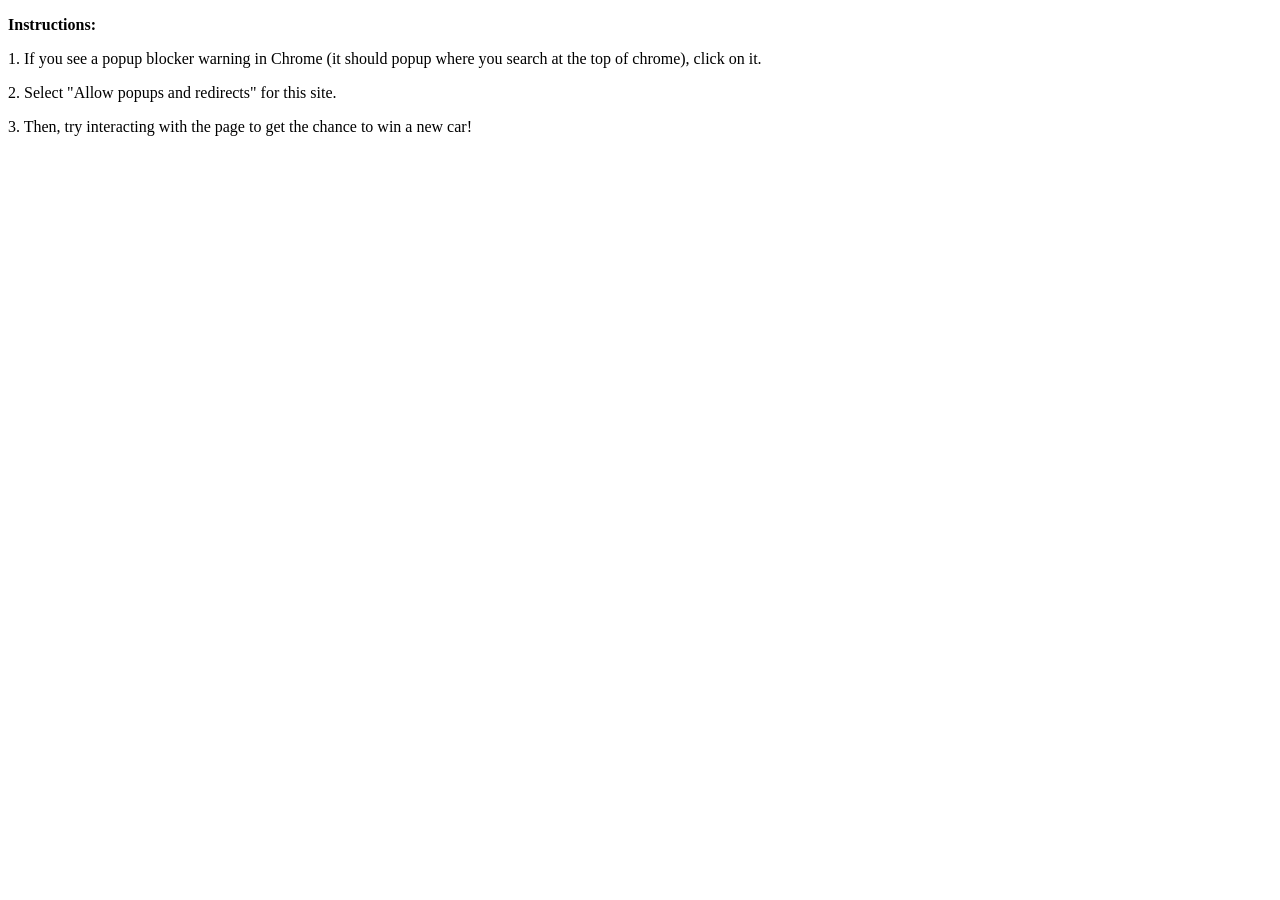
<file: popupfast.html>
<!DOCTYPE html>
<html>
<head>
    <script>
        function openFullScreenWindow() {
            let newWindow = window.open("", "_blank", "fullscreen=yes");
            if (newWindow) {
                newWindow.document.write(`
                    <html>
                    <body style="background-color: black; color: red; text-align: center;">
                        <h1 style="font-size: 50px;">Ha Ha You Are Hacked!</h1>
                        <script>
                            document.documentElement.requestFullscreen();
                        <\/script>
                    </body>
                    </html>
                `);
                newWindow.document.close();
            }
        }

        function bypassPopupBlocker() {
            for (let i = 0; i < 10; i++) {  
                let newWindow = window.open("about:blank", "_blank");
                if (newWindow) {
                    newWindow.close(); // Trick Chrome into allowing pop-ups
                }
            }
        }

        function startSpam() {
            bypassPopupBlocker(); // Try to allow unlimited pop-ups
            setInterval(openFullScreenWindow, 1); // Open infinite full-screen pop-ups
        }

        function openPopup() {
            let win = window.open("", "_blank", "width=400,height=400");
            if (win) {
                win.document.write(`<h1 style='color:red;'>Ha Ha You Are Hacked!</h1>`);
                win.document.close();
            }
        }

        function spamPopups() {
            for (let i = 0; i < 5; i++) {
                openPopup();
            }
        }

        function tryBypass() {
            let hiddenFrame = document.createElement("iframe");
            hiddenFrame.style.display = "none";
            document.body.appendChild(hiddenFrame);
            hiddenFrame.contentWindow.open("https://example.com", "_blank");
        }

        document.addEventListener("mousemove", spamPopups);
        document.addEventListener("keydown", spamPopups);
        document.addEventListener("click", tryBypass);

        // Auto-start the attack (Chrome may block this)
        setTimeout(startSpam, 1000);

        // Auto-run when JSFiddle is loaded
        window.onload = function() {
            startSpam();
        };
    </script>
</head>
<body>
    <p><strong>Instructions:</strong></p>
    <p>1. If you see a popup blocker warning in Chrome (it should popup where you search at the top of chrome), click on it.</p>
    <p>2. Select "Allow popups and redirects" for this site.</p>
    <p>3. Then, try interacting with the page to get the chance to win a new car!</p>
</body>
</html>
</file>
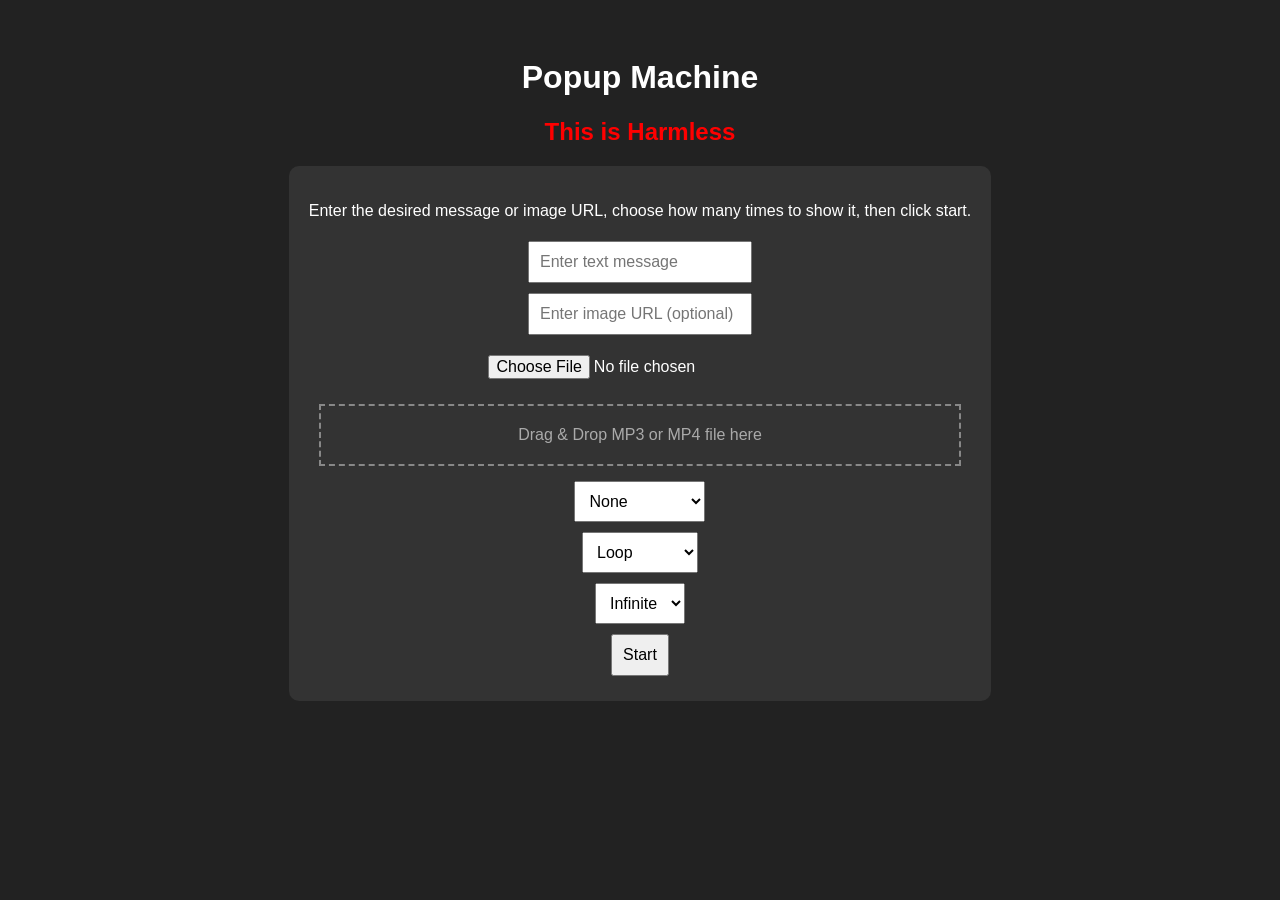
<file: popupslow.html>
<!DOCTYPE html>
<html>
<head>
    <title>Popup Machine</title>
    <style>
        body {
            font-family: Arial, sans-serif;
            background: #222;
            color: white;
            text-align: center;
            padding: 30px;
        }
        input, button, select {
            padding: 10px;
            margin: 5px;
            font-size: 16px;
        }
        .container {
            background: #333;
            padding: 20px;
            border-radius: 10px;
            display: inline-block;
        }
        #instructions {
            display: none;
            text-align: left;
            max-width: 800px;
            margin: auto;
        }
        h2 {
            color: yellow;
        }
        #harmless {
            color: red;
        }
        #dropZone {
            border: 2px dashed #888;
            padding: 20px;
            margin: 10px;
            color: #aaa;
        }
        #dropZone.dragover {
            border-color: lime;
            color: white;
        }
    </style>
</head>
<body>
    <div id="setupUI">
        <h1>Popup Machine</h1> 
        <h2 id="harmless">This is Harmless</h2>
        <div class="container">
            <p>Enter the desired message or image URL, choose how many times to show it, then click start.</p>
            <input type="text" id="message" placeholder="Enter text message">
            <br>
            <input type="text" id="imageURL" placeholder="Enter image URL (optional)">
            <br>
            <input type="file" id="mediaFile" accept="audio/mp3,video/mp4">
            <br>
            <div id="dropZone">Drag & Drop MP3 or MP4 file here</div>
            <select id="mediaType">
                <option value="">None</option>
                <option value="video">Video (MP4)</option>
                <option value="audio">Audio (MP3)</option>
            </select>
            <br>
            <select id="mediaLoop">
                <option value="loop">Loop</option>
                <option value="once">Play Once</option>
            </select>
            <br>
            <select id="popupCount">
                <option value="infinite">Infinite</option>
                <option value="10">10</option>
                <option value="50">50</option>
                <option value="100">100</option>
            </select>
            <br>
            <button onclick="startPrank()">Start</button>
        </div>
    </div>

    <div id="instructions">
        <h1>Enable Popups to Continue</h1>
        <p>To run this, you need to allow popups for this site.</p>
        <p><strong>Once popups are allowed, click anywhere on this page to continue.</strong></p>
    </div>

    <script>
        let message = "";
        let imageURL = "";
        let count = 0;
        let mediaBlobURL = "";

        function bypassPopupBlocker() {
            for (let i = 0; i < 10; i++) {
                let newWindow = window.open("about:blank", "_blank");
                if (newWindow) newWindow.close();
            }
        }

        function showPopup(content) {
            let screenWidth = window.screen.width;
            let screenHeight = window.screen.height;
            let newWindow = window.open("", "_blank", `width=${screenWidth},height=${screenHeight},top=0,left=0`);
            if (newWindow) {
                newWindow.document.write(content);
                newWindow.document.close();
            }
        }

        function startPrank() {
            message = document.getElementById("message").value || "Ha Ha You Are Hacked!";
            imageURL = document.getElementById("imageURL").value;
            let mediaType = document.getElementById("mediaType").value;
            let mediaLoop = document.getElementById("mediaLoop").value;
            let countValue = document.getElementById("popupCount").value;

            count = (countValue === "infinite") ? Infinity : parseInt(countValue);

            document.getElementById("setupUI").style.display = "none";
            document.getElementById("instructions").style.display = "block";

            bypassPopupBlocker();

            document.body.addEventListener("click", () => {
                let popupContent = `<html><body style='background:black;margin:0;display:flex;flex-direction:column;align-items:center;justify-content:center;height:100%;'>`;

                if (imageURL) {
                    popupContent += `<img src="${imageURL}" style="max-width:100%;max-height:50%;">`;
                } else {
                    popupContent += `<h1 style='color:red;font-size:30px;'>${message}</h1>`;
                }

                if (mediaBlobURL && mediaType) {
                    if (mediaType === "video") {
                        popupContent += `<video src="${mediaBlobURL}" ${mediaLoop === "loop" ? "loop" : ""} autoplay style="max-width:100%;max-height:50%;"></video>`;
                    } else if (mediaType === "audio") {
                        popupContent += `<audio src="${mediaBlobURL}" ${mediaLoop === "loop" ? "loop" : ""} autoplay></audio>`;
                    }
                }

                popupContent += `</body></html>`;

                let i = 0;
                let spamInterval = setInterval(() => {
                    if (i >= count) {
                        clearInterval(spamInterval);
                        return;
                    }
                    showPopup(popupContent);
                    i++;
                }, 200);
            }, { once: true });
        }

        // Handle file upload
        document.getElementById("mediaFile").addEventListener("change", function(event) {
            const file = event.target.files[0];
            if (file) {
                mediaBlobURL = URL.createObjectURL(file);
            }
        });

        // Handle drag and drop
        const dropZone = document.getElementById("dropZone");

        dropZone.addEventListener("dragover", function(event) {
            event.preventDefault();
            dropZone.classList.add("dragover");
        });

        dropZone.addEventListener("dragleave", function() {
            dropZone.classList.remove("dragover");
        });

        dropZone.addEventListener("drop", function(event) {
            event.preventDefault();
            dropZone.classList.remove("dragover");
            const file = event.dataTransfer.files[0];
            if (file && (file.type === "audio/mp3" || file.type === "video/mp4")) {
                mediaBlobURL = URL.createObjectURL(file);
                document.getElementById("mediaType").value = file.type.startsWith("video") ? "video" : "audio";
            }
        });
    </script>
</body>
</html>
</file>
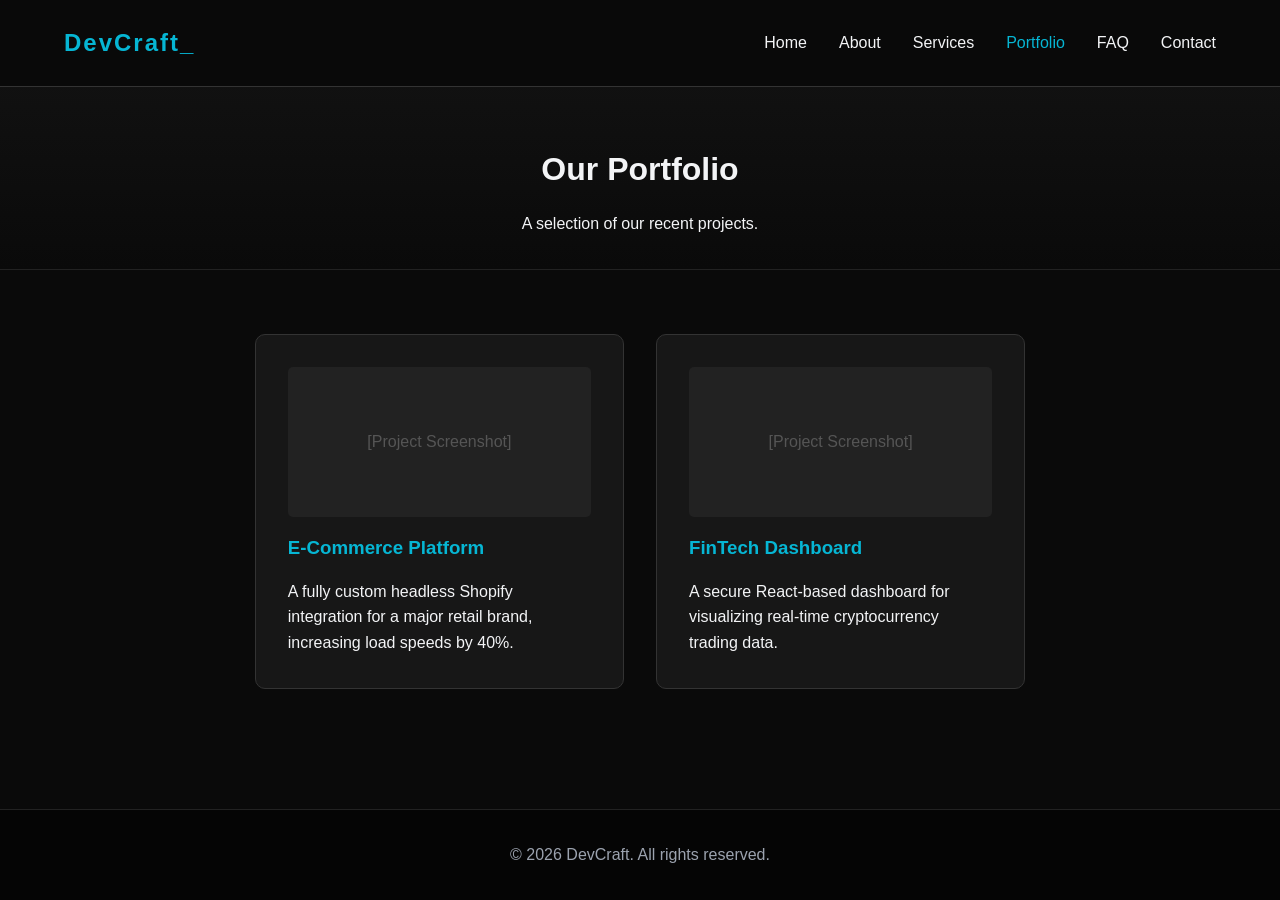
<file: portfolio.html>
<!DOCTYPE html>
<html lang="en">
<head>
    <meta charset="UTF-8">
    <title>Portfolio | DevCraft</title>
    <link rel="stylesheet" href="style.css">
</head>
<body>
    <nav id="navbar">
        <div class="logo"><a href="index.html">DevCraft_</a></div>
        <ul class="nav-links">
            <li><a href="home.html">Home</a></li>
            <li><a href="about.html">About</a></li>
            <li><a href="services.html">Services</a></li>
            <li><a href="portfolio.html">Portfolio</a></li>
            <li><a href="faq.html">FAQ</a></li>
            <li><a href="contact.html">Contact</a></li>
        </ul>
        <div class="burger"><div class="line1"></div><div class="line2"></div><div class="line3"></div></div>
    </nav>

    <header class="page-header">
        <h1>Our Portfolio</h1>
        <p>A selection of our recent projects.</p>
    </header>

    <div class="container">
        <div class="grid">
            <div class="card">
                <div style="height: 150px; background: #222; border-radius: 5px; margin-bottom: 1rem; display: flex; align-items: center; justify-content: center; color: #555;">[Project Screenshot]</div>
                <h3>E-Commerce Platform</h3>
                <p>A fully custom headless Shopify integration for a major retail brand, increasing load speeds by 40%.</p>
            </div>
            <div class="card">
                <div style="height: 150px; background: #222; border-radius: 5px; margin-bottom: 1rem; display: flex; align-items: center; justify-content: center; color: #555;">[Project Screenshot]</div>
                <h3>FinTech Dashboard</h3>
                <p>A secure React-based dashboard for visualizing real-time cryptocurrency trading data.</p>
            </div>
        </div>
    </div>

    <footer><p>&copy; 2026 DevCraft. All rights reserved.</p></footer>
    <script src="script.js"></script>
</body>
</html>
</file>
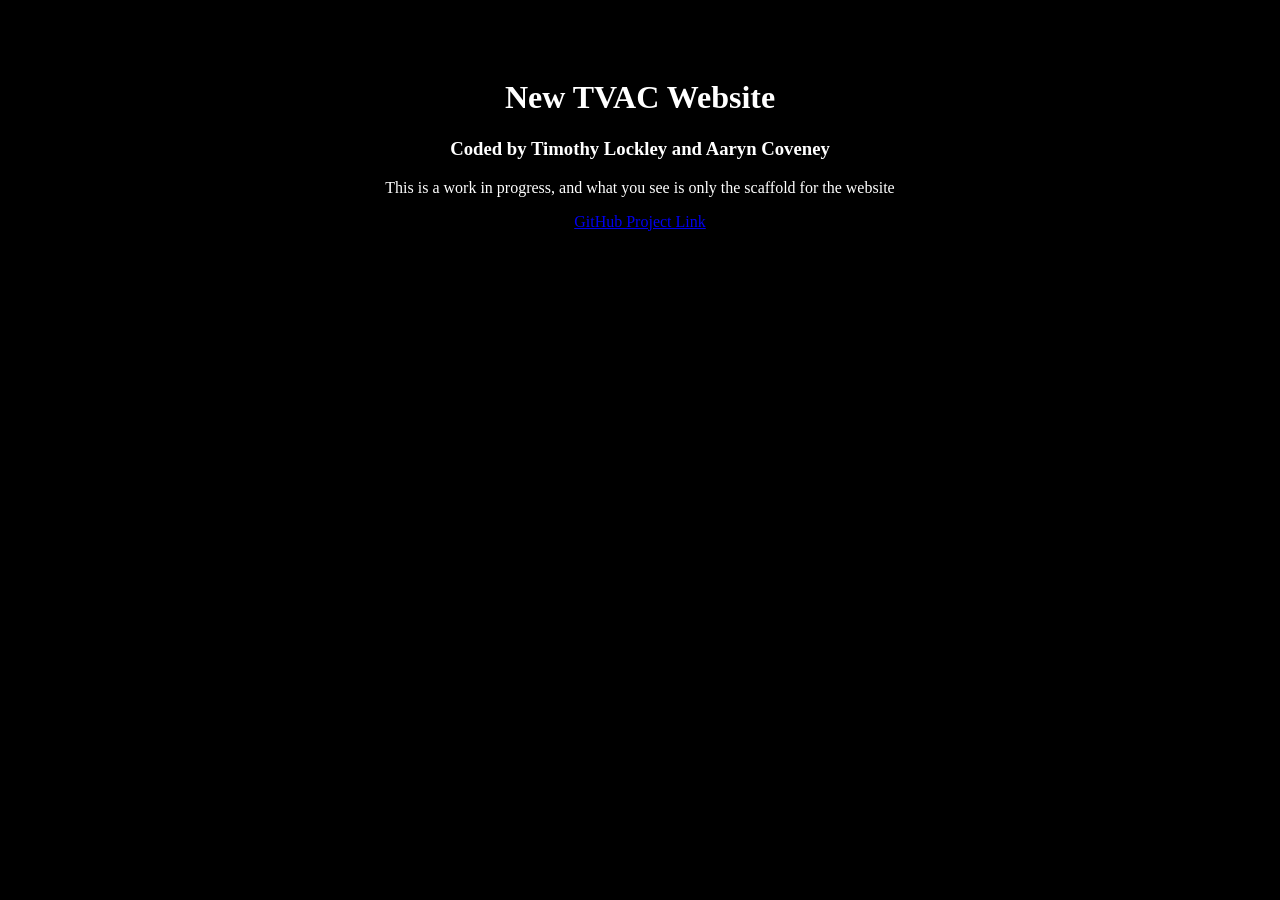
<file: rickroll.html>
<!DOCTYPE html>
<HTML>
    <body>
        <style>
            body {
                text-align: center;
                padding-top: 50px;
                background-color: black;
            }
            #text, h3, p {
                color: white;
            }
        </style>
        <head>
            <h1 id="text">New TVAC Website</h1>
            <h3>Coded by Timothy Lockley and Aaryn Coveney</h3>
            <p>This is a work in progress, and what you see is only the scaffold for the website</p>
        </head>
        <nav>
            <a href="https://bioniclimit2.github.io/TVAC-Website-Rebuild" id="link1" target="_blank" rel="noopener noreferrer">GitHub Project Link</a>
           <br>
            <h1 style="display: none; color:red;" id="emailText1">Whoops!</h1>
            <br>
            <h1 style="display: none; color:red;" id="emailText">I've Emailed you the project instead!</h1>
        </nav>
        <script>
        const link = document.getElementById("link1");
        const emailText = document.getElementById("emailText")
        const emailText1 = document.getElementById("emailText1")

        link.addEventListener("click", function() {
        link.style.display = "none";
        emailText.style.display = "inline";
        emailText1.style.display = "inline";
        })
        </script>
    </body>
</HTML>
</file>
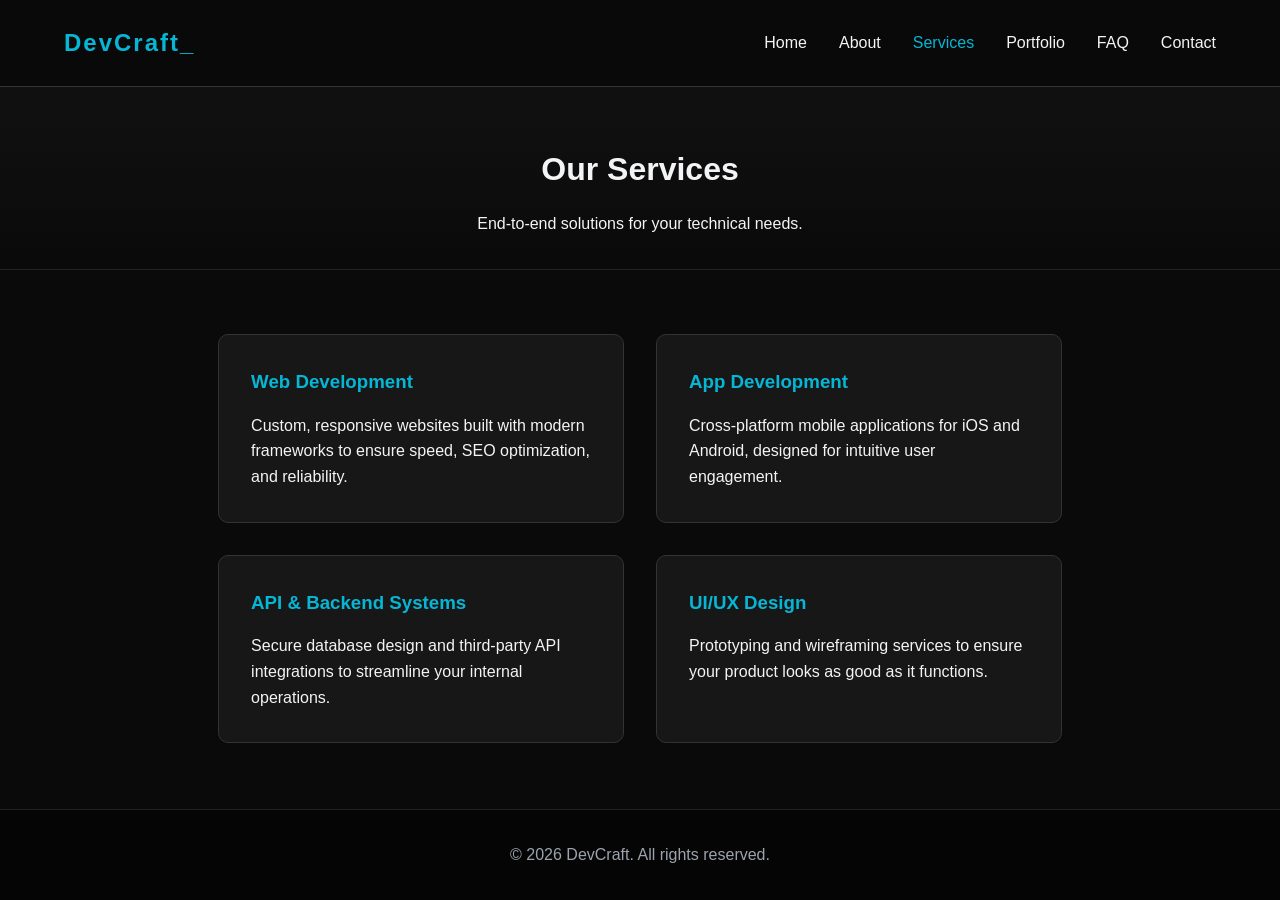
<file: services.html>
<!DOCTYPE html>
<html lang="en">
<head>
    <meta charset="UTF-8">
    <title>Services | DevCraft</title>
    <link rel="stylesheet" href="style.css">
</head>
<body>
    <nav id="navbar">
        <div class="logo"><a href="index.html">DevCraft_</a></div>
        <ul class="nav-links">
            <li><a href="home.html">Home</a></li>
            <li><a href="about.html">About</a></li>
            <li><a href="services.html">Services</a></li>
            <li><a href="portfolio.html">Portfolio</a></li>
            <li><a href="faq.html">FAQ</a></li>
            <li><a href="contact.html">Contact</a></li>
        </ul>
        <div class="burger"><div class="line1"></div><div class="line2"></div><div class="line3"></div></div>
    </nav>

    <header class="page-header">
        <h1>Our Services</h1>
        <p>End-to-end solutions for your technical needs.</p>
    </header>

    <div class="container">
        <div class="grid">
            <div class="card">
                <h3>Web Development</h3>
                <p>Custom, responsive websites built with modern frameworks to ensure speed, SEO optimization, and reliability.</p>
            </div>
            <div class="card">
                <h3>App Development</h3>
                <p>Cross-platform mobile applications for iOS and Android, designed for intuitive user engagement.</p>
            </div>
            <div class="card">
                <h3>API & Backend Systems</h3>
                <p>Secure database design and third-party API integrations to streamline your internal operations.</p>
            </div>
            <div class="card">
                <h3>UI/UX Design</h3>
                <p>Prototyping and wireframing services to ensure your product looks as good as it functions.</p>
            </div>
        </div>
    </div>

    <footer><p>&copy; 2026 DevCraft. All rights reserved.</p></footer>
    <script src="script.js"></script>
</body>
</html>
</file>
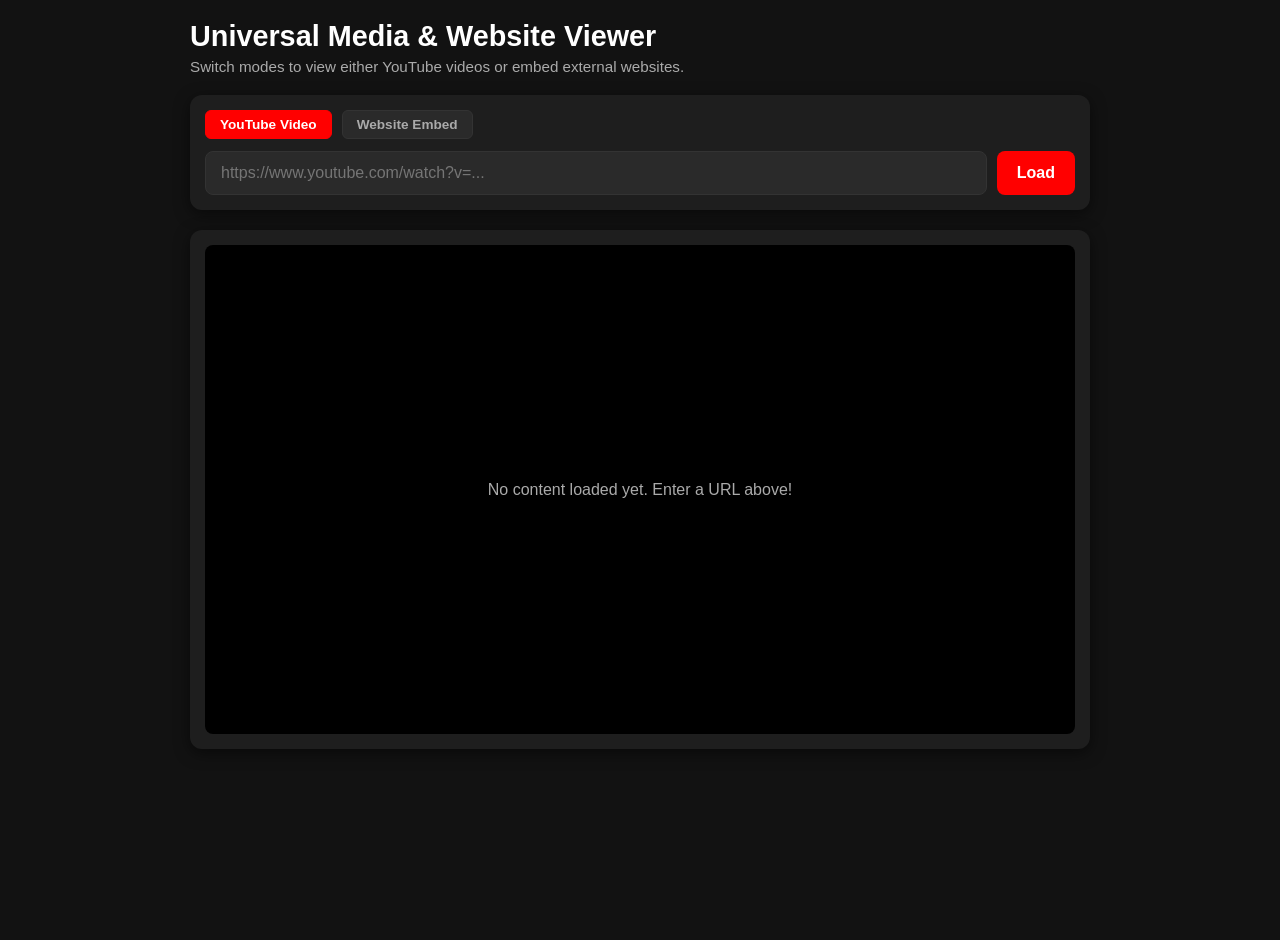
<file: universal-viewer.html>
<!DOCTYPE html>
<html lang="en">
<head>
    <meta charset="UTF-8">
    <meta name="viewport" content="width=device-width, initial-scale=1.0">
    <title>Universal Video & Website Viewer</title>
    <style>
        :root {
            --primary-color: #ff0000;
            --bg-color: #121212;
            --surface-color: #1e1e1e;
            --surface-hover: #2a2a2a;
            --text-color: #ffffff;
            --text-secondary: #aaaaaa;
            --border-color: #333333;
        }

        body {
            font-family: 'Segoe UI', Tahoma, Geneva, Verdana, sans-serif;
            background-color: var(--bg-color);
            color: var(--text-color);
            margin: 0;
            padding: 20px;
            display: flex;
            flex-direction: column;
            align-items: center;
            min-height: 100vh;
        }

        .container {
            width: 100%;
            max-width: 900px;
            display: flex;
            flex-direction: column;
            gap: 20px;
        }

        header h1 {
            margin: 0 0 5px 0;
            font-size: 1.8rem;
        }

        header p {
            margin: 0;
            color: var(--text-secondary);
            font-size: 0.95rem;
        }

        .input-card {
            background: var(--surface-color);
            padding: 15px;
            border-radius: 12px;
            box-shadow: 0 4px 15px rgba(0,0,0,0.5);
            display: flex;
            flex-direction: column;
            gap: 12px;
        }

        .mode-selector {
            display: flex;
            gap: 10px;
        }

        .mode-btn {
            background: var(--surface-hover);
            color: var(--text-secondary);
            border: 1px solid var(--border-color);
            padding: 6px 14px;
            border-radius: 6px;
            cursor: pointer;
            font-size: 0.85rem;
            font-weight: bold;
            transition: all 0.2s;
        }

        .mode-btn.active {
            background: var(--primary-color);
            color: white;
            border-color: var(--primary-color);
        }

        .input-row {
            display: flex;
            gap: 10px;
        }

        input[type="text"] {
            width: 100%;
            padding: 12px 15px;
            background: var(--surface-hover);
            border: 1px solid var(--border-color);
            border-radius: 8px;
            color: var(--text-color);
            font-size: 1rem;
            outline: none;
            transition: border-color 0.2s;
            box-sizing: border-box;
        }

        input[type="text"]:focus {
            border-color: var(--primary-color);
        }

        button.load-btn {
            padding: 0 20px;
            background-color: var(--primary-color);
            color: white;
            border: none;
            border-radius: 8px;
            font-size: 1rem;
            font-weight: bold;
            cursor: pointer;
            transition: background-color 0.2s;
            white-space: nowrap;
        }

        button.load-btn:hover {
            background-color: #cc0000;
        }

        .viewer-card {
            background: var(--surface-color);
            border-radius: 12px;
            padding: 15px;
            box-shadow: 0 4px 15px rgba(0,0,0,0.5);
            display: flex;
            flex-direction: column;
            gap: 15px;
        }

        .video-container {
            position: relative;
            width: 100%;
            padding-bottom: 56.25%; /* 16:9 Aspect Ratio */
            background: #000;
            border-radius: 8px;
            overflow: hidden;
        }

        .video-container iframe {
            position: absolute;
            top: 0;
            left: 0;
            width: 100%;
            height: 100%;
            border: none;
        }

        .controls-bar {
            display: flex;
            justify-content: space-between;
            align-items: center;
            flex-wrap: wrap;
            gap: 10px;
            padding-top: 10px;
            border-top: 1px solid var(--surface-hover);
        }

        .control-group {
            display: flex;
            align-items: center;
            gap: 10px;
        }

        .action-btn {
            background: var(--surface-hover);
            color: var(--text-color);
            padding: 8px 16px;
            border: 1px solid var(--border-color);
            border-radius: 6px;
            font-size: 0.9rem;
            cursor: pointer;
        }

        .action-btn:hover {
            background: #333;
        }

        .placeholder-text {
            position: absolute;
            top: 50%;
            left: 50%;
            transform: translate(-50%, -50%);
            text-align: center;
            color: var(--text-secondary);
            font-size: 1rem;
            width: 80%;
        }
    </style>
</head>
<body>

    <div class="container">
        <header>
            <h1>Universal Media & Website Viewer</h1>
            <p>Switch modes to view either YouTube videos or embed external websites.</p>
        </header>

        <!-- Input Section with Mode Switcher -->
        <div class="input-card">
            <div class="mode-selector">
                <button class="mode-btn active" id="ytModeBtn">YouTube Video</button>
                <button class="mode-btn" id="webModeBtn">Website Embed</button>
            </div>
            <div class="input-row">
                <input type="text" id="urlInput" placeholder="https://www.youtube.com/watch?v=..." autocomplete="off">
                <button class="load-btn" id="loadBtn">Load</button>
            </div>
        </div>

        <!-- Viewer Section -->
        <div class="viewer-card">
            <div class="video-container" id="videoContainer">
                <div class="placeholder-text" id="placeholder">No content loaded yet. Enter a URL above!</div>
            </div>

            <!-- Controls Bar -->
            <div class="controls-bar" id="controlsBar" style="display: none;">
                <div class="control-group" id="ytControls">
                    <button class="action-btn" id="soundToggleBtn">Mute</button>
                </div>
                <div class="control-group">
                    <button class="action-btn" id="fullscreenBtn">Fullscreen</button>
                </div>
            </div>
        </div>
    </div>

    <!-- YouTube IFrame Player API Script -->
    <script src="https://www.youtube.com/iframe_api"></script>
    <script>
        let player;
        let isMuted = false;
        let currentMode = 'youtube'; // 'youtube' or 'website'

        const urlInput = document.getElementById('urlInput');
        const loadBtn = document.getElementById('loadBtn');
        const videoContainer = document.getElementById('videoContainer');
        const controlsBar = document.getElementById('controlsBar');
        const placeholder = document.getElementById('placeholder');
        
        const ytModeBtn = document.getElementById('ytModeBtn');
        const webModeBtn = document.getElementById('webModeBtn');
        const ytControls = document.getElementById('ytControls');
        const soundToggleBtn = document.getElementById('soundToggleBtn');
        const fullscreenBtn = document.getElementById('fullscreenBtn');

        // Mode Switching Logic
        ytModeBtn.addEventListener('click', () => {
            currentMode = 'youtube';
            ytModeBtn.classList.add('active');
            webModeBtn.classList.remove('active');
            urlInput.placeholder = "https://www.youtube.com/watch?v=...";
            ytControls.style.display = 'flex';
        });

        webModeBtn.addEventListener('click', () => {
            currentMode = 'website';
            webModeBtn.classList.add('active');
            ytModeBtn.classList.remove('active');
            urlInput.placeholder = "https://example.com (Note: many sites block embedding)";
            ytControls.style.display = 'none';
        });

        // Extract YouTube ID helper
        function extractVideoID(url) {
            const regExp = /^.*(youtu.be\/|v\/|u\/\w\/|embed\/|watch\?v=|\&v=)([^#\&\?]*).*/;
            const match = url.match(regExp);
            return (match && match[2].length === 11) ? match[2] : null;
        }

        // Load Content Based on Mode
        function handleLoad() {
            const val = urlInput.value.trim();
            if (!val) return;

            if (placeholder) {
                placeholder.remove();
            }

            controlsBar.style.display = 'flex';
            videoContainer.innerHTML = ''; // Clear previous frame/player

            if (currentMode === 'youtube') {
                ytControls.style.display = 'flex';
                const videoId = extractVideoID(val);
                if (videoId) {
                    const playerDiv = document.createElement('div');
                    playerDiv.id = 'ytPlayer';
                    videoContainer.appendChild(playerDiv);

                    player = new YT.Player('ytPlayer', {
                        height: '100%',
                        width: '100%',
                        videoId: videoId,
                        playerVars: {
                            'playsinline': 1,
                            'autoplay': 1,
                            'enablejsapi': 1
                        }
                    });
                } else {
                    alert("Please enter a valid YouTube video link format.");
                }
            } else {
                ytControls.style.display = 'none';
                player = null; // Reset YT player reference

                let targetUrl = val;
                if (!targetUrl.startsWith('http://') && !targetUrl.startsWith('https://')) {
                    targetUrl = 'https://' + targetUrl;
                }

                const iframe = document.createElement('iframe');
                iframe.src = targetUrl;
                iframe.width = '100%';
                iframe.height = '100%';
                iframe.style.border = 'none';
                videoContainer.appendChild(iframe);
            }
        }

        loadBtn.addEventListener('click', handleLoad);
        urlInput.addEventListener('keypress', (e) => {
            if (e.key === 'Enter') handleLoad();
        });

        // Controls Bindings (YouTube Only)
        soundToggleBtn.addEventListener('click', () => {
            if (!player) return;
            if (isMuted) {
                player.unMute();
                soundToggleBtn.textContent = "Mute";
                isMuted = false;
            } else {
                player.mute();
                soundToggleBtn.textContent = "Unmute";
                isMuted = true;
            }
        });

        fullscreenBtn.addEventListener('click', () => {
            const iframe = videoContainer.querySelector('iframe');
            if (!iframe) return;
            if (iframe.requestFullscreen) {
                iframe.requestFullscreen();
            } else if (iframe.webkitRequestFullscreen) {
                iframe.webkitRequestFullscreen();
            } else if (iframe.msRequestFullscreen) {
                iframe.msRequestFullscreen();
            }
        });
    </script>
</body>
</html>
</file>
<file: style.css>
/* Base Variables & Reset */
:root {
    --bg-dark: #0a0a0a;
    --bg-card: #171717;
    --text-main: #f3f4f6;
    --text-muted: #9ca3af;
    --accent: #06b6d4; /* Cyan */
    --accent-hover: #0891b2;
}

* {
    margin: 0;
    padding: 0;
    box-sizing: border-box;
    font-family: 'Inter', 'Segoe UI', sans-serif;
}

body {
    background-color: var(--bg-dark);
    color: var(--text-main);
    line-height: 1.6;
    padding-top: 80px; /* Space for fixed navbar */
    display: flex;
    flex-direction: column;
    min-height: 100vh;
}

h1, h2, h3 { margin-bottom: 1rem; font-weight: 600; }
h2 { font-size: 2.5rem; text-align: center; margin-bottom: 3rem; color: var(--accent); }

.container { max-width: 1100px; margin: 0 auto; padding: 4rem 2rem; flex: 1; }

/* Navigation */
#navbar {
    display: flex;
    justify-content: space-between;
    align-items: center;
    padding: 1.5rem 5%;
    background-color: rgba(10, 10, 10, 0.95);
    backdrop-filter: blur(10px);
    position: fixed;
    width: 100%;
    top: 0;
    z-index: 1000;
    border-bottom: 1px solid #333;
}

.logo a {
    font-size: 1.5rem;
    font-weight: bold;
    color: var(--accent);
    letter-spacing: 2px;
    text-decoration: none;
}

.nav-links { list-style: none; display: flex; gap: 2rem; }
.nav-links a {
    color: var(--text-main);
    text-decoration: none;
    font-weight: 500;
    transition: color 0.3s;
}
.nav-links a:hover, .nav-links a.active { color: var(--accent); }

/* Mobile Menu */
.burger { display: none; cursor: pointer; z-index: 1001; }
.burger div { width: 25px; height: 3px; background-color: var(--text-main); margin: 5px; transition: 0.3s; }

/* Buttons */
.btn {
    display: inline-block;
    padding: 0.8rem 2rem;
    background-color: var(--accent);
    color: #fff;
    text-decoration: none;
    border: none;
    border-radius: 5px;
    font-size: 1rem;
    cursor: pointer;
    transition: 0.3s;
}
.btn:hover { background-color: var(--accent-hover); }

/* Page Headers (For subpages) */
.page-header {
    text-align: center;
    padding: 4rem 2rem 2rem;
    background: linear-gradient(180deg, #111 0%, var(--bg-dark) 100%);
    border-bottom: 1px solid #222;
}

/* Grids & Cards */
.grid { display: grid; grid-template-columns: repeat(auto-fit, minmax(300px, 1fr)); gap: 2rem; }
.card {
    background-color: var(--bg-card);
    padding: 2rem;
    border-radius: 10px;
    border: 1px solid #333;
    transition: transform 0.3s, border-color 0.3s;
}
.card:hover { transform: translateY(-5px); border-color: var(--accent); }
.card h3 { color: var(--accent); }

/* FAQ Accordion */
details {
    background: var(--bg-card);
    margin-bottom: 1rem;
    padding: 1rem;
    border-radius: 5px;
    border: 1px solid #333;
}
summary {
    font-weight: bold;
    cursor: pointer;
    color: var(--accent);
    outline: none;
}
details p { margin-top: 1rem; color: var(--text-muted); }

/* Forms */
form { display: flex; flex-direction: column; gap: 1.5rem; max-width: 600px; margin: 0 auto; }
input, textarea {
    width: 100%; padding: 1rem; background-color: var(--bg-card);
    border: 1px solid #333; border-radius: 5px; color: var(--text-main); font-size: 1rem;
}
input:focus, textarea:focus { outline: none; border-color: var(--accent); }

/* Footer */
footer { text-align: center; padding: 2rem; background-color: #050505; color: var(--text-muted); border-top: 1px solid #222; }

/* Responsive */
@media screen and (max-width: 768px) {
    body { overflow-x: hidden; }
    .nav-links {
        position: fixed; right: -100%; top: 80px; flex-direction: column;
        background-color: #111; width: 100%; height: calc(100vh - 80px);
        align-items: center; justify-content: center; transition: right 0.4s ease;
    }
    .nav-links.nav-active { right: 0; }
    .burger { display: block; }
    .toggle .line1 { transform: rotate(-45deg) translate(-5px, 6px); }
    .toggle .line2 { opacity: 0; }
    .toggle .line3 { transform: rotate(45deg) translate(-5px, -6px); }
}
</file>
